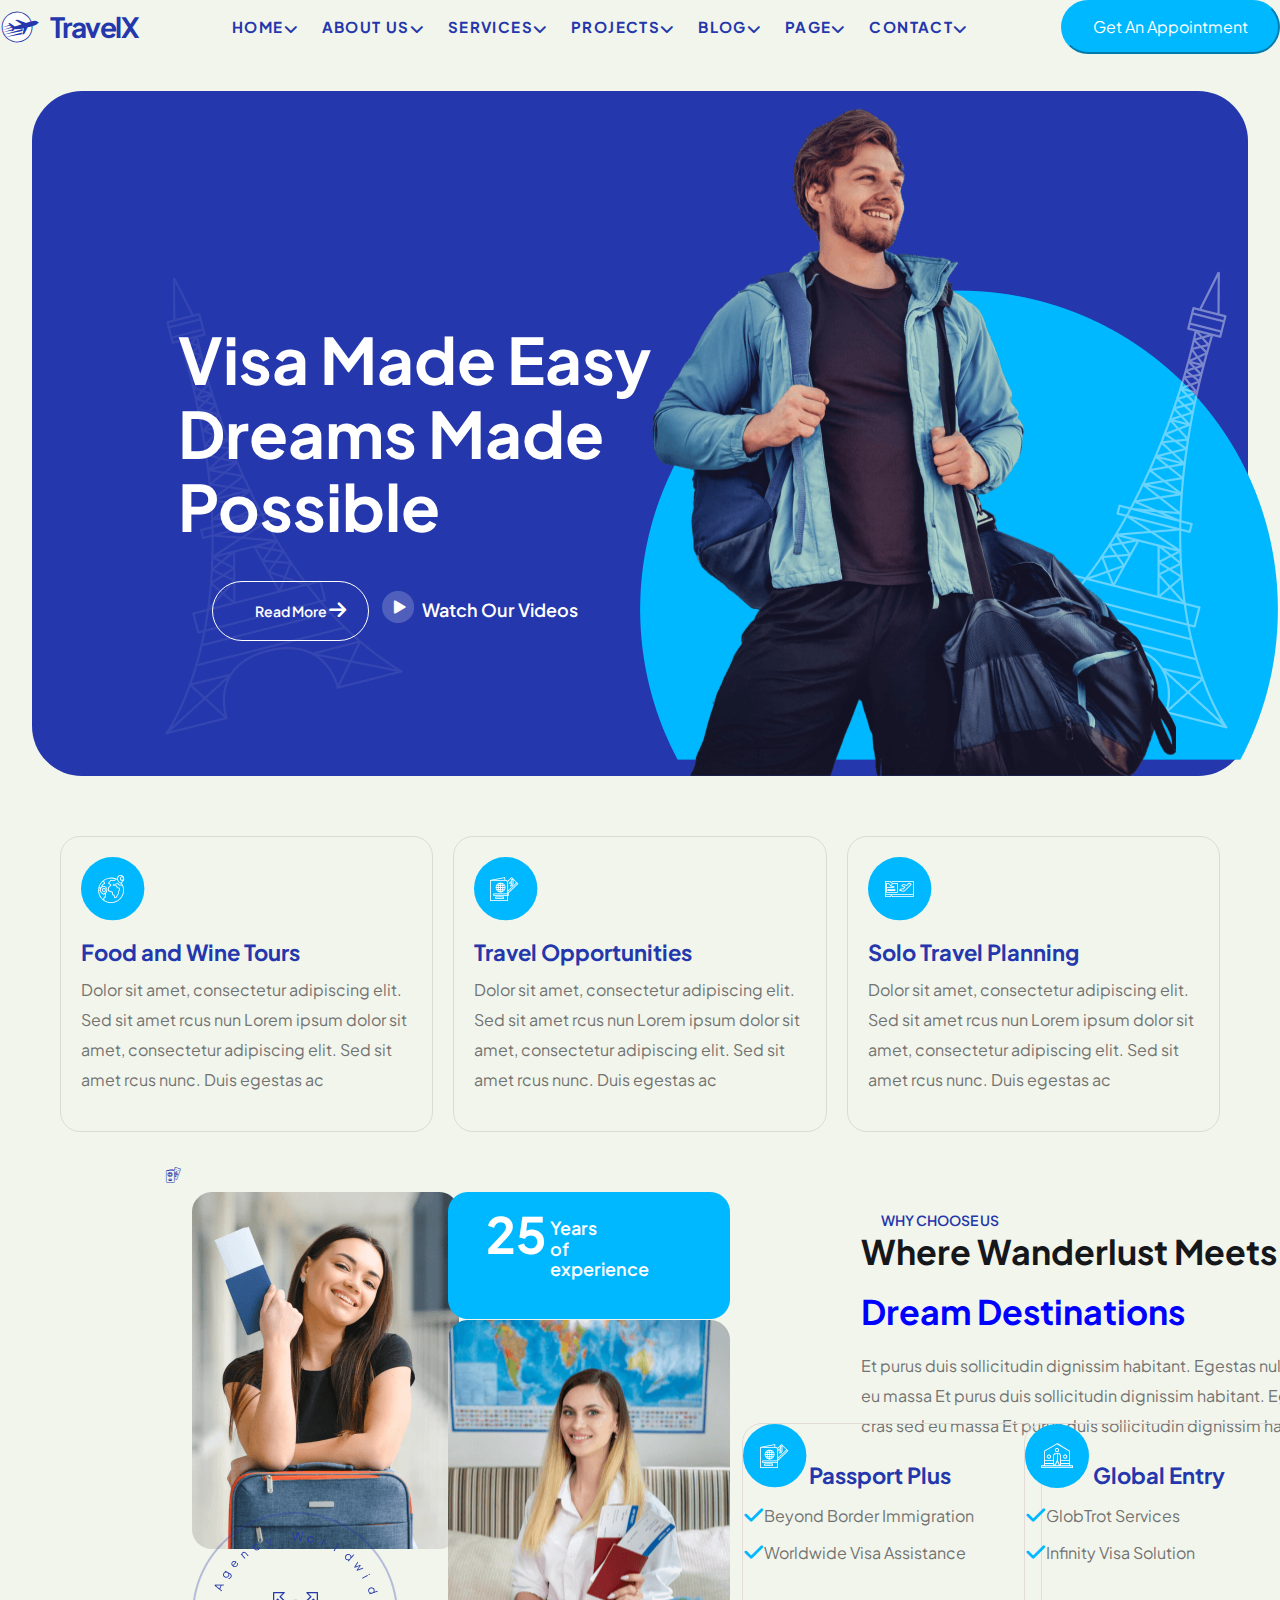
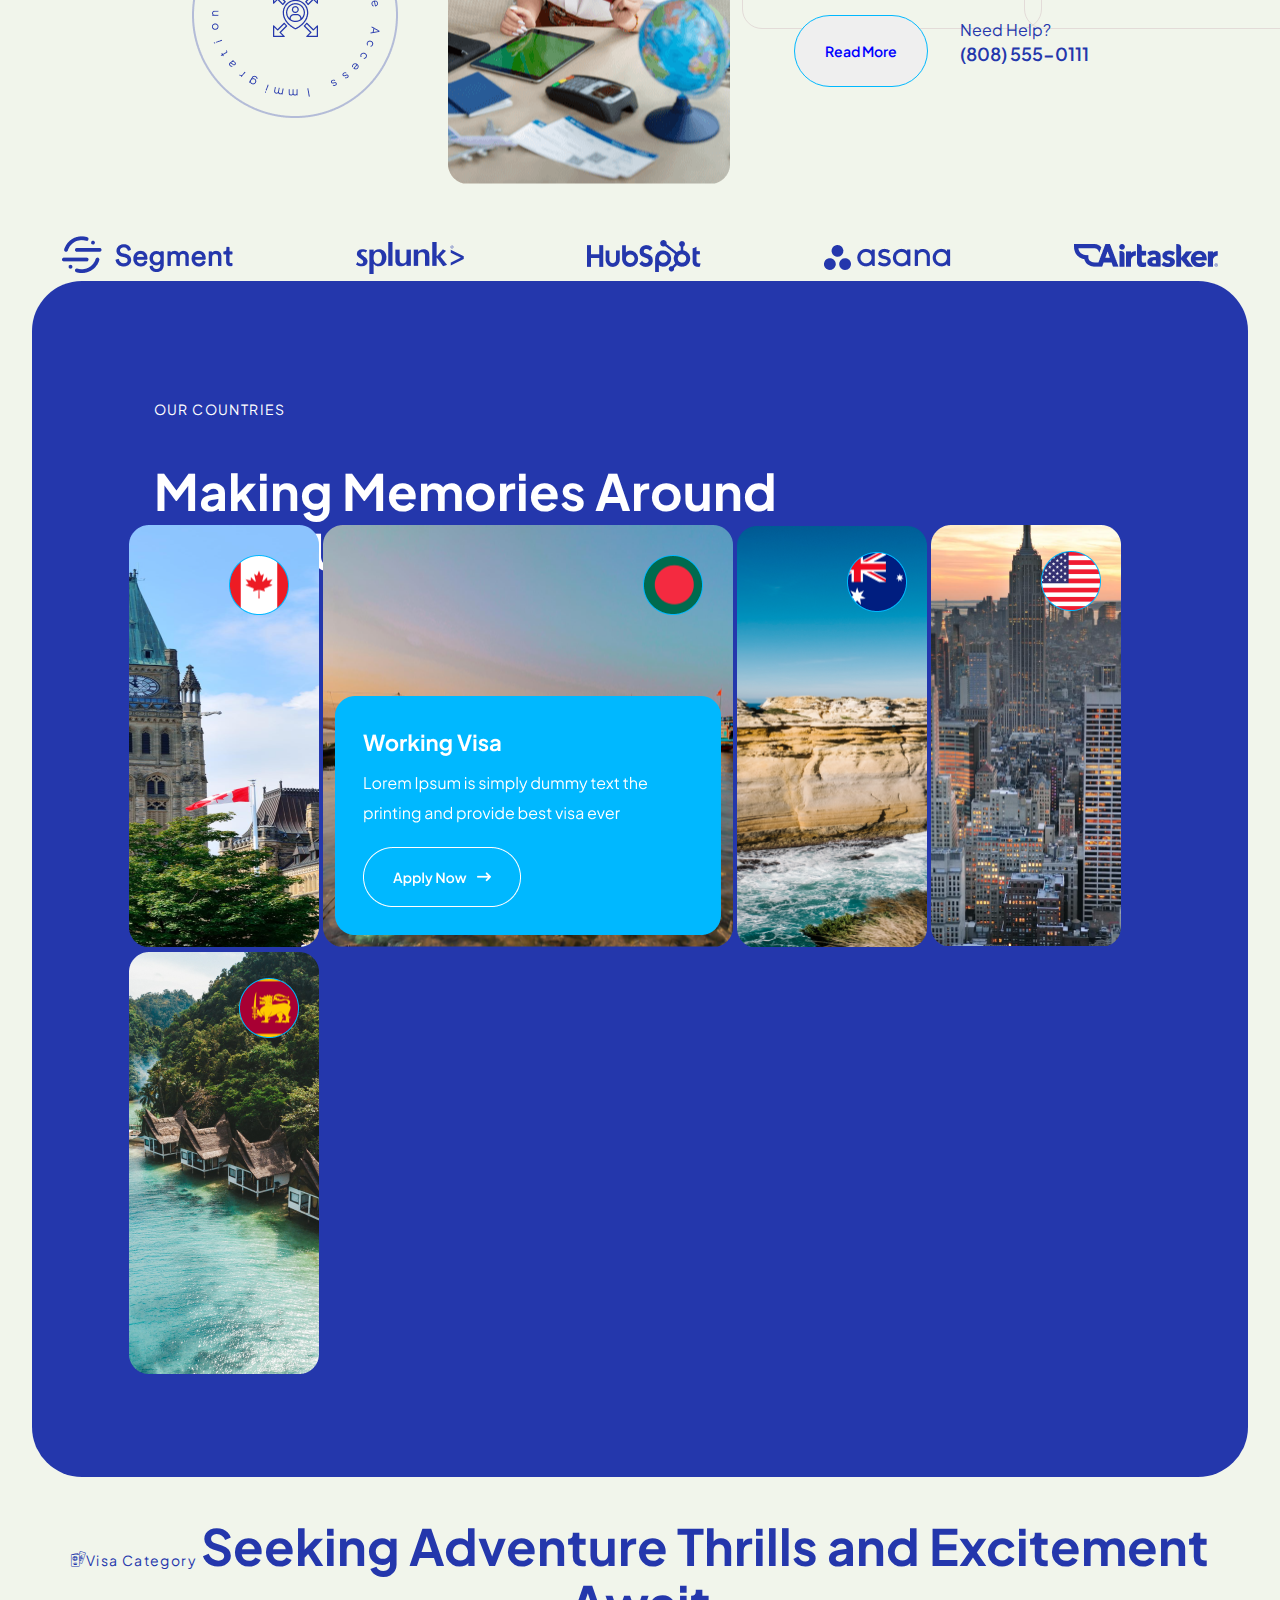
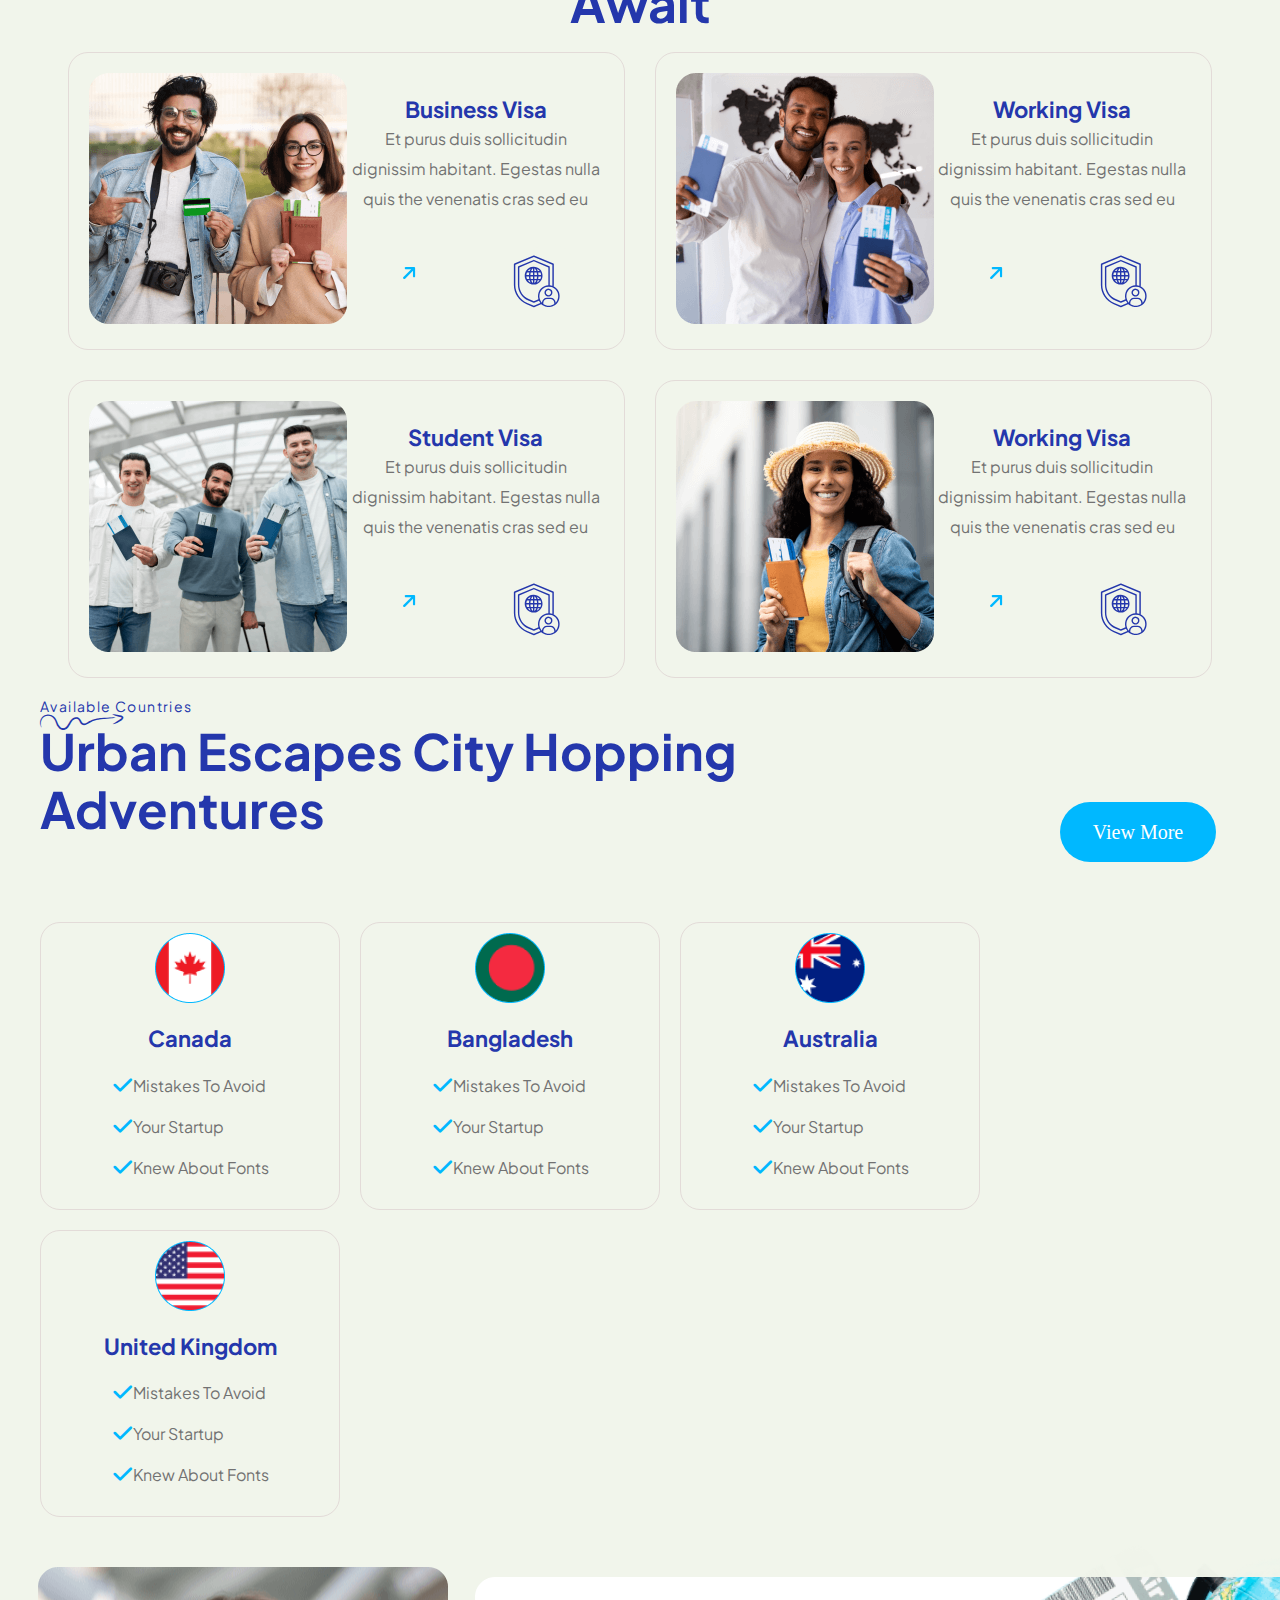
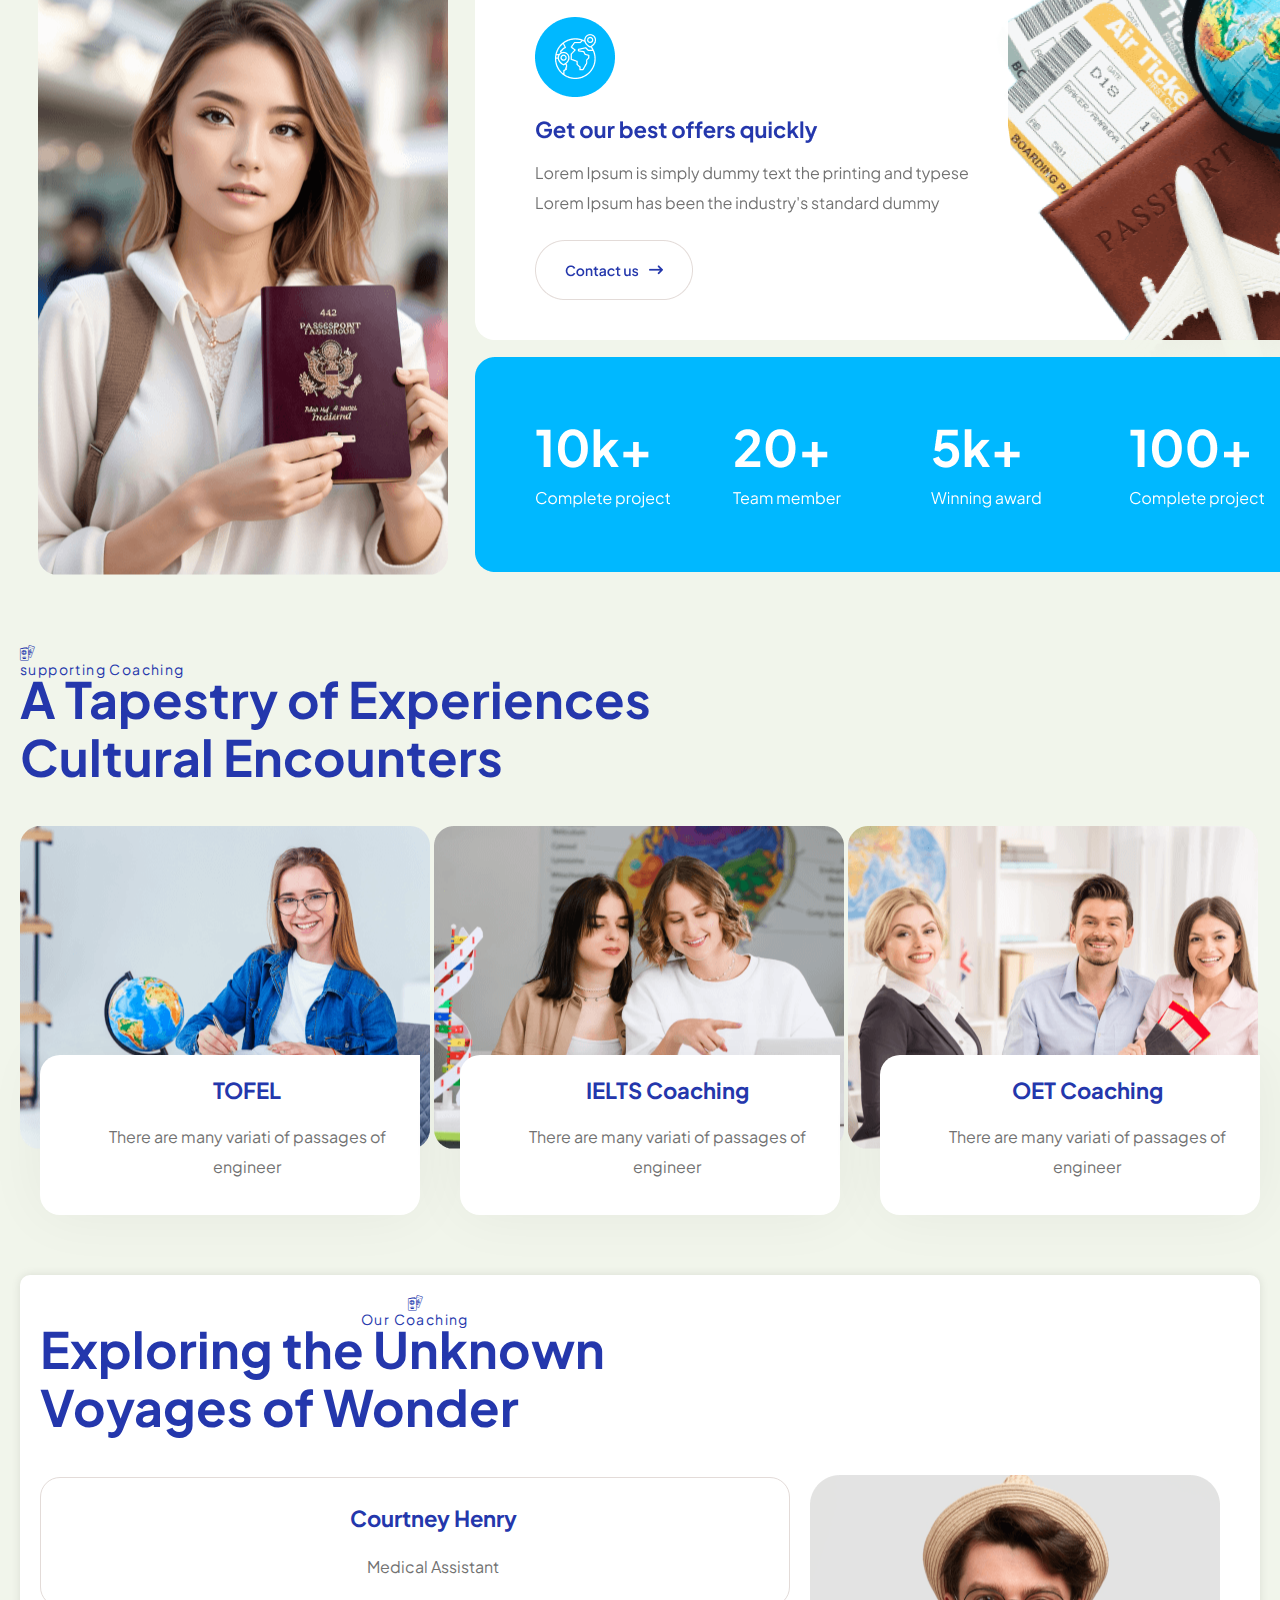
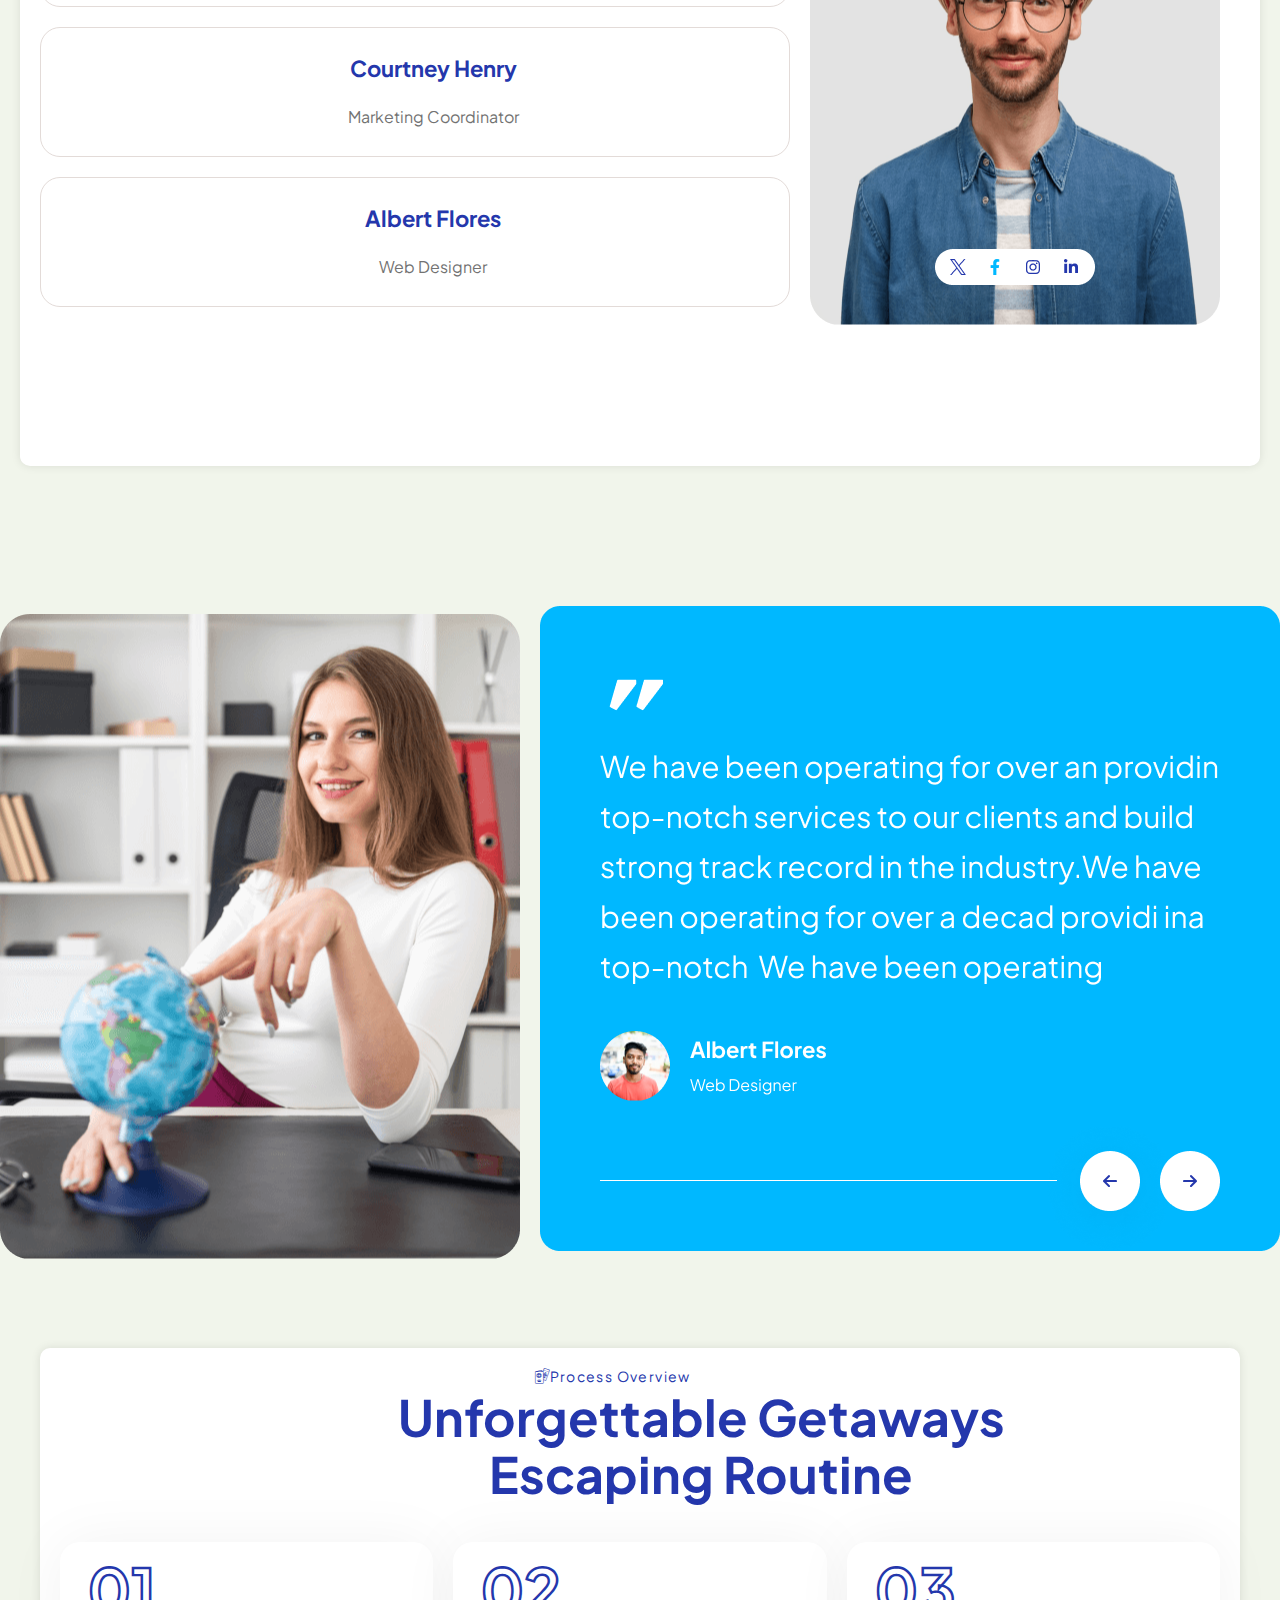
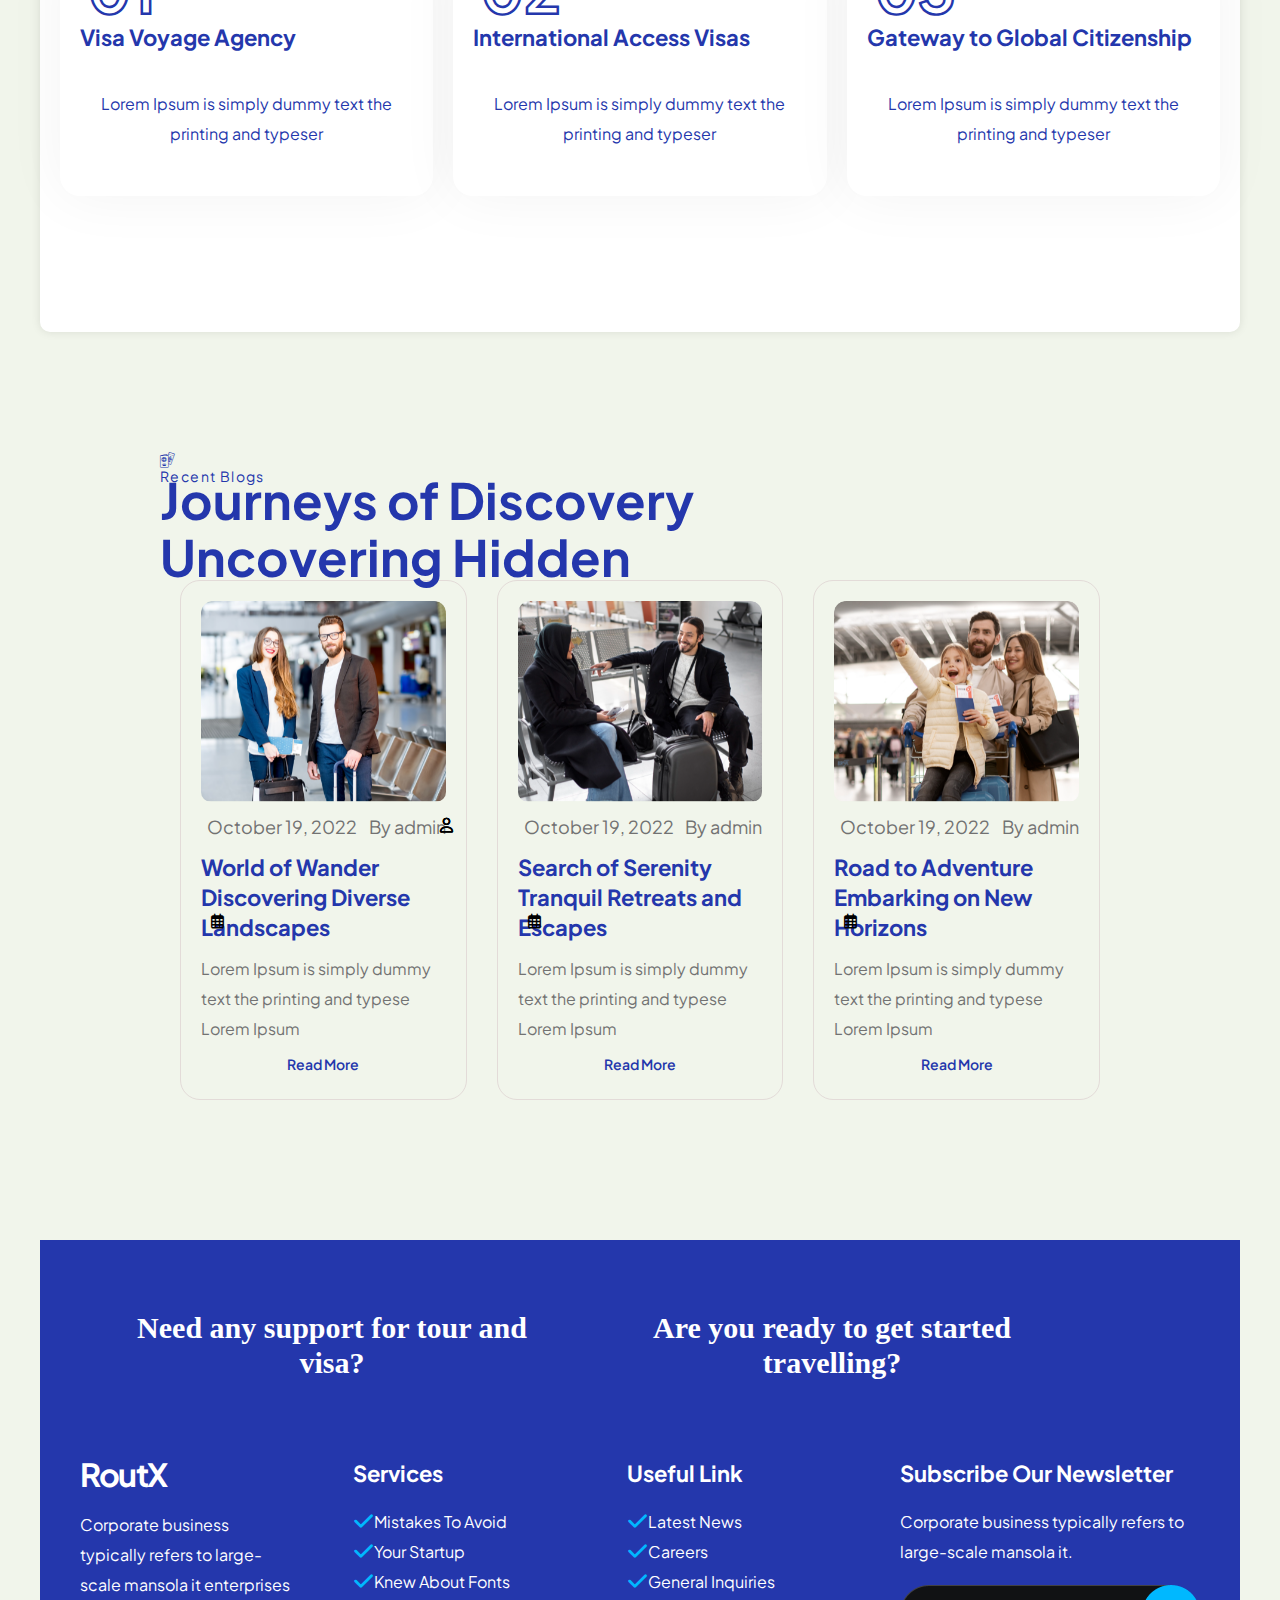
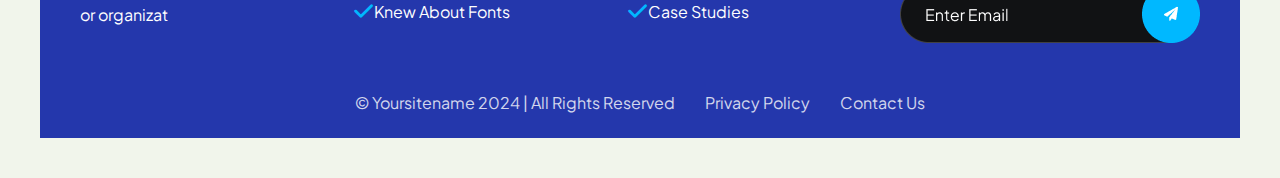
<file: index.html>
<!DOCTYPE html>
<html lang="en">
<head>
    <meta charset="UTF-8">
    <meta name="viewport" content="width=device-width, initial-scale=1.0">
    <title>Home_01</title>
    <!-- <link rel="stylesheet" href="home1.css"> -->
    <link rel="stylesheet" href="style.css">
    <link rel="stylesheet" href="main.css">

   
    <meta charset="UTF-8"/>

</head>
<body>

    <div class="header-container">
        <div class="logo-container">
            <span class="icon-TravelX"><span class="path1"></span><span class="path2"></span><span class="path3"></span><span class="path4"></span><span class="path5"></span><span class="path6"></span><span class="path7"></span><span class="path8"></span></span>
            <span class="travelx">TravelX</span>
        </div>
        <!-- MENUBAR -->
        <div class="Menu">
            <div class="Frame"><span class="navigation">Home</span><span class="icon-dropdownbox"></span></div>
            <div class="Frame"><span class="navigation">About Us</span><span class="icon-dropdownbox"></span></div>
            <div class="Frame"><span class="navigation">Services</span><span class="icon-dropdownbox"></span></div>
            <div class="Frame"><span class="navigation">Projects</span><span class="icon-dropdownbox"></span></div>
            <div class="Frame"><span class="navigation">Blog</span><span class="icon-dropdownbox"></span></div>
            <div class="Frame"><span class="navigation">Page</span><span class="icon-dropdownbox"></span></div>
            <div class="Frame"><span class="navigation">Contact</span><span class="icon-dropdownbox"></span></div>
        </div>
        <!-- getApp -->
        <button class="appointment">
            <p>Get An Appointment</p><span class="icon-rightarrow"></span>
        </button>
    </div>
    <br><br>

    <div class="body1-container">
      <div class="bluebox">
        <span class="textonblue">Visa Made Easy Dreams Made Possible</span>
        <span class="textonblue3">Read More</span><span class="icon-rightarrow"></span> 
        <img class="bluecircle" src="imgs/bluecircle1.png" alt="blue Circle on blue box">
        <span class="icon-pause"><span class="path1"></span><span class="path2"></span></span>
        <span class="textonblue2">Watch Our Videos</span>
        <img class="lefteiffel" src="imgs/left EiffelTower.png" alt="left eiffel">
        <img class="righteiffel" src="imgs/EiffelTower.png" alt="right eiffel">
        <img class="man" src="imgs/ManInBlueBox1.png" alt="standing man">

      </div>
    </div>
    <div class="body2-container">
        <div class="card1">
            <span class="icon-WordTour"><span class="path1"></span><span class="path2"></span><span class="path3"></span><span class="path4"></span></span><br><br>
            <span class="cardtitle">Food and Wine Tours</span>
            <p class="cardsub">Dolor sit amet, consectetur adipiscing elit. Sed sit amet rcus nun Lorem ipsum dolor sit amet, consectetur adipiscing elit. Sed sit amet rcus nunc. Duis egestas ac </p>
        </div>
        <div class="card1">
            <span class="icon-Passports"><span class="path1"></span><span class="path2"></span><span class="path3"></span><span class="path4"></span><span class="path5"></span><span class="path6"></span></span><br><br>
            <span class="cardtitle">Travel Opportunities</span>
            <p class="cardsub">Dolor sit amet, consectetur adipiscing elit. Sed sit amet rcus nun Lorem ipsum dolor sit amet, consectetur adipiscing elit. Sed sit amet rcus nunc. Duis egestas ac </p>
        </div>
        <div class="card1">
            <span class="icon-Ticket"><span class="path1"></span><span class="path2"></span><span class="path3"></span><span class="path4"></span><span class="path5"></span><span class="path6"></span><span class="path7"></span><span class="path8"></span></span><br><br>
            <span class="cardtitle">Solo Travel Planning</span>
            <p class="cardsub">Dolor sit amet, consectetur adipiscing elit. Sed sit amet rcus nun Lorem ipsum dolor sit amet, consectetur adipiscing elit. Sed sit amet rcus nunc. Duis egestas ac </p>
        </div>
    </div>
   <div class="body3-container">
        <div class="body3-1">
            <img class="girl" src="imgs/girl1.png">
            <img class="years" src="imgs/25years.png">
            <img class="girl2" src="imgs/girls2.png">   
            <img class="clk" src="imgs/leftclock.png">
            <span class="b1">25</span>
            <span class="b2">Years of experience</span>
        </div>
   </div>
        <div clas="body3-2">
          <div class="body3-21">
            <span class="icon-Head-Repeated8"></span><span class="why">WHY CHOOSE US</span>
            <span class="wanderluts">
              <span class="black-text">Where Wanderlust Meets</span>
              <br>
              <span class="blue-text"> Dream Destinations</span>
            </span>
            <p class="par">Et purus duis sollicitudin dignissim habitant. Egestas nulla quis venenatis cras sed eu massa Et purus duis sollicitudin dignissim habitant. Egestas nulla quis venenatis cras sed eu massa Et purus duis sollicitudin dignissim habitant. Egestas nulla</p>
          </div>
          <div class="body3-22 custom-border">
            <span class="icon-Passports"><span class="path1"></span><span class="path2"></span><span class="path3"></span><span class="path4"></span><span class="path5"></span><span class="path6"></span></span>
            <span class="tt1">Passport Plus</span><br><br>
            
            <span class="icon-correct"></span><span class="pp1">Beyond Border Immigration</span><br><br>
            <span class="icon-correct"></span><span class="pp1">Worldwide Visa Assistance</span>
        </div>
         <div class="body3-23 custom-border2"> 
            <span class="icon-home-body3"><span class="path1"></span><span class="path2"></span><span class="path3"></span><span class="path4"></span><span class="path5"></span></span>
            <span class="tt1">Global Entry</span><br><br>
            <span class="icon-correct"></span><span class="pp1">GlobTrot Services</span><br><br>
            <span class="icon-correct"></span><span class="pp1">Infinity Visa Solution</span>
        </div>
        <button class="readmore">Read More</button>
        <span class="call1">Need Help?</span>
        <span class="call2">(808) 555-0111</span>
        </div>
        
    </div>
    <div class="body4-container">
      <img class="l1" src="imgs/logo1.png">
      <img class="l2" src="imgs/logo2.png">
      <img class="l3" src="imgs/logo3.png">
      <img class="l4" src="imgs/logo4.png">
      <img class="l5" src="imgs/logo5.png">
    </div>

    <div class="body5-container">
      <div class="bluebox">
      <span class="text5-1">Making Memories Around World Unforgettable</span>
      <span class="icon-Head-Repeated1"></span><span class="text5-0">OUR COUNTRIES</span><br>
      <div class="Countries">
        <img  src="imgs/c11.jpg" alt="country">
        <img  src="imgs/c22.png" alt="country">
        <img  src="imgs/c33.png" alt="country">
        <img  src="imgs/c44.png" alt="country">
        <img  src="imgs/c55.png" alt="country">
      </div>
    </div>
    </div>

    <!-- <div class="body6-container">
      <span class="icon-Head-Repeated2"></span><span class="submid">Visa Category</span>
      <span class="titlemid">Seeking Adventure Thrills and Excitement Await</span>
      <div class="boxes">
      <div class="box">
        <img class="p61" src="imgs/61.png"alt="61">
        <span class="boxtitle">Business Visa</span>
        <span class="boxpar">Et purus duis sollicitudin dignissim habitant. Egestas nulla quis  the venenatis cras sed eu </span>
        <div>
        <span class="icon-arrow-body6"></span>
        <span class="icon-body6-1"><span class="path1"></span><span class="path2"></span><span class="path3"></span><span class="path4"></span></span>
      </div>
      </div>
      <div class="box">
        <img class="p62" src="imgs/62.png"alt="62">
        <span class="boxtitle">Working Visa</span>
        <span class="boxpar">Et purus duis sollicitudin dignissim habitant. Egestas nulla quis  the venenatis cras sed eu </span>
        <div>
          <span class="icon-arrow-body6"></span>
          <span class="icon-body6-1"><span class="path1"></span><span class="path2"></span><span class="path3"></span><span class="path4"></span></span>
        </div>
      </div>
      <div class="box">
        <img class="p63" src="imgs/63.png"alt="63">
        <span class="boxtitle">Student Visa</span>
        <span class="boxpar">Et purus duis sollicitudin dignissim habitant. Egestas nulla quis  the venenatis cras sed eu </span>
        <div>
          <span class="icon-arrow-body6"></span>
          <span class="icon-body6-1"><span class="path1"></span><span class="path2"></span><span class="path3"></span><span class="path4"></span></span>
        </div>
       </div>
      <div class="box">
        <img class="p63" src="imgs/64.png"alt="64">
        <span class="boxtitle">Working Visa</span>
        <span class="boxpar">Et purus duis sollicitudin dignissim habitant. Egestas nulla quis  the venenatis cras sed eu </span>
        <div>
          <span class="icon-arrow-body6"></span>
          <span class="icon-body6-1"><span class="path1"></span><span class="path2"></span><span class="path3"></span><span class="path4"></span></span>
        </div></div>
    </div>
    </div> -->
    <div class="body6-container">
      <div class="body6title">
      <span class="icon-Head-Repeated2"></span><span class="submid">Visa Category</span>
      <span class="titlemid">Seeking Adventure Thrills and Excitement Await</span>
    </div>
      <div class="boxes">
      <div class="box">
        <div class="leftimg">
        <img class="p61" src="imgs/61.png"alt="61">
        </div>
        <div class="righttext">
        <span class="boxtitle">Business Visa</span><br>
        <span class="boxpar">Et purus duis sollicitudin dignissim habitant. Egestas nulla quis  the venenatis cras sed eu </span>
        <div class="lowericon">
        <span class="icon-arrow-body6"></span>
        <span class="icon-body6-1"><span class="path1"></span><span class="path2"></span><span class="path3"></span><span class="path4"></span></span>
        </div>
      </div>
      </div>
      <div class="box">
        <div class="leftimg">
        <img class="p62" src="imgs/62.png"alt="62">
      </div>
      <div class="righttext">
        <span class="boxtitle">Working Visa</span><br>
        <span class="boxpar">Et purus duis sollicitudin dignissim habitant. Egestas nulla quis  the venenatis cras sed eu </span>
        <div class="lowericon">
          <span class="icon-arrow-body6"></span>
          <span class="icon-body6-1"><span class="path1"></span><span class="path2"></span><span class="path3"></span><span class="path4"></span></span>
          </div>
        </div>
        </div>
      <div class="box">
        <div class="leftimg">
        <img class="p63" src="imgs/63.png"alt="63">
      </div>
      <div class="righttext">
        <span class="boxtitle">Student Visa</span><br>
        <span class="boxpar">Et purus duis sollicitudin dignissim habitant. Egestas nulla quis  the venenatis cras sed eu </span>
        <div class="lowericon">
          <span class="icon-arrow-body6"></span>
          <span class="icon-body6-1"><span class="path1"></span><span class="path2"></span><span class="path3"></span><span class="path4"></span></span>
          </div>
        </div>
        </div>
      <div class="box">
        <div class="leftimg">
        <img class="p63" src="imgs/64.png"alt="64">
      </div>
      <div class="righttext">
        <span class="boxtitle">Working Visa</span><br>
        <span class="boxpar">Et purus duis sollicitudin dignissim habitant. Egestas nulla quis  the venenatis cras sed eu </span>
        <div class="lowericon">
          <span class="icon-arrow-body6"></span>
          <span class="icon-body6-1"><span class="path1"></span><span class="path2"></span><span class="path3"></span><span class="path4"></span></span>
          </div>
        </div>
        </div>
    </div>
   <div class="body7-container">
      <span class="submid">Available Countries</span><span class="icon-title-body7"></span>
      <span class="titleleft">Urban Escapes City Hopping Adventures</span>
       <div class="view">
        <span class="viewtext">View More</span>
       </div>
        <div class="boards">
      <div class="board">
        <img class="img1" src="imgs/canada.png">
        <p class="boardtitle">Canada</p>
        <div class="ll">
        <span class="icon-correct"></span><span class="j1">Mistakes To Avoid</span><br><br>
        <span class="icon-correct"></span><span class="j1">Your Startup</span><br><br>
        <span class="icon-correct"></span><span class="j1">Knew About Fonts</span><br><br>
      </div>
      </div>
      
      <div class="board">
        <img class="img2" src="imgs/bang.png">
        <p class="boardtitle">Bangladesh</p>
        <div class="ll">
          <span class="icon-correct"></span><span class="j1">Mistakes To Avoid</span><br><br>
          <span class="icon-correct"></span><span class="j1">Your Startup</span><br><br>
          <span class="icon-correct"></span><span class="j1">Knew About Fonts</span><br><br>
        </div>
      </div>
      
      <div class="board">
        <img class="img3" src="imgs/ausie.png">
        <p class="boardtitle">Australia</p>  
        <div class="ll">
          <span class="icon-correct"></span><span class="j1">Mistakes To Avoid</span><br><br>
          <span class="icon-correct"></span><span class="j1">Your Startup</span><br><br>
          <span class="icon-correct"></span><span class="j1">Knew About Fonts</span><br><br>
        </div>
      </div>
      
      <div class="board">
        <img class="img4" src="imgs/uk.png">
        <p class="boardtitle">United Kingdom</p>
        <div class="ll">
          <span class="icon-correct"></span><span class="j1">Mistakes To Avoid</span><br><br>
          <span class="icon-correct"></span><span class="j1">Your Startup</span><br><br>
          <span class="icon-correct"></span><span class="j1">Knew About Fonts</span><br><br>
        </div>
      </div>
      </div>
    </div>
     <div class="body8-container">
      <div class="img81">
          <img src="imgs/girl8.png" alt="img81">
      </div>
      <div class="img82">
          <img src="imgs/counter00.png" alt="img82">
      </div>
      <div class="img83">
          <img src="imgs/Counter.png" alt="img83">
      </div>
  </div>

   <div class="body9-container">
    <span class="icon-Head-Repeated4"></span><span class="subleft">supporting Coaching </span>
    <span class="titleleft">A Tapestry of Experiences Cultural Encounters </span>
    <div class="body9-images">
    <img src="imgs/girl91.png">
    <img src="imgs/girl92.png">
    <img src="imgs/girl93.png">
  </div>
  <div class="box90-container">
    <div class="box90">
        <div class="text91-0">TOFEL</div>
        <div class="text91-1">There are many variati of passages of engineer</div>
    </div>
    <div class="box90">
        <div class="text91-0">IELTS Coaching</div>
        <!-- <span class="icon-arrow2-body9"><span class="path1"></span><span class="path2"></span></span> -->
        <div class="text91-1">There are many variati of passages of engineer</div>
    </div>
    <div class="box90">
        <div class="text91-0">OET Coaching</div>
        <div class="text91-1">There are many variati of passages of engineer</div>
    </div>
</div>

  </div>

  <div class="body10-container">
    <div class="whitebox-container">
        <div class="whitebox-left">
          <span class="icon-Head-Repeated5"></span><span class="subleft">Our Coaching</span>
          <span class="titleleft">Exploring the Unknown Voyages of Wonder</span>
          <div class="recss">
            <div class="whiterec">
                <span class="hen">Courtney Henry</span><br>
                <span class="med">Medical Assistant</span>
            </div>

            <div class="whiterec">
                <span class="hen">Courtney Henry</span><br>
                <span class="med">Marketing Coordinator</span>
            </div>

            <div class="whiterec">
                <span class="hen">Albert Flores</span><br>
                <span class="med">Web Designer</span>
            </div>
        </div>
      </div>
        <div class="image-container">
            <img class="img101" src="imgs/boy.png">
        </div>
    </div>
</div>


   <div class="body11-container">
    <img class="img110" src="imgs/girl11.png">
    <img class="img111" src="imgs/img111.png">
  </div>

  <div class="body12-container">
    <div class="whitebox-container">
      <div class="header">
        <span class="icon-Head-Repeated6"></span>
        <span class="sub12">Process Overview</span><br>
        <span class="title12">Unforgettable Getaways Escaping Routine</span>
      </div>
      <div class="content">
        <div class="internalbox" id="box2">
          <span class="icon-no1-body12"></span><span class="sub11">Visa Voyage Agency</span>
          <span class="nn">Lorem Ipsum is simply dummy text the printing and typeser</span>
        </div>
        <div class="internalbox">
          <span class="icon-no2-body12"></span>
          <span class="sub11">International Access Visas</span>
          <span class="nn">Lorem Ipsum is simply dummy text the printing and typeser</span>
        </div>
        <div class="internalbox">
          <span class="icon-no3-body12"></span>
          <span class="sub11">Gateway to Global Citizenship</span>
          <span class="nn">Lorem Ipsum is simply dummy text the printing and typeser</span>
        </div>
      </div>
    </div>
  </div>
  

  <div class="body13-container">
    <span class="icon-Head-Repeated7"></span><span class="submid">Recent Blogs</span>
    <span class="titleleft">Journeys of Discovery Uncovering Hidden</span>
    <div class="boxes13">
        <div class="box13">
            <img class="img131" src="imgs/img131.png">
            <div class="date-admin-container">
                <span class="icon-calender"></span><span class="date">October 19, 2022</span>
                <span class="icon-admin"></span><span class="admin">By admin</span>
            </div>
            <span class="boxtitle">World of Wander Discovering Diverse Landscapes</span>
            <span class="boxsub">Lorem Ipsum is simply dummy text the printing and typese Lorem Ipsum</span>
            <span class="read">Read More</span>
        </div>
        <div class="box13">
            <img class="img132" src="imgs/img132.png">
            <div class="date-admin-container">
                <span class="icon-calender"></span><span class="date">October 19, 2022</span>
                <span class="icon-admin"></span><span class="admin">By admin</span>
            </div>
            <span class="boxtitle">Search of Serenity Tranquil Retreats and Escapes</span>
            <span class="boxsub">Lorem Ipsum is simply dummy text the printing and typese Lorem Ipsum</span>
            <span class="read">Read More</span>
        </div>
        <div class="box13">
            <img class="img133" src="imgs/img133.png">
            <div class="date-admin-container">
                <span class="icon-calender"></span><span class="date">October 19, 2022</span>
                <span class="icon-admin"></span><span class="admin">By admin</span>
            </div>
            <span class="boxtitle">Road to Adventure Embarking on New Horizons</span>
            <span class="boxsub">Lorem Ipsum is simply dummy text the printing and typese Lorem Ipsum</span>
            <span class="read">Read More</span>
        </div>
    </div>
</div>


<div class="body14-container">
  <div class="title-container">
      <!-- <span class="icon-money"><span class="path1"></span><span class="path2"></span><span class="path3"></span><span class="path4"></span><span class="path5"></span><span class="path6"></span></span> -->
      <span class="title14">Need any support for tour and visa?</span>
      <!-- <span class="icon-WordTour2"><span class="path1"></span><span class="path2"></span><span class="path3"></span><span class="path4"></span></span> -->
      <span class="title14">Are you ready to get started travelling?</span>
  </div>
  
  <div class="groups-container">
      <div class="group">
          <span class="icon-TravelX"><span class="routex">RoutX</span></span><br><br>
          <span class="text14">Corporate business typically refers to large-scale mansola it enterprises or organizat</span>
      </div>
      <div class="group">
          <span class="sub14">Services</span><br><br>
          <span class="icon-correct"></span><span class="text14">Mistakes To Avoid</span><br>
          <span class="icon-correct"></span><span class="text14">Your Startup</span><br>
          <span class="icon-correct"></span><span class="text14">Knew About Fonts</span><br>
          <span class="icon-correct"></span><span class="text14">Knew About Fonts</span><br>
      </div>
      <div class="group">
          <span class="sub14">Useful Link</span><br><br>
          <span class="icon-correct"></span><span class="text14">Latest News</span><br>
          <span class="icon-correct"></span><span class="text14">Careers</span><br>
          <span class="icon-correct"></span><span class="text14">General Inquiries</span><br>
          <span class="icon-correct"></span><span class="text14">Case Studies</span><br>
      </div>
      <div class="group">
          <span class="sub14">Subscribe Our Newsletter</span><br><br>
          <span class="text14">Corporate business typically refers to<br> large-scale mansola it.</span><br><br>
          <img class="mail" src="imgs/mail.png">
      </div>
  </div>

  <div class="lowerfooter">
      <span class="low14">© Yoursitename 2024 | All Rights Reserved</span>
      <span class="low14">Privacy Policy</span>
      <span class="low14">Contact Us</span>
  </div>
</div>


</html>
</file>
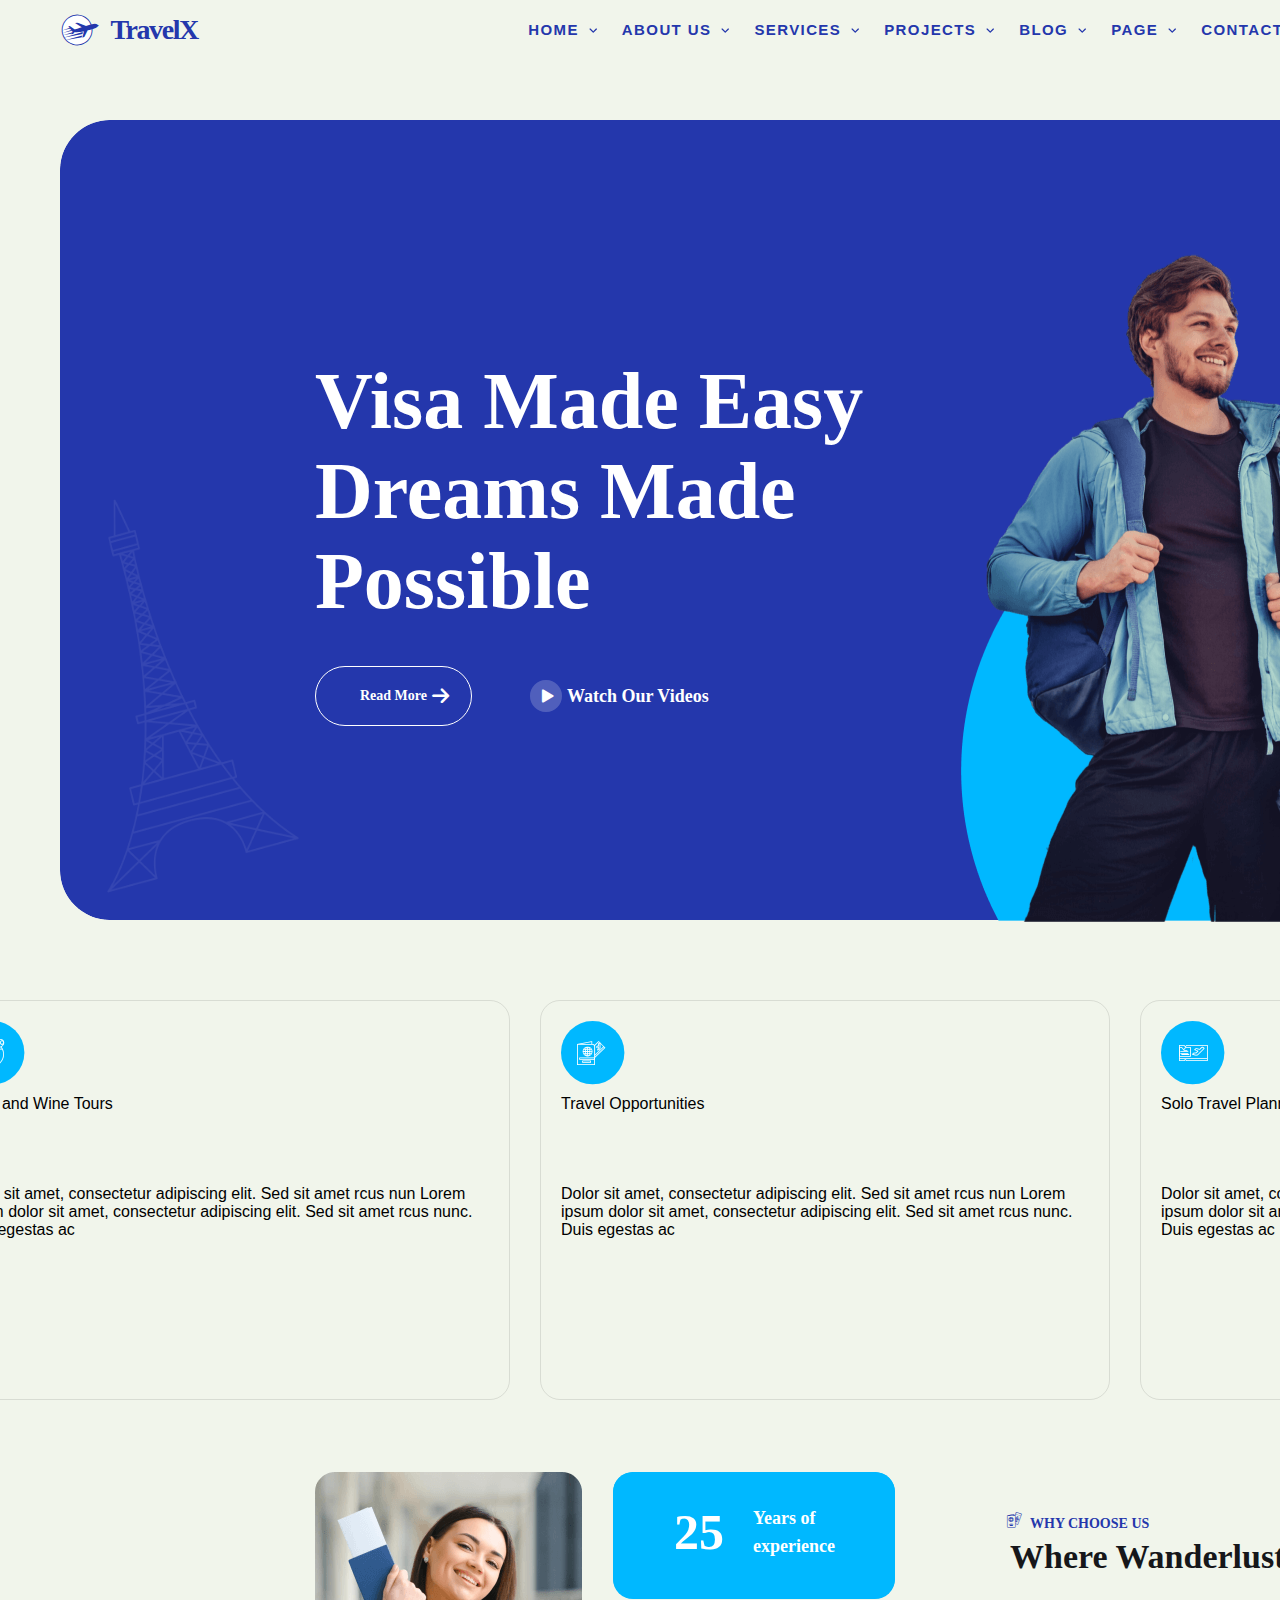
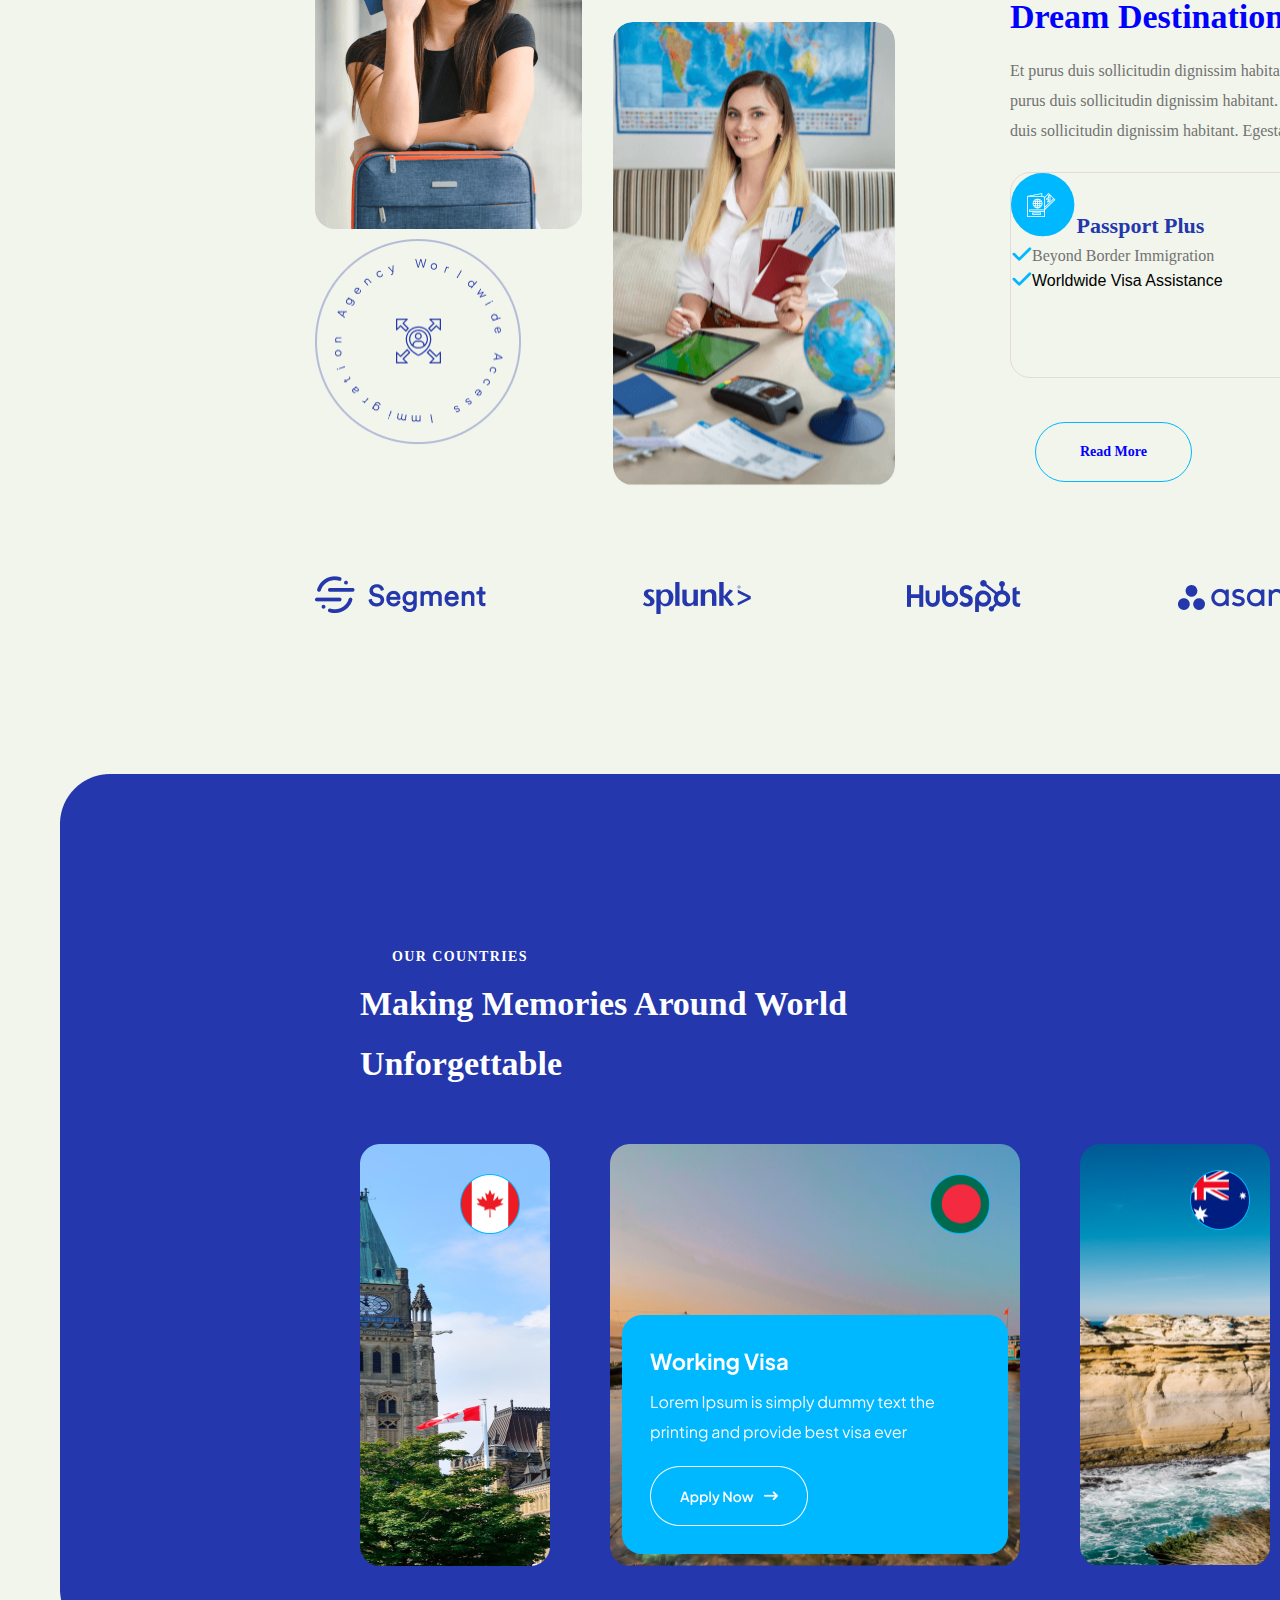
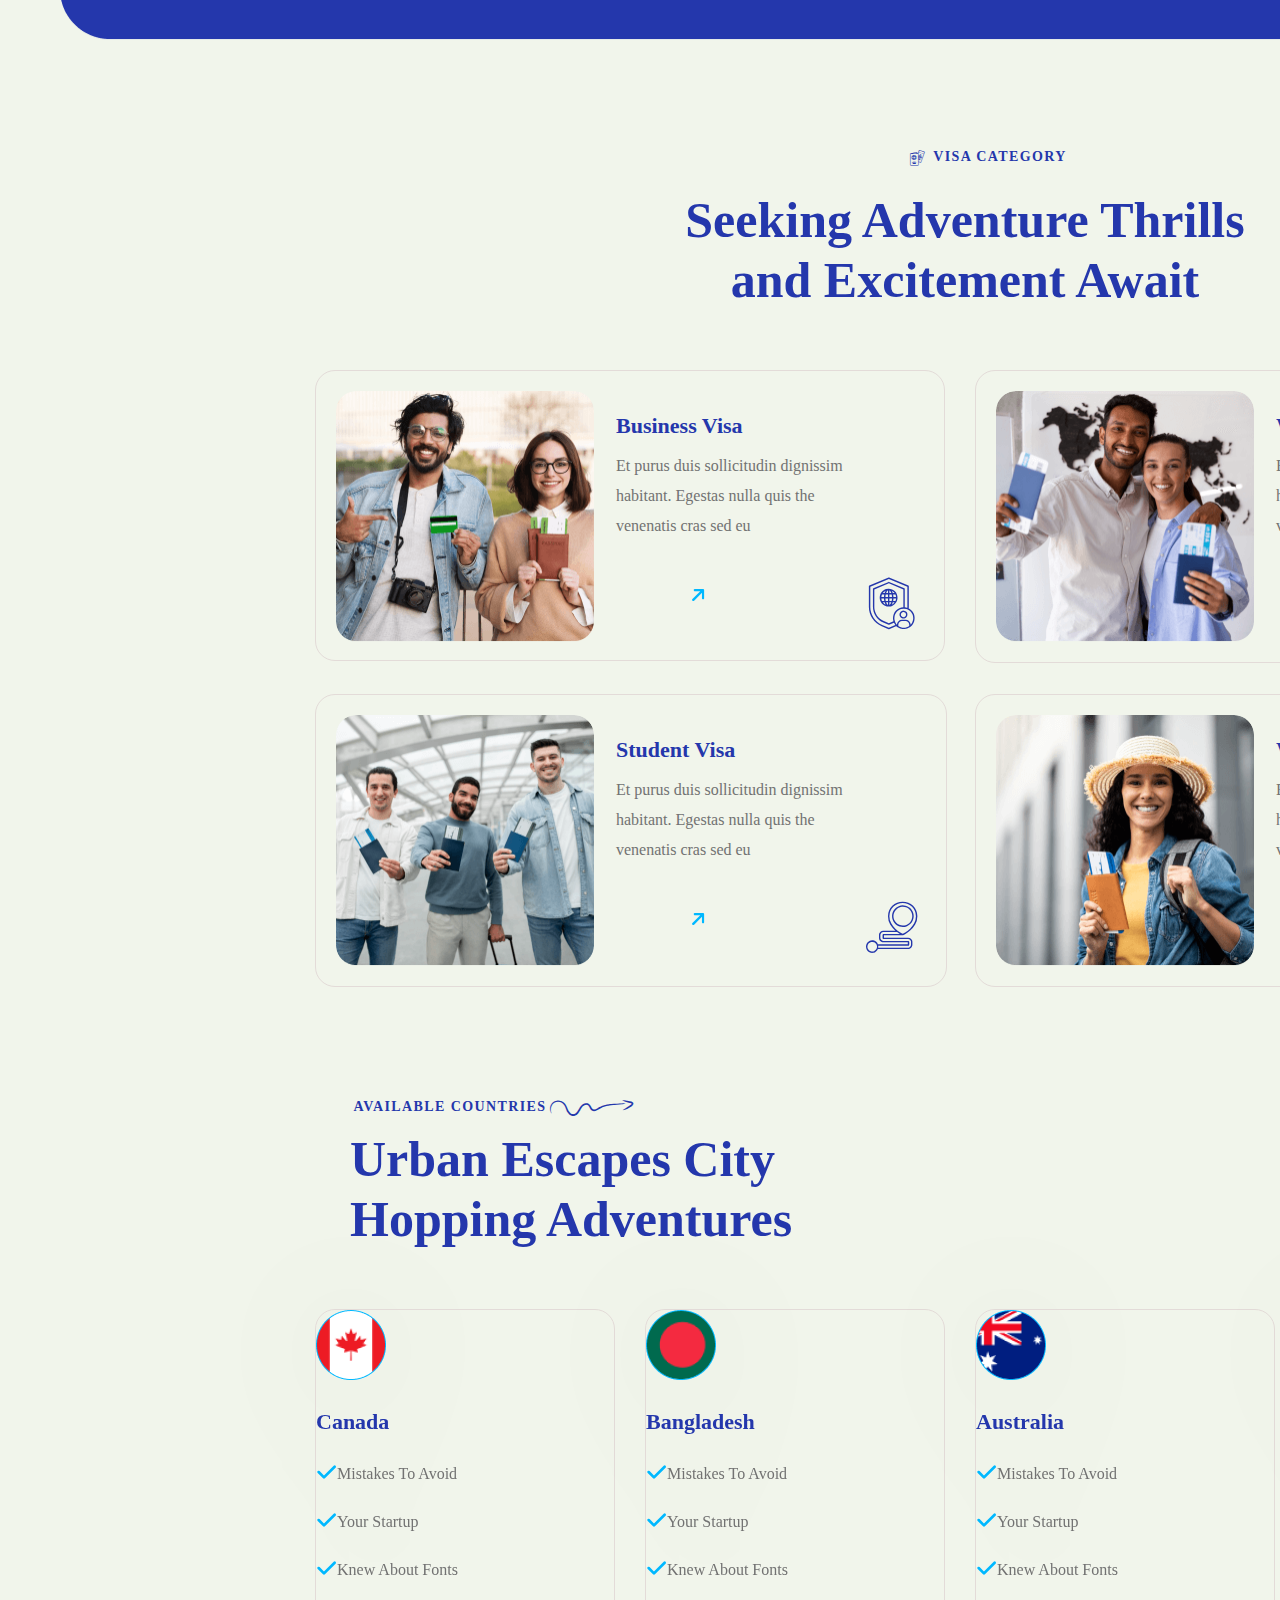
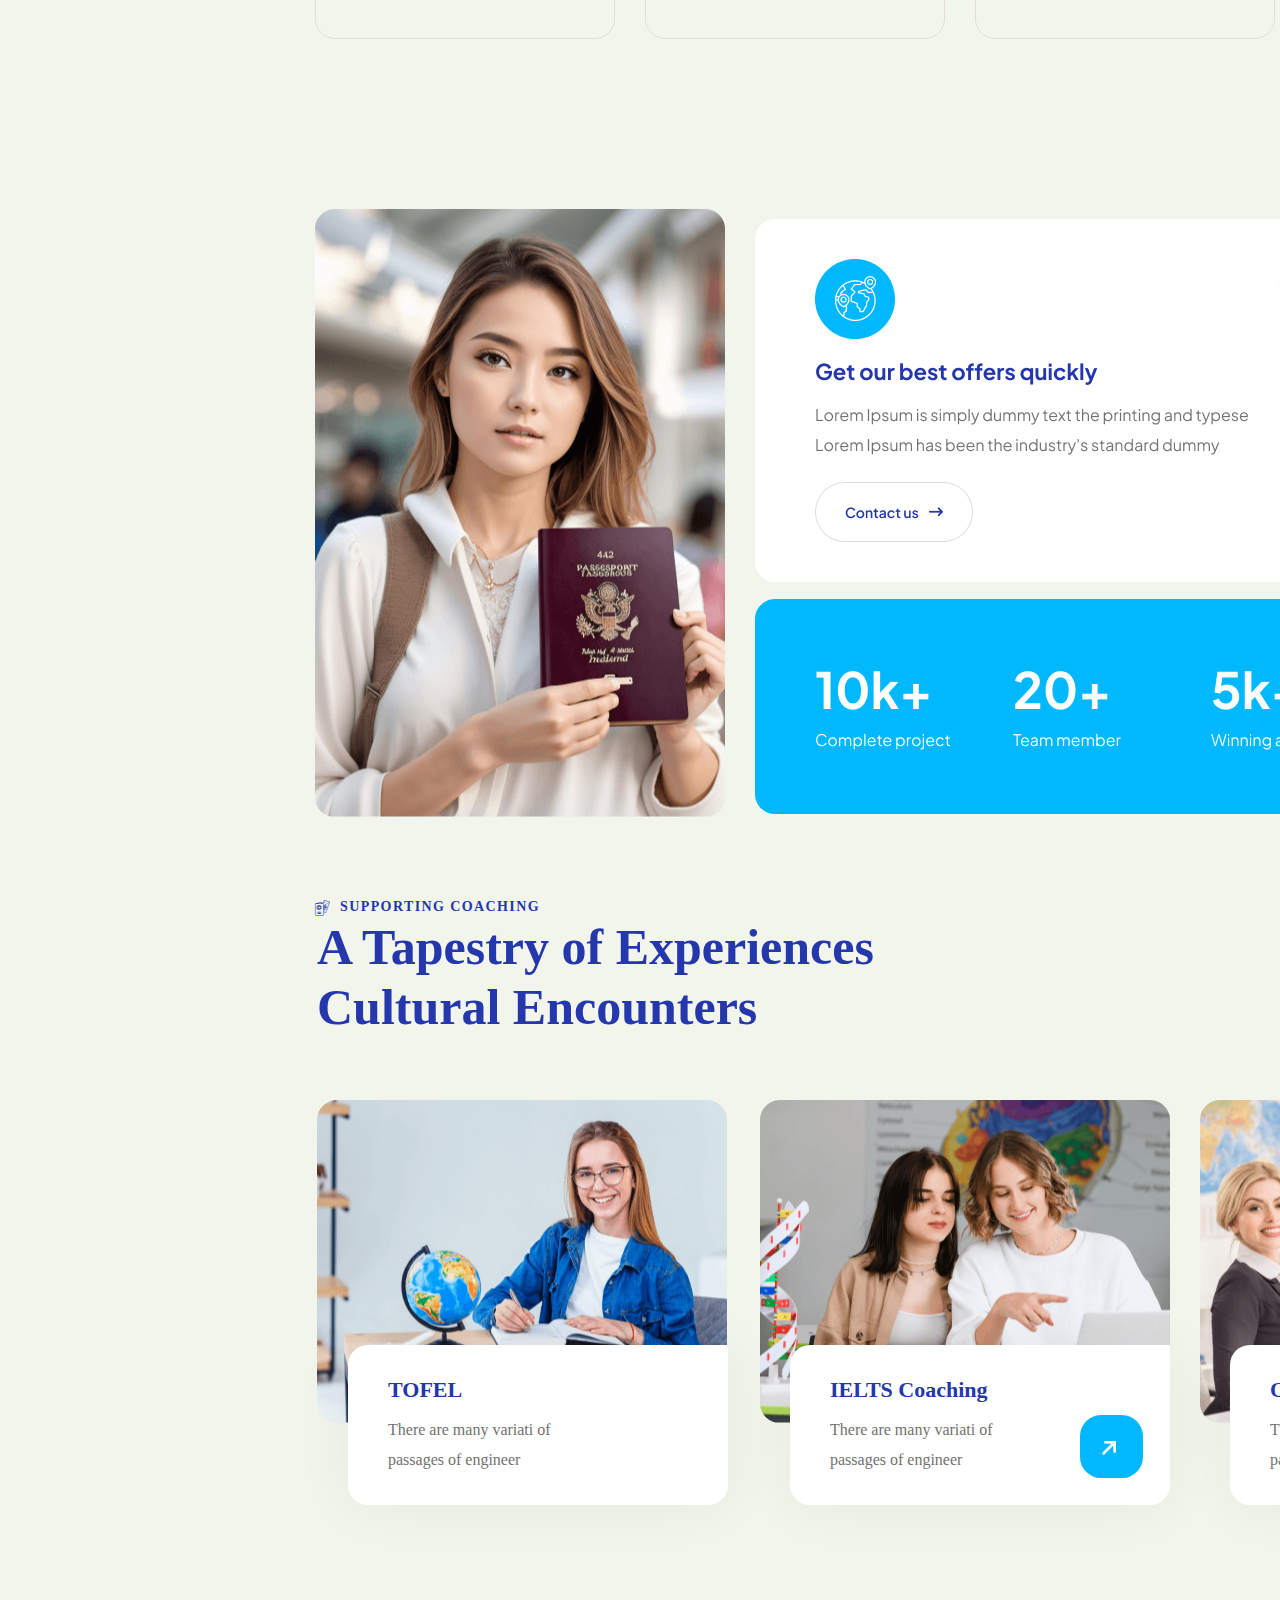
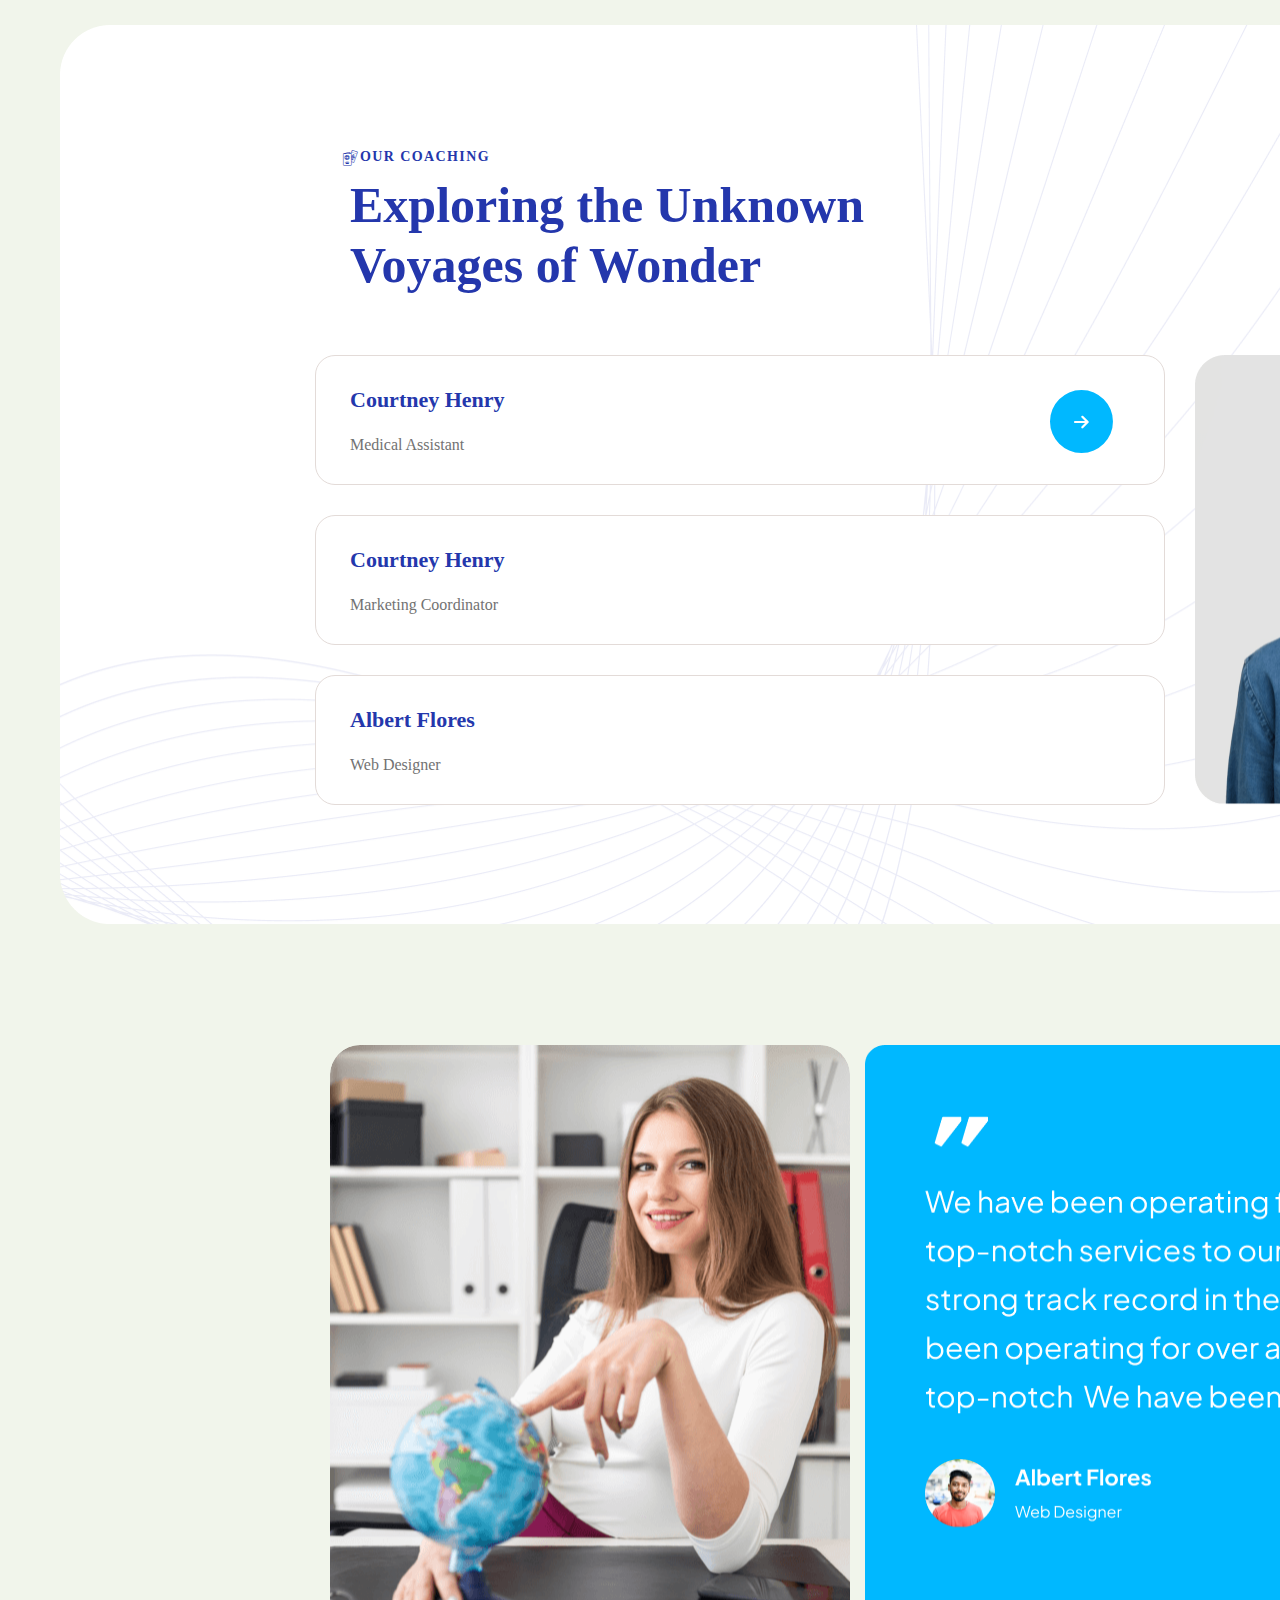
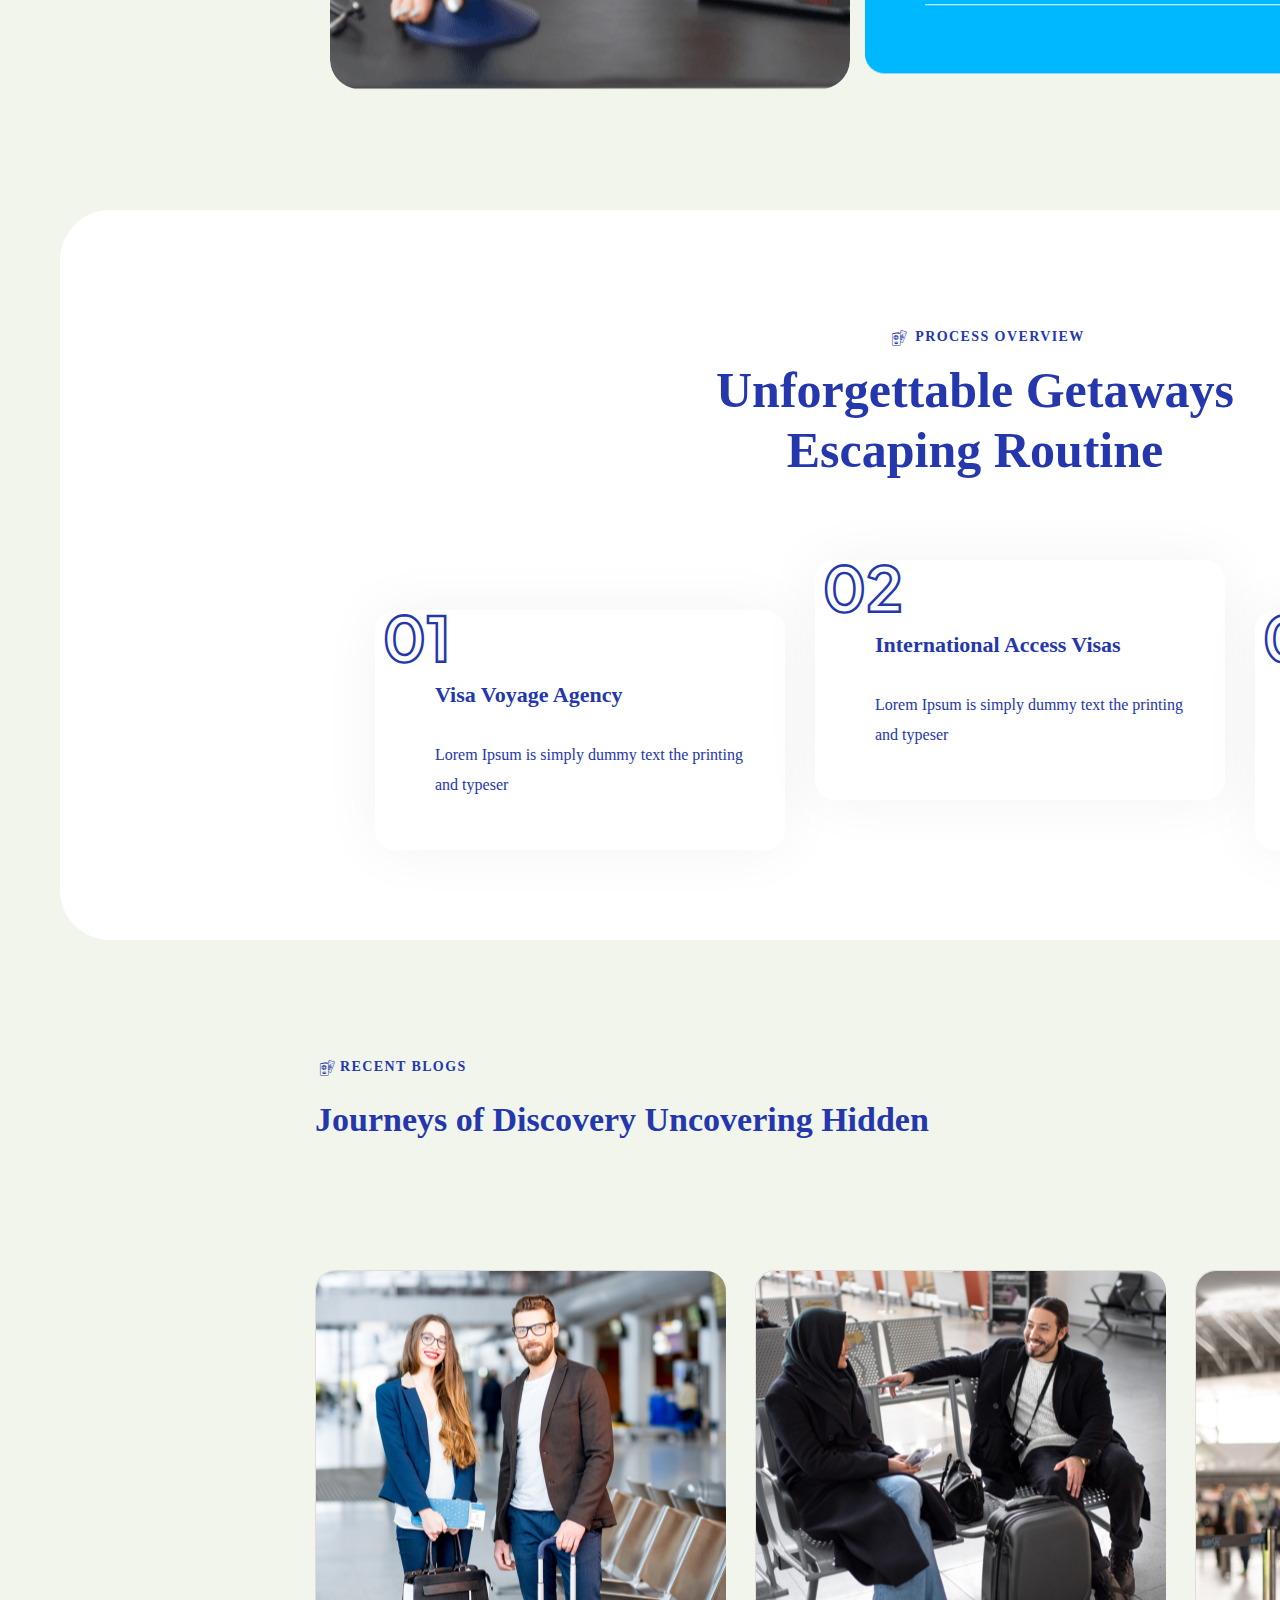
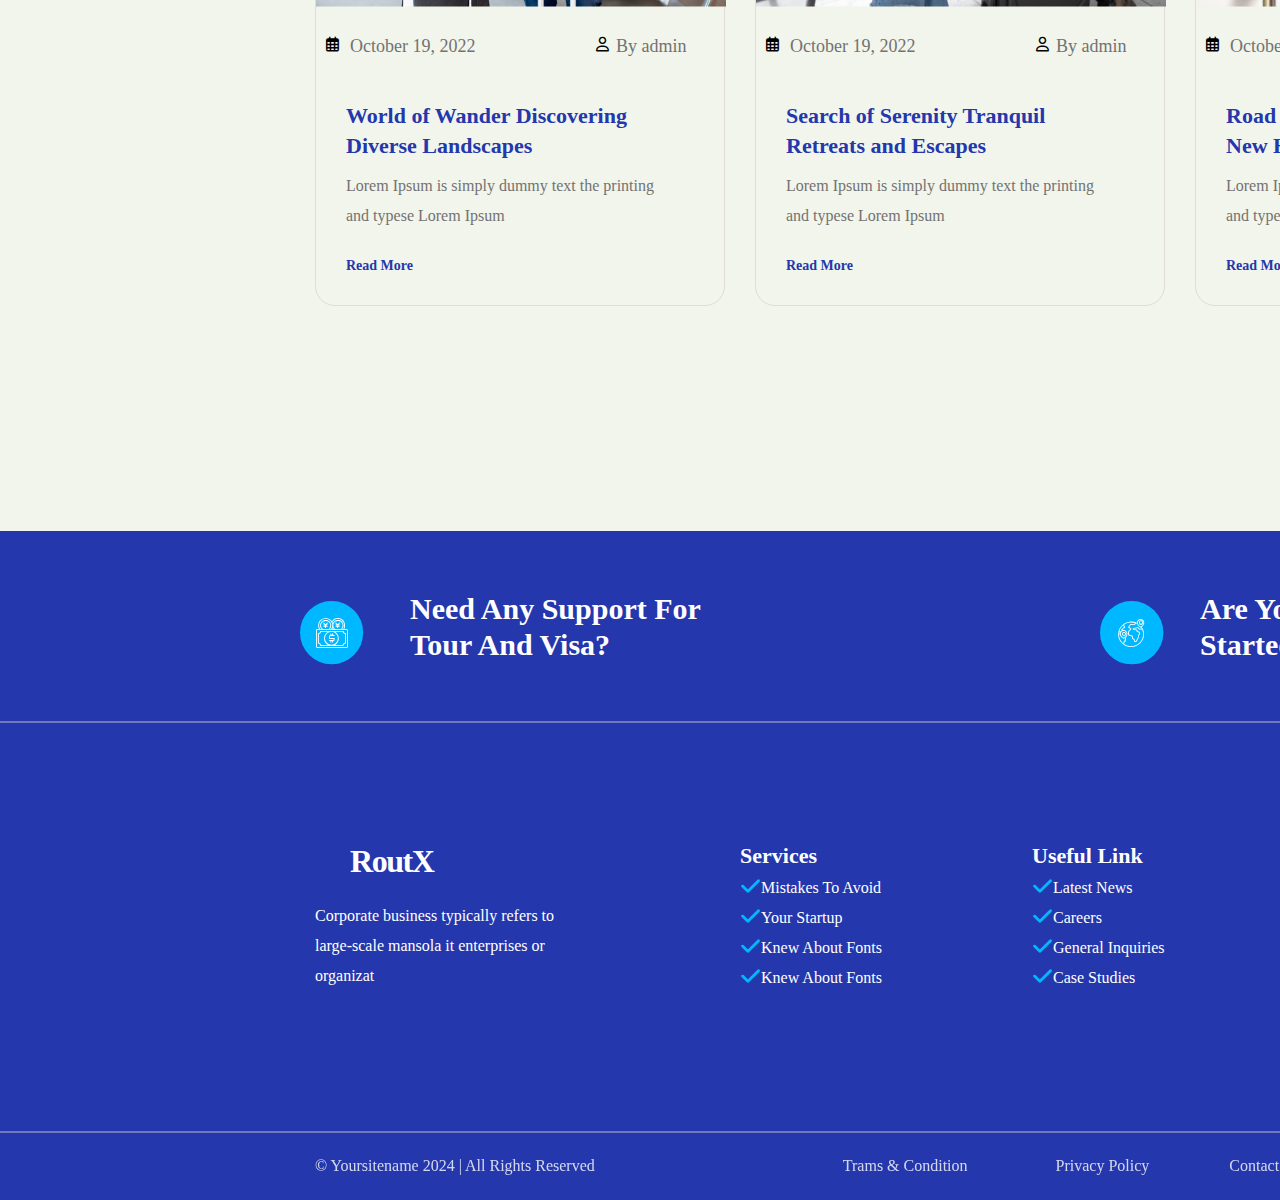
<file: home1.html>
<!DOCTYPE html>
<html lang="en">
<head>
    <meta charset="UTF-8">
    <meta name="viewport" content="width=device-width, initial-scale=1.0">
    <title>Home_01</title>
    <link rel="stylesheet" href="home1.css">
    <link rel="stylesheet" href="style.css">
    <meta charset="UTF-8"/>

</head>
<body>

    <div class="header-container">
        <div class="logo-container">

            <span class="icon-TravelX"><span class="path1"></span><span class="path2"></span><span class="path3"></span><span class="path4"></span><span class="path5"></span><span class="path6"></span><span class="path7"></span><span class="path8"></span></span>
            <span class="travelx">TravelX</span>
        </div>
        <!-- MENUBAR -->
        <div class="Menu">
            <div class="Frame"><span class="navigation">Home</span><i class="fas fa-folder"></i><svg class="dropdown-icon" width="9" height="5" viewBox="0 0 9 5" fill="none" xmlns="http://www.w3.org/2000/svg">
                <path d="M4.25 4.75C4.07422 4.75 3.91797 4.69141 3.80078 4.57422L0.675781 1.44922C0.421875 1.21484 0.421875 0.804688 0.675781 0.570312C0.910156 0.316406 1.32031 0.316406 1.55469 0.570312L4.25 3.24609L6.92578 0.570312C7.16016 0.316406 7.57031 0.316406 7.80469 0.570312C8.05859 0.804688 8.05859 1.21484 7.80469 1.44922L4.67969 4.57422C4.5625 4.69141 4.40625 4.75 4.25 4.75Z" fill="#2437AC"/>
              </svg></div>
            <div class="Frame"><span class="navigation">About Us</span><i class="fas fa-folder"></i><svg class="dropdown-icon" width="9" height="5" viewBox="0 0 9 5" fill="none" xmlns="http://www.w3.org/2000/svg">
                <path d="M4.25 4.75C4.07422 4.75 3.91797 4.69141 3.80078 4.57422L0.675781 1.44922C0.421875 1.21484 0.421875 0.804688 0.675781 0.570312C0.910156 0.316406 1.32031 0.316406 1.55469 0.570312L4.25 3.24609L6.92578 0.570312C7.16016 0.316406 7.57031 0.316406 7.80469 0.570312C8.05859 0.804688 8.05859 1.21484 7.80469 1.44922L4.67969 4.57422C4.5625 4.69141 4.40625 4.75 4.25 4.75Z" fill="#2437AC"/>
              </svg></div>
            <div class="Frame"><span class="navigation">Services</span><i class="fas fa-folder"></i><svg class="dropdown-icon" width="9" height="5" viewBox="0 0 9 5" fill="none" xmlns="http://www.w3.org/2000/svg">
                <path d="M4.25 4.75C4.07422 4.75 3.91797 4.69141 3.80078 4.57422L0.675781 1.44922C0.421875 1.21484 0.421875 0.804688 0.675781 0.570312C0.910156 0.316406 1.32031 0.316406 1.55469 0.570312L4.25 3.24609L6.92578 0.570312C7.16016 0.316406 7.57031 0.316406 7.80469 0.570312C8.05859 0.804688 8.05859 1.21484 7.80469 1.44922L4.67969 4.57422C4.5625 4.69141 4.40625 4.75 4.25 4.75Z" fill="#2437AC"/>
              </svg></div>
            <div class="Frame"><span class="navigation">Projects</span><i class="fas fa-folder"></i><svg class="dropdown-icon" width="9" height="5" viewBox="0 0 9 5" fill="none" xmlns="http://www.w3.org/2000/svg">
                <path d="M4.25 4.75C4.07422 4.75 3.91797 4.69141 3.80078 4.57422L0.675781 1.44922C0.421875 1.21484 0.421875 0.804688 0.675781 0.570312C0.910156 0.316406 1.32031 0.316406 1.55469 0.570312L4.25 3.24609L6.92578 0.570312C7.16016 0.316406 7.57031 0.316406 7.80469 0.570312C8.05859 0.804688 8.05859 1.21484 7.80469 1.44922L4.67969 4.57422C4.5625 4.69141 4.40625 4.75 4.25 4.75Z" fill="#2437AC"/>
              </svg></div>
            <div class="Frame"><span class="navigation">Blog</span><i class="fas fa-folder"></i><svg class="dropdown-icon" width="9" height="5" viewBox="0 0 9 5" fill="none" xmlns="http://www.w3.org/2000/svg">
                <path d="M4.25 4.75C4.07422 4.75 3.91797 4.69141 3.80078 4.57422L0.675781 1.44922C0.421875 1.21484 0.421875 0.804688 0.675781 0.570312C0.910156 0.316406 1.32031 0.316406 1.55469 0.570312L4.25 3.24609L6.92578 0.570312C7.16016 0.316406 7.57031 0.316406 7.80469 0.570312C8.05859 0.804688 8.05859 1.21484 7.80469 1.44922L4.67969 4.57422C4.5625 4.69141 4.40625 4.75 4.25 4.75Z" fill="#2437AC"/>
              </svg></div>
            <div class="Frame"><span class="navigation">Page</span><i class="fas fa-folder"></i><svg class="dropdown-icon" width="9" height="5" viewBox="0 0 9 5" fill="none" xmlns="http://www.w3.org/2000/svg">
                <path d="M4.25 4.75C4.07422 4.75 3.91797 4.69141 3.80078 4.57422L0.675781 1.44922C0.421875 1.21484 0.421875 0.804688 0.675781 0.570312C0.910156 0.316406 1.32031 0.316406 1.55469 0.570312L4.25 3.24609L6.92578 0.570312C7.16016 0.316406 7.57031 0.316406 7.80469 0.570312C8.05859 0.804688 8.05859 1.21484 7.80469 1.44922L4.67969 4.57422C4.5625 4.69141 4.40625 4.75 4.25 4.75Z" fill="#2437AC"/>
              </svg></div>
            <div class="Frame"><span class="navigation">Contact</span><i class="fas fa-folder"></i><svg class="dropdown-icon" width="9" height="5" viewBox="0 0 9 5" fill="none" xmlns="http://www.w3.org/2000/svg">
                <path d="M4.25 4.75C4.07422 4.75 3.91797 4.69141 3.80078 4.57422L0.675781 1.44922C0.421875 1.21484 0.421875 0.804688 0.675781 0.570312C0.910156 0.316406 1.32031 0.316406 1.55469 0.570312L4.25 3.24609L6.92578 0.570312C7.16016 0.316406 7.57031 0.316406 7.80469 0.570312C8.05859 0.804688 8.05859 1.21484 7.80469 1.44922L4.67969 4.57422C4.5625 4.69141 4.40625 4.75 4.25 4.75Z" fill="#2437AC"/>
              </svg></div>
        </div>
        <!-- getApp -->
        <div class="appointment">
            <p>Get An Appointment</p>
            <svg width="15" height="13" viewBox="0 0 15 13" fill="none" xmlns="http://www.w3.org/2000/svg">
                <path d="M13.6875 7.71875L8.6875 12.7188C8.5 12.9062 8.25 13 8 13C7.71875 13 7.46875 12.9062 7.28125 12.7188C6.875 12.3438 6.875 11.6875 7.28125 11.3125L10.5625 8H1C0.4375 8 0 7.5625 0 7C0 6.46875 0.4375 6 1 6H10.5625L7.28125 2.71875C6.875 2.34375 6.875 1.6875 7.28125 1.3125C7.65625 0.90625 8.3125 0.90625 8.6875 1.3125L13.6875 6.3125C14.0938 6.6875 14.0938 7.34375 13.6875 7.71875Z" fill="white"/>
            </svg>
        </div>
    </div>
    <br><br>

    <div class="body1-container">
        <img class="bluebox" src="imgs/bluebox1.png" alt="blue backround">
        <img class="bluecircle" src="imgs/bluecircle1.png" alt="blue Circle on blue box">
        <img class="lefteiffel" src="imgs/left EiffelTower.png" alt="left eiffel">
        <img class="righteiffel" src="imgs/EiffelTower.png" alt="right eiffel">
        <img class="man" src="imgs/ManInBlueBox1.png" alt="standing man">
        <span class="textonblue">Visa Made Easy Dreams Made Possible</span>
        
        <span class="textonblue2">Watch Our Videos</span>
        <span class="icon-pause"><span class="path1"></span><span class="path2"></span></span>
        <span class="textonblue3">Read More</span><span class="icon-rightarrow"></span>
    </div>
    <div class="body2-container">
        <div class="card1">
            <span class="icon-WordTour"><span class="path1"></span><span class="path2"></span><span class="path3"></span><span class="path4"></span></span>
            <span class="text1">Food and Wine Tours</span><br><br>
            <p class="text2">Dolor sit amet, consectetur adipiscing elit. Sed sit amet rcus nun Lorem ipsum dolor sit amet, consectetur adipiscing elit. Sed sit amet rcus nunc. Duis egestas ac </p>
        </div>
        <div class="card2">
            <span class="icon-Passports"><span class="path1"></span><span class="path2"></span><span class="path3"></span><span class="path4"></span><span class="path5"></span><span class="path6"></span></span>
            <span class="text11">Travel Opportunities</span><br><br>
            <p class="text22">Dolor sit amet, consectetur adipiscing elit. Sed sit amet rcus nun Lorem ipsum dolor sit amet, consectetur adipiscing elit. Sed sit amet rcus nunc. Duis egestas ac </p>
        </div>
        <div class="card3">
            <span class="icon-Ticket"><span class="path1"></span><span class="path2"></span><span class="path3"></span><span class="path4"></span><span class="path5"></span><span class="path6"></span><span class="path7"></span><span class="path8"></span></span>
            <span class="text111">Solo Travel Planning</span><br><br>
            <p class="text222">Dolor sit amet, consectetur adipiscing elit. Sed sit amet rcus nun Lorem ipsum dolor sit amet, consectetur adipiscing elit. Sed sit amet rcus nunc. Duis egestas ac </p>
        </div>
    </div>
    <div class="body3-container">
        <div class="body3-1">
            <img class="girl" src="imgs/girl1.png">
            <img class="girl2" src="imgs/girls2.png">
            <img class="clk" src="imgs/leftclock.png">
            <img class="years" src="imgs/25years.png">
            <span class="b1">25</span>
            <span class="b2">Years of experience</span>
        </div>
        <div clas="body3-2">
          <div class="body3-21">
            <span class="icon-Head-Repeated8"></span><span class="why">WHY CHOOSE US</span>
            <span class="wanderluts">
              <span class="black-text">Where Wanderlust Meets</span>
              <br>
              <span class="blue-text"> Dream Destinations</span>
            </span>
            <p class="par">Et purus duis sollicitudin dignissim habitant. Egestas nulla quis venenatis cras sed eu massa Et purus duis sollicitudin dignissim habitant. Egestas nulla quis venenatis cras sed eu massa Et purus duis sollicitudin dignissim habitant. Egestas nulla</p>
          </div>
          <div class="body3-22 custom-border">
            <span class="icon-Passports"><span class="path1"></span><span class="path2"></span><span class="path3"></span><span class="path4"></span><span class="path5"></span><span class="path6"></span></span>
            <span class="tt1">Passport Plus</span>
            <br>
            <span class="icon-correct"></span><span class="pp1">Beyond Border Immigration</span><br>
            <span class="icon-correct"></span><span class="pp11">Worldwide Visa Assistance</span>
        </div>
        <div class="body3-23 custom-border2"> 
            <span class="icon-home-body3"><span class="path1"></span><span class="path2"></span><span class="path3"></span><span class="path4"></span><span class="path5"></span></span><span class="tt2">Global Entry</span><br>
            <span class="icon-correct"></span><span class="pp2">GlobTrot Services</span><br>
            <span class="icon-correct"></span><span class="pp22">Infinity Visa Solution</span>
        </div>
        <span class="readmore">Read More</span>
        <span class="call1">Need Help?</span>
        <span class="call2">(808) 555-0111</span>
        
        </div>
        
    </div>
    <div class="body4-container">
      <img class="l1" src="imgs/logo1.png">
      <img class="l2" src="imgs/logo2.png">
      <img class="l3" src="imgs/logo3.png">
      <img class="l4" src="imgs/logo4.png">
      <img class="l5" src="imgs/logo5.png">
    </div>

    <div class="body5-container">
      <span class="text5-1">Making Memories Around World Unforgettable</span>
      <span class="icon-Head-Repeated1"></span><span class="text5-0">OUR COUNTRIES</span>
      <img class="bluebox2" src="imgs/bluebox2.png">
      <img class="c11" src="imgs/c11.jpg" alt="country">
      <img class="c22" src="imgs/c22.png" alt="country">
      <img class="c33" src="imgs/c33.png" alt="country">
      <img class="c44" src="imgs/c44.png" alt="country">
      <img class="c55" src="imgs/c55.png" alt="country">

    </div>

    <div class="body6-container">
      <span class="icon-Head-Repeated2"></span><span class="text6-0">Visa Category</span>
      <span class="text6-1">Seeking Adventure Thrills and Excitement Await</span>

      <div class="b61">
        <img class="p61" src="imgs/61.png"alt="61">
        <span class="v1">Business Visa</span>
        <span class="v11">Et purus duis sollicitudin dignissim habitant. Egestas nulla quis  the venenatis cras sed eu </span>
        <span class="icon-arrow-body6"></span>
        <span class="icon-body6-1"><span class="path1"></span><span class="path2"></span><span class="path3"></span><span class="path4"></span></span>

      </div>
      <div class="b62">
        <img class="p62" src="imgs/62.png"alt="62">
        <span class="v2">Working Visa</span>
        <span class="v22">Et purus duis sollicitudin dignissim habitant. Egestas nulla quis  the venenatis cras sed eu </span>
        <span class="icon-arrow-body6"></span>
        <span class="icon-body6-2"><span class="path1"></span><span class="path2"></span><span class="path3"></span><span class="path4"></span><span class="path5"></span><span class="path6"></span><span class="path7"></span><span class="path8"></span></span>
      </div>
      <div class="b63">
        <img class="p63" src="imgs/63.png"alt="63">
        <span class="v3">Student Visa</span>
        <span class="v33">Et purus duis sollicitudin dignissim habitant. Egestas nulla quis  the venenatis cras sed eu </span>
        <span class="icon-arrow-body6"></span>
        <span class="icon-body6-3"><span class="path1"></span><span class="path2"></span><span class="path3"></span></span>
      </div>
      <div class="b64">
        <img class="p63" src="imgs/64.png"alt="64">
        <span class="v4">Working Visa</span>
        <span class="v44">Et purus duis sollicitudin dignissim habitant. Egestas nulla quis  the venenatis cras sed eu </span>
        <span class="icon-arrow-body6"></span>
        <span class="icon-body6-4"></span>
      </div>
    </div>
    <div class="body7-container">
      </span><span class="text7-1">Urban Escapes City Hopping Adventures</span>
       <span class="text7-0">Available Countries</span><span class="icon-title-body7"></span>
       <div class="view">
        <span class="viewtext">View More</span>
       </div>
      <div class="bor1">
        <img class="img1" src="imgs/canada.png">
        <p class="k1">Canada</p>
        <span class="icon-correct"></span><span class="j1">Mistakes To Avoid</span><br><br>
        <span class="icon-correct"></span><span class="j1">Your Startup</span><br><br>
        <span class="icon-correct"></span><span class="j1">Knew About Fonts</span><br><br>

      </div>
      
      <div class="bor2">
        <img class="img2" src="imgs/bang.png">
        <p class="k2">Bangladesh</p>
        <span class="icon-correct"></span><span class="j1">Mistakes To Avoid</span><br><br>
        <span class="icon-correct"></span><span class="j1">Your Startup</span><br><br>
        <span class="icon-correct"></span><span class="j1">Knew About Fonts</span><br><br>
      </div>
      
      <div class="bor3">
        <img class="img3" src="imgs/ausie.png">
        <p class="k3">Australia</p>  
        <span class="icon-correct"></span><span class="j1">Mistakes To Avoid</span><br><br>
        <span class="icon-correct"></span><span class="j1">Your Startup</span><br><br>
        <span class="icon-correct"></span><span class="j1">Knew About Fonts</span><br><br>
        
      </div>
      
      <div class="bor4">
        <img class="img4" src="imgs/uk.png">
        <p class="k4">United Kingdom</p>
        <span class="icon-correct"></span><span class="j1">Mistakes To Avoid</span><br><br>
        <span class="icon-correct"></span><span class="j1">Your Startup</span><br><br>
        <span class="icon-correct"></span><span class="j1">Knew About Fonts</span><br><br>

      </div>
    </div>
    <div class="body8-container">
      <div class="img81">
          <img src="imgs/girl8.png" alt="img81">
      </div>
      <div class="img82">
          <img src="imgs/counter00.png" alt="img82">
      </div>
      <div class="img83">
          <img src="imgs/Counter.png" alt="img83">
      </div>
  </div>

  <div class="body9-container">
    <span class="icon-Head-Repeated4"></span><span class="t90">supporting Coaching </span>
    <span class="t91">A Tapestry of Experiences Cultural Encounters </span>
    <img class="g91" src="imgs/girl91.png">
    <img class="g92" src="imgs/girl92.png">
    <img class="g93" src="imgs/girl93.png">
    <div class="box91">
      <span class="text91-0">TOFEL</span>
      <span class="text91-1">There are many variati of passages of engineer</span>
    </div>
    <div class="box92">
      <span class="text91-0">IELTS Coaching</span>
      <span class="icon-arrow2-body9"><span class="path1"></span><span class="path2"></span></span>
      <span class="text91-1">There are many variati of passages of engineer</span>
    </div>
    <div class="box93">
      <span class="text91-0">OET Coaching</span>
      <span class="text91-1">There are many variati of passages of engineer</span>
    </div>

  </div>

  <div class="body10-container">
    <span class="icon-Head-Repeated5"></span><span class="t100">Our Coaching</span>
    <span class="t101">Exploring the Unknown Voyages of Wonder </span>
    <img class="img100" src="imgs/background10.png">
    <img class="img101" src="imgs/boy.png">
    <span class="whiterec1"></span>
    <span class="whiterec2"></span>
    <span class="whiterec3"></span>
    <span class="hen1">Courtney Henry</span><span class="icon-arrow1-body10"><span class="path1"></span><span class="path2"></span></span>
    <span class="med1">Medical Assistant</span>
    <span class="hen2">Courtney Henry</span><span class="icon-arrow2-body10-1"><span class="path1"></span><span class="path2"></span></span>
    <span class="med2">Marketing Coordinator</span>
    <span class="hen3">Albert Flores</span><span class="icon-arrow2-body10-2"><span class="path1"></span><span class="path2"></span></span>
    <span class="med3">Web Designer</span>
  </div>

  <div class="body11-container">
    <img class="img110" src="imgs/girl11.png">
    <img class="img111" src="imgs/img111.png">
  </div>

  <div class="body12-container">
    <span class="icon-Head-Repeated6"></span><span class="text12-0">Process Overview</span>
    <span class="text12-1">Unforgettable Getaways Escaping Routine </span>
    <div class="internalbox1">
      <span class="icon-no1-body12"></span> <span class="sub11-1">Visa Voyage Agency</span>
      <span class="n-1">Lorem Ipsum is simply dummy text the printing and typeser</span>
    </div>
    <div class="internalbox2">
      <span class="icon-no2-body12"></span><span class="sub11-2">International Access Visas</span>
      <span class="n-2">Lorem Ipsum is simply dummy text the printing and typeser</span>
    </div>
    <div class="internalbox3">
      <span class="icon-no3-body12"></span> <span class="sub11-3">Gateway to Global Citizenship</span>
      <span class="n-3">Lorem Ipsum is simply dummy text the printing and typeser</span>
    </div>

  </div>

  <div class="body13-container">
    <span class="icon-Head-Repeated7"></span><span class="text13-0">Recent Blogs</span>
    <span class="text13-1">Journeys of Discovery Uncovering Hidden </span>

    <div class="box1">
      <img class="img131" src="imgs/img131.png">
      <span class="icon-calender"></span> <span class="date1">October 19, 2022</span>
      <span class="icon-admin"></span><span class="ad1">By admin </span>
      <span class="boxtitle1">World of Wander Discovering Diverse Landscapes</span>
      <span class="boxsub1">Lorem Ipsum is simply dummy text the printing and typese Lorem Ipsum </span>
      <span class="read1">Read More </span>
    </div>
    <div class="box2">
      <img class="img132" src="imgs/img132.png">
      <span class="icon-calender"></span> <span class="date2">October 19, 2022</span>
      <span class="icon-admin"></span><span class="ad1">By admin</span>
      <span class="boxtitle2">Search of Serenity Tranquil Retreats and Escapes</span>
      <span class="boxsub2">Lorem Ipsum is simply dummy text the printing and typese Lorem Ipsum </span>
      <span class="read2">Read More </span>
    </div>
    <div class="box3">
      <img class="img133" src="imgs/img133.png">
      <span class="icon-calender"></span> <span class="date3">October 19, 2022</span>
      <span class="icon-admin"></span> <span class="ad3">By admin </span>
      <span class="boxtitle3">Road to Adventure Embarking on New Horizons</span>
      <span class="boxsub3">Lorem Ipsum is simply dummy text the printing and typese Lorem Ipsum</span>
      <span class="read3">Read More </span>
    </div>
  </div>

  <div class="body14-container">
    <span class="icon-money"><span class="path1"></span><span class="path2"></span><span class="path3"></span><span class="path4"></span><span class="path5"></span><span class="path6"></span></span><span class="text14-1">Need any support for tour and visa?</span>
    <span class="icon-WordTour2"><span class="path1"></span><span class="path2"></span><span class="path3"></span><span class="path4"></span></span>
    <span class="text14-2">are you ready for get started travelling?</span>
    <div class="line1"></div>
    <div class="line2"></div>
    <span class="icon-TravelX"><span class="routex">RoutX</span>
    <span class="text14-3">Corporate business typically refers to large-scale mansola it enterprises or organizat</span>
    <div class="group1">
      <span class="text14-4">Services</span><br><br>
      <span class="icon-correct"></span><span class="text14-5">Mistakes To Avoid</span><br>
      <span class="icon-correct"></span><span class="text14-6">Your Startup</span><br>
      <span class="icon-correct"></span><span class="text14-7">Knew About Fonts</span><br>
      <span class="icon-correct"></span><span class="text14-8">Knew About Fonts</span><br>
    </div>

    <div class="group2">
    <span class="text14-9">Useful Link</span><br><br>
    <span class="icon-correct"></span><span class="text14-10">Latest News</span><br>
    <span class="icon-correct"></span><span class="text14-11">Careers</span><br>
    <span class="icon-correct"></span><span class="text14-12">General Inquiries</span><br>
    <span class="icon-correct"></span><span class="text14-13">Case Studies</span><br>
    </div>

    <div class="group3">
      <span class="text14-14">Subscribe Our Newsletter</span><br><br>
      <span class="text14-15">Corporate business typically refers to<br> large-scale mansola it.</span><br><br>
      <img class="mail" src="imgs/mail.png">
    </div>
    
    <div class="group4">
      <span class="text14-16">© Yoursitename  2024 | All Rights Reserved</span>&nbsp&nbsp&nbsp&nbsp&nbsp&nbsp&nbsp&nbsp&nbsp&nbsp&nbsp&nbsp&nbsp&nbsp&nbsp&nbsp&nbsp&nbsp&nbsp&nbsp&nbsp&nbsp&nbsp&nbsp&nbsp&nbsp&nbsp&nbsp&nbsp&nbsp
      <span class="text14-17">Trams & Condition</span>&nbsp&nbsp&nbsp&nbsp&nbsp&nbsp&nbsp&nbsp&nbsp&nbsp
      <span class="text14-18">Privacy Policy</span>&nbsp&nbsp&nbsp&nbsp&nbsp&nbsp&nbsp&nbsp&nbsp
      <span class="text14-19">Contact Us</span>&nbsp&nbsp&nbsp&nbsp&nbsp&nbsp&nbsp&nbsp


    </div>
    

  </div>

</html>
</file>
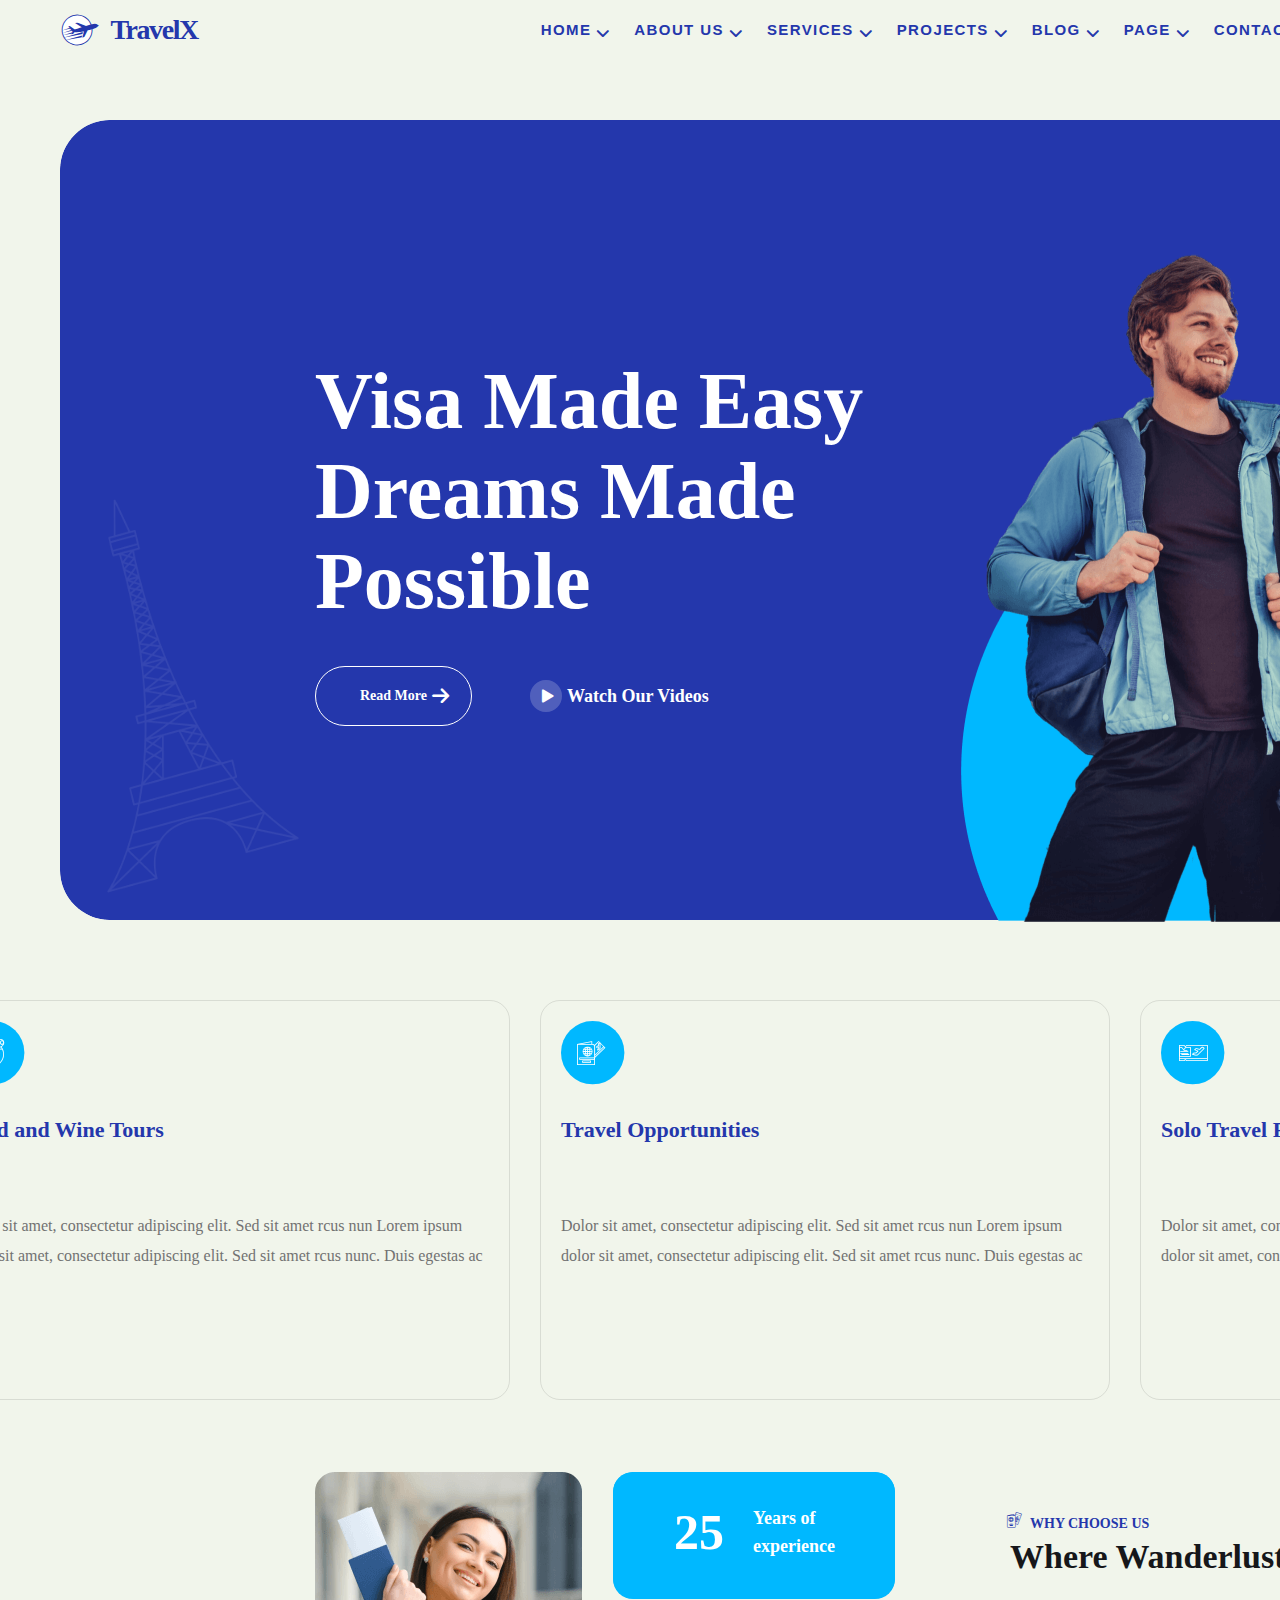
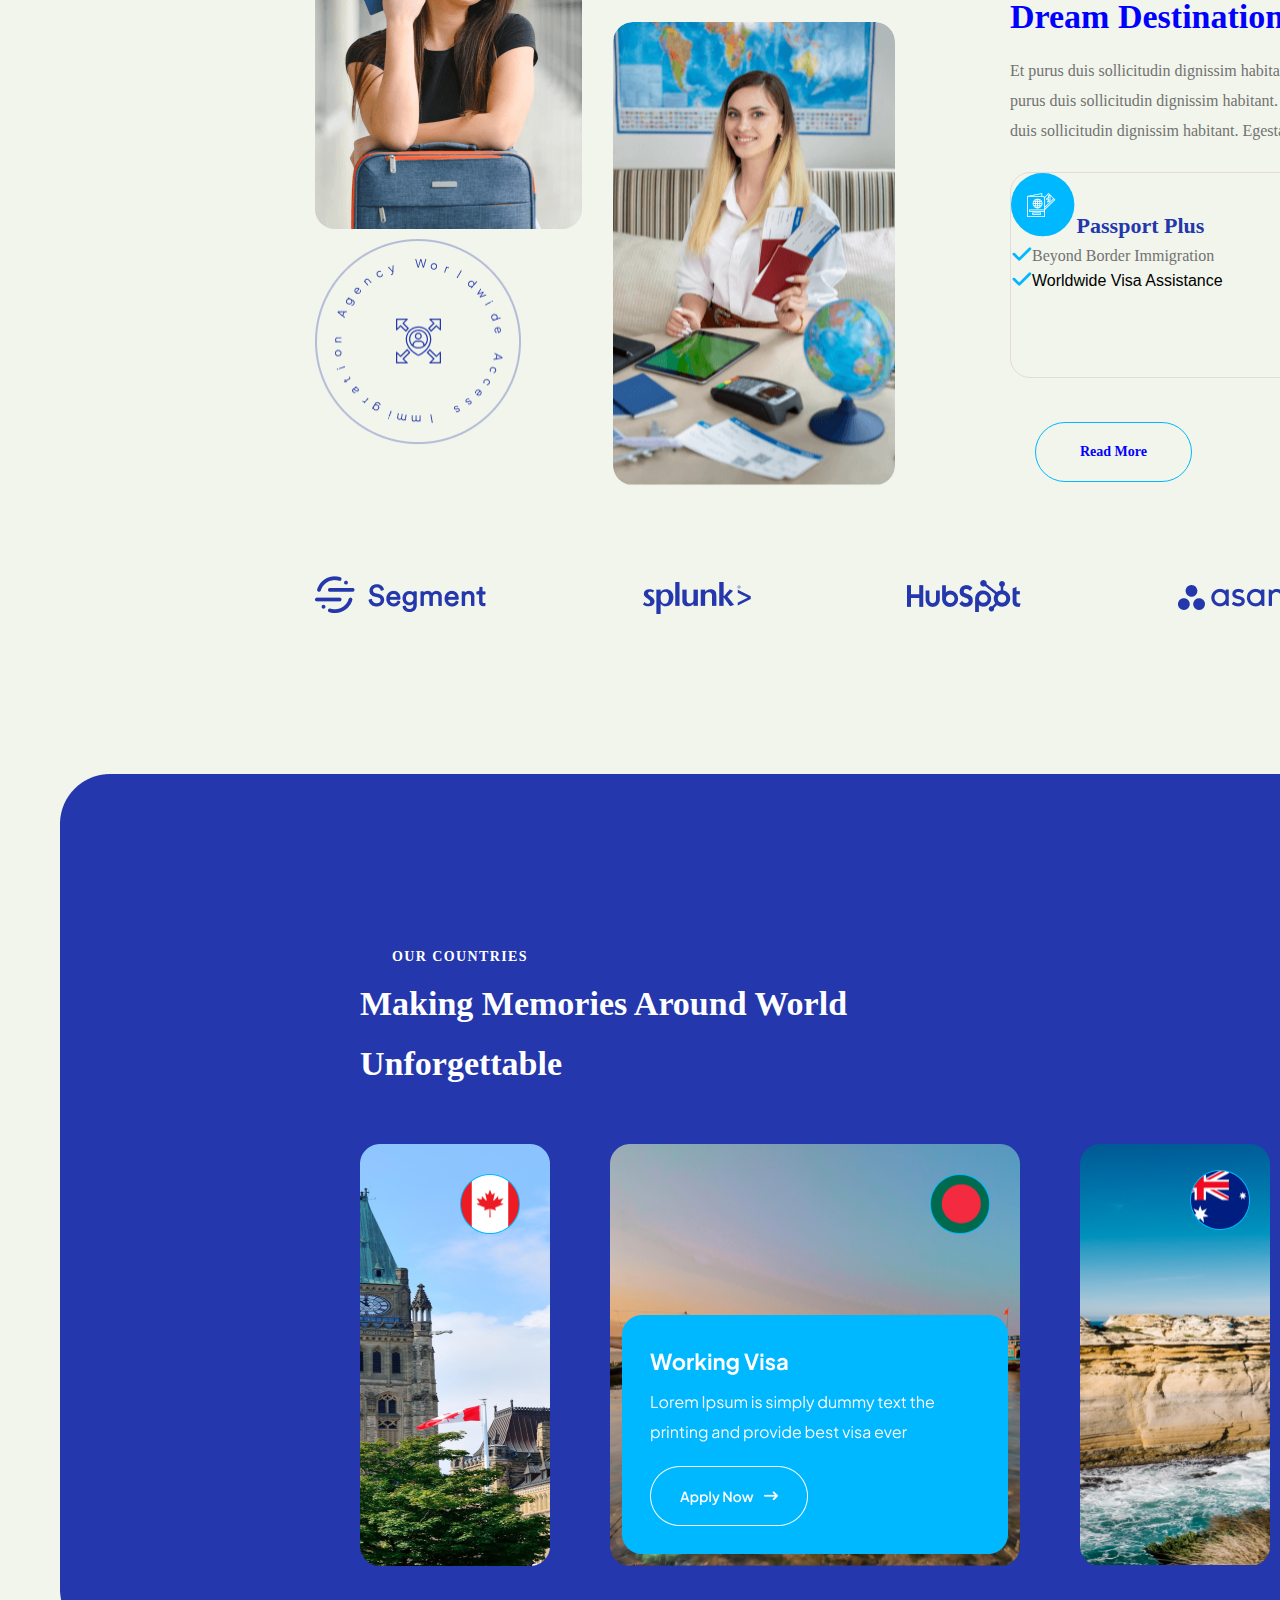
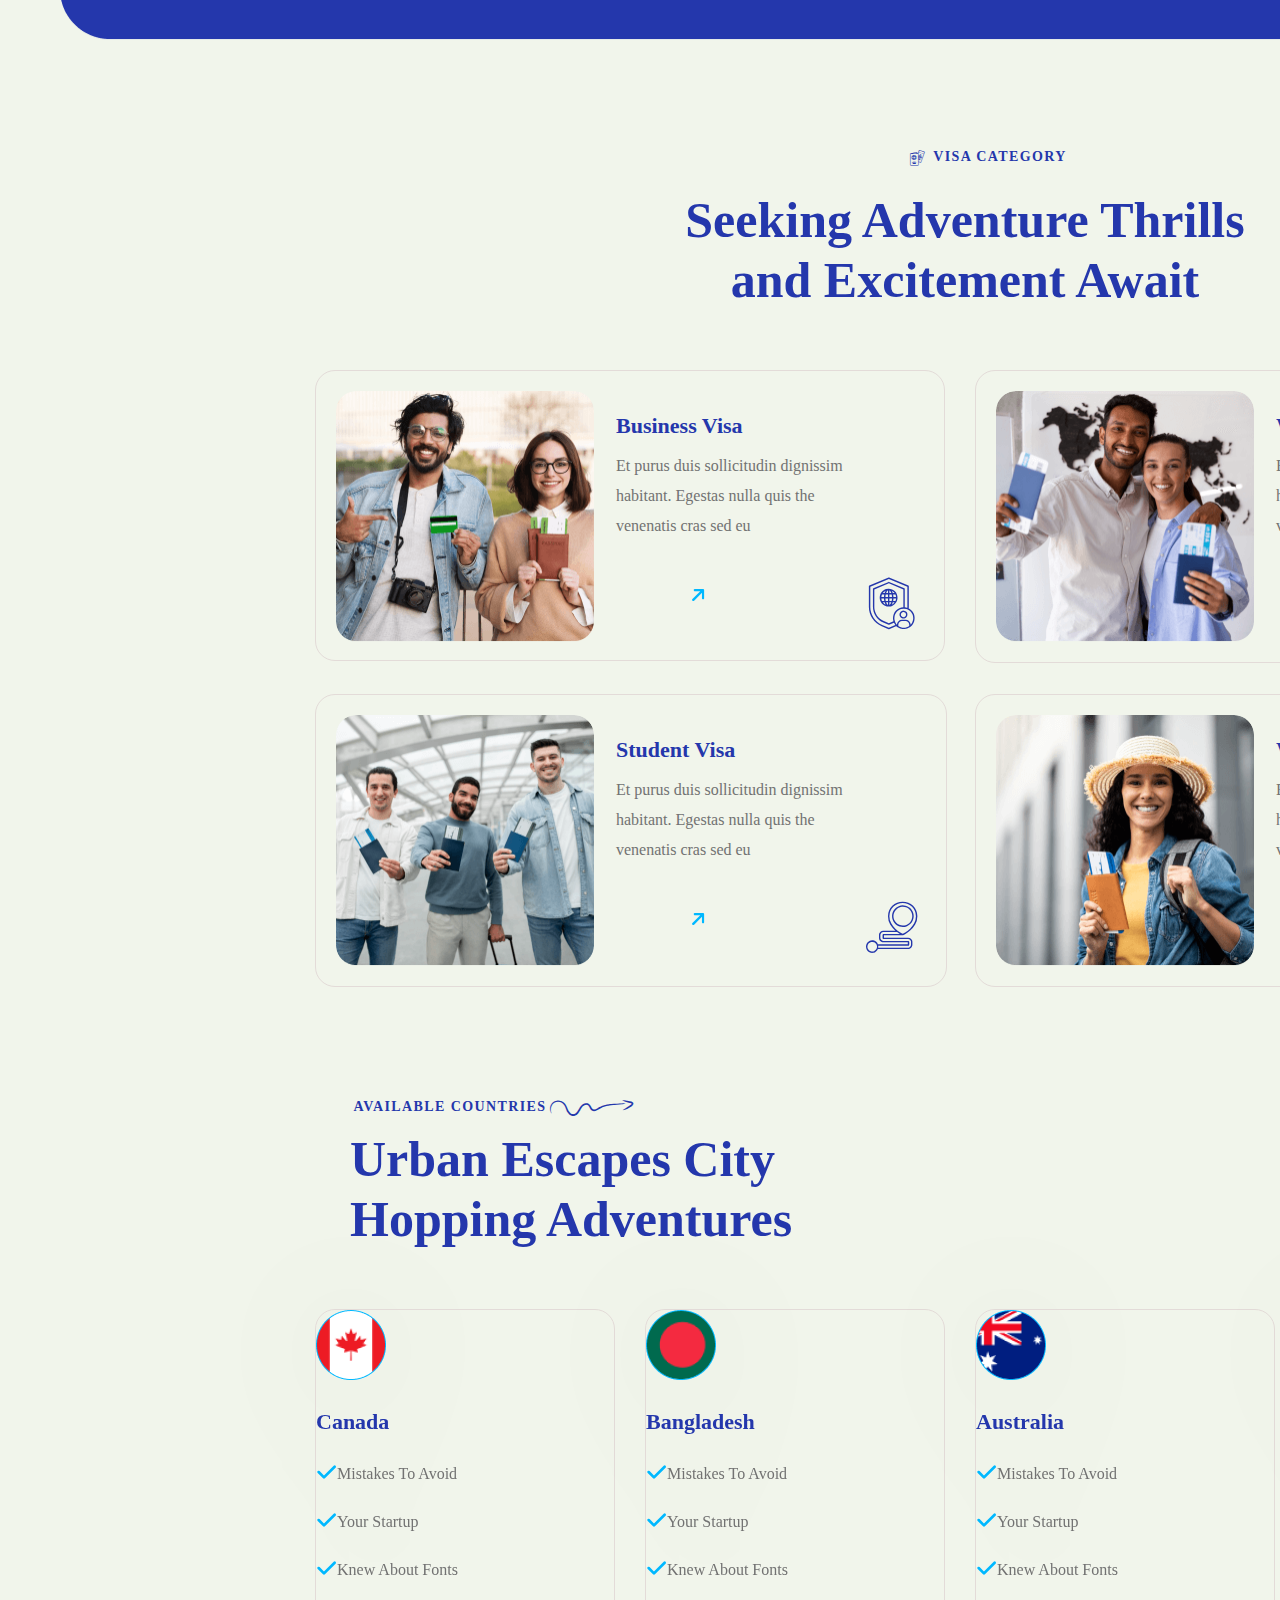
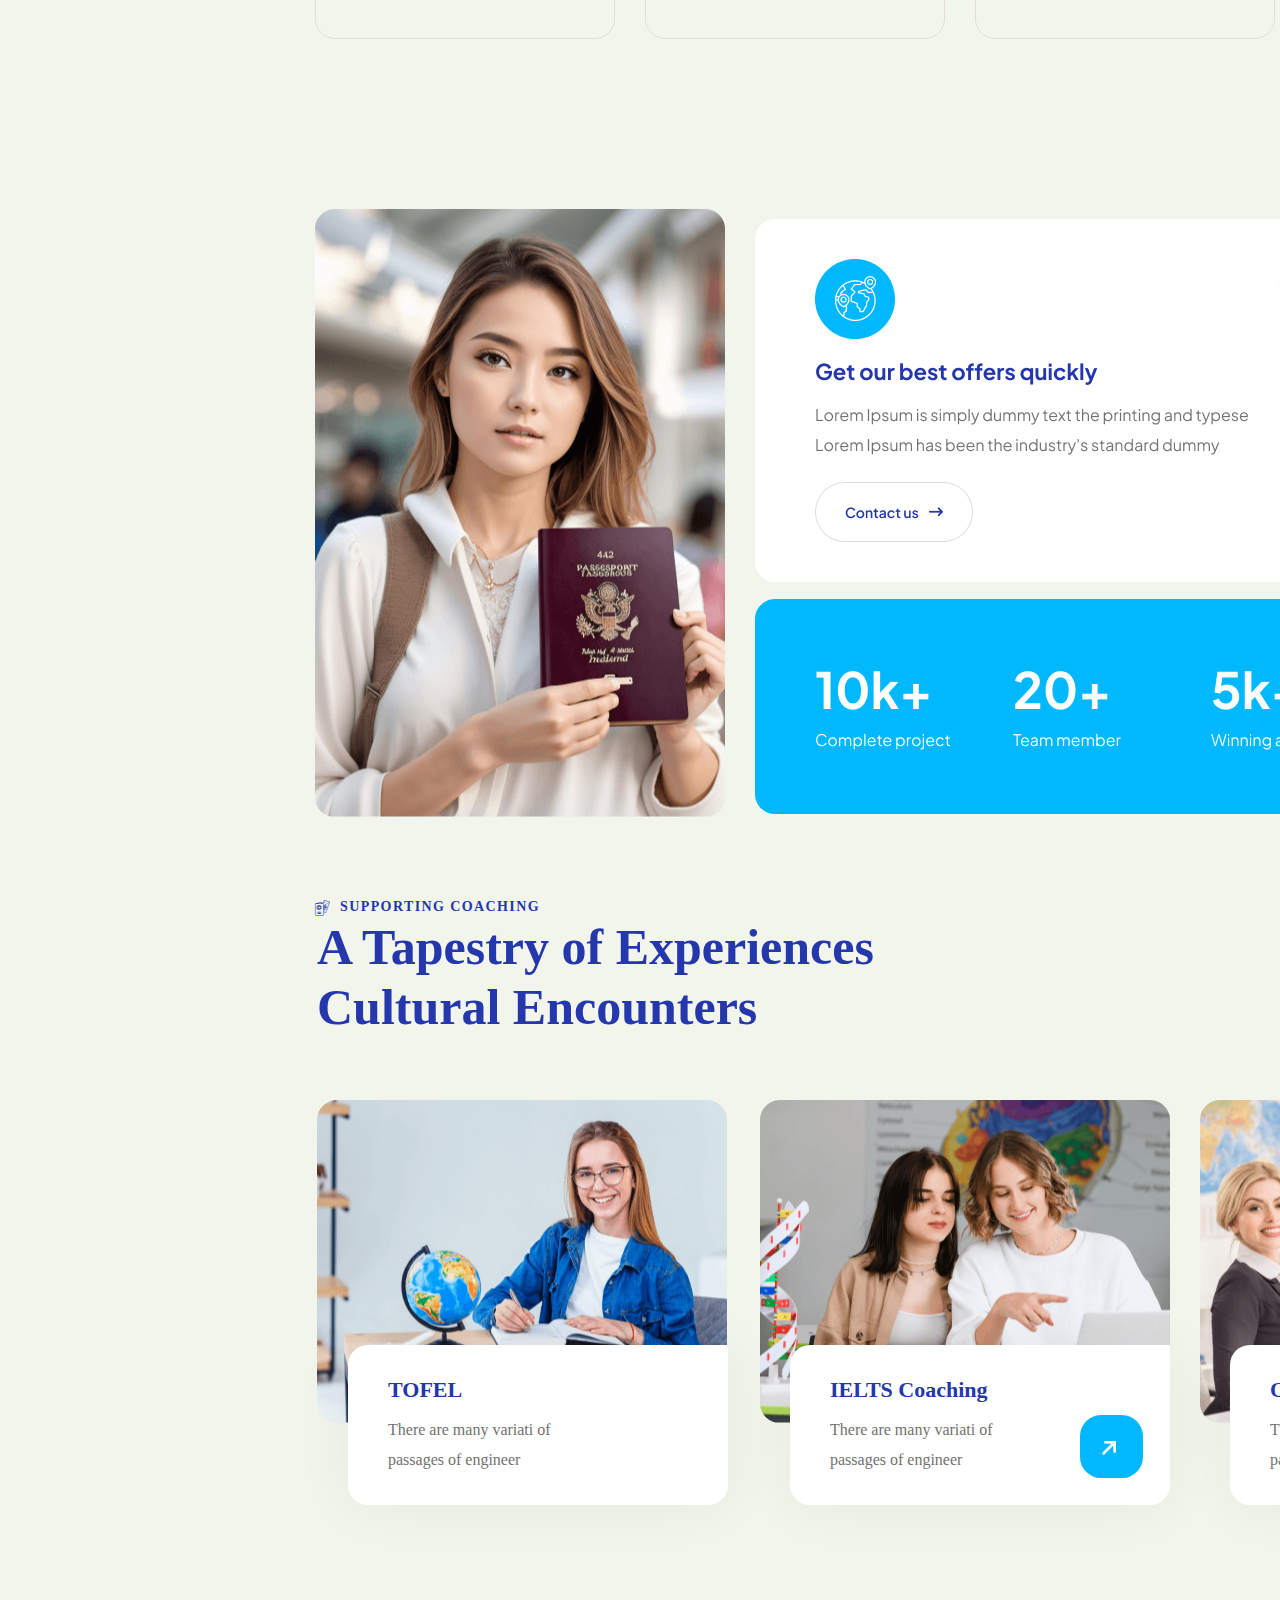
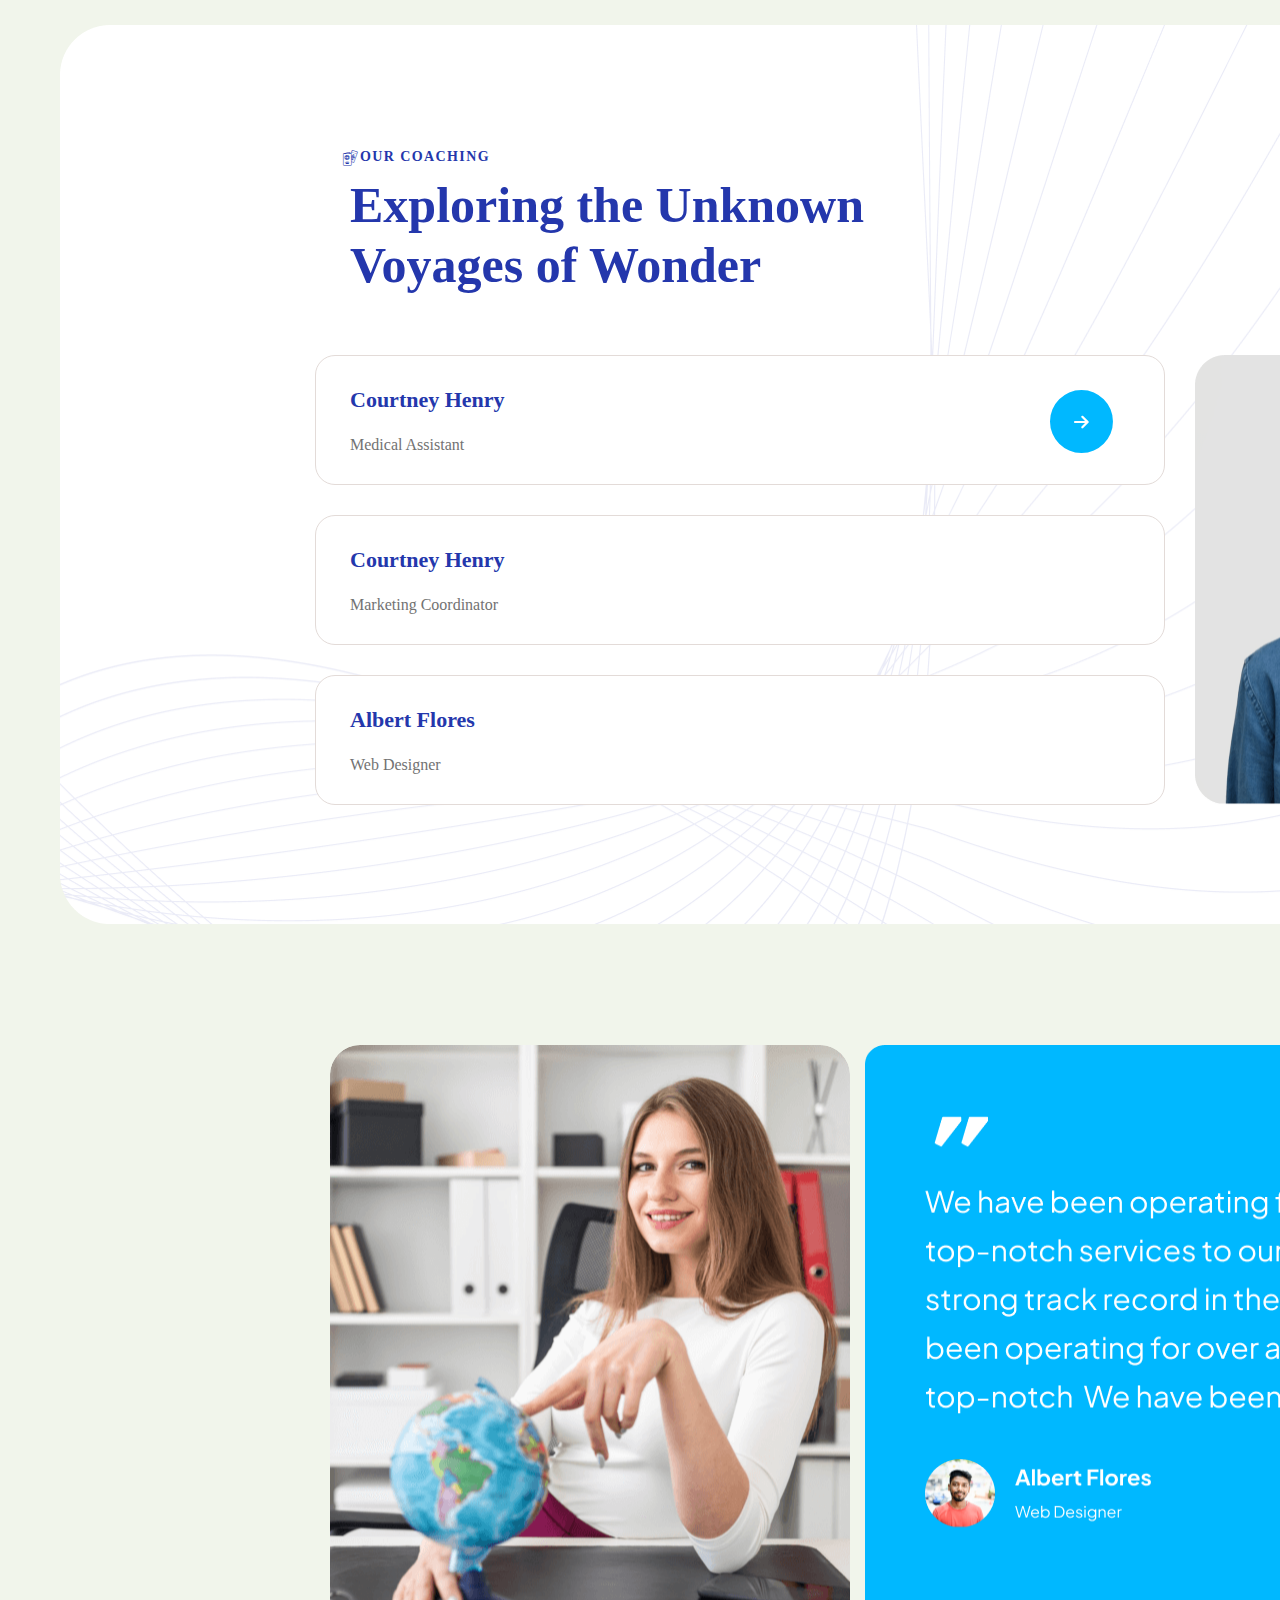
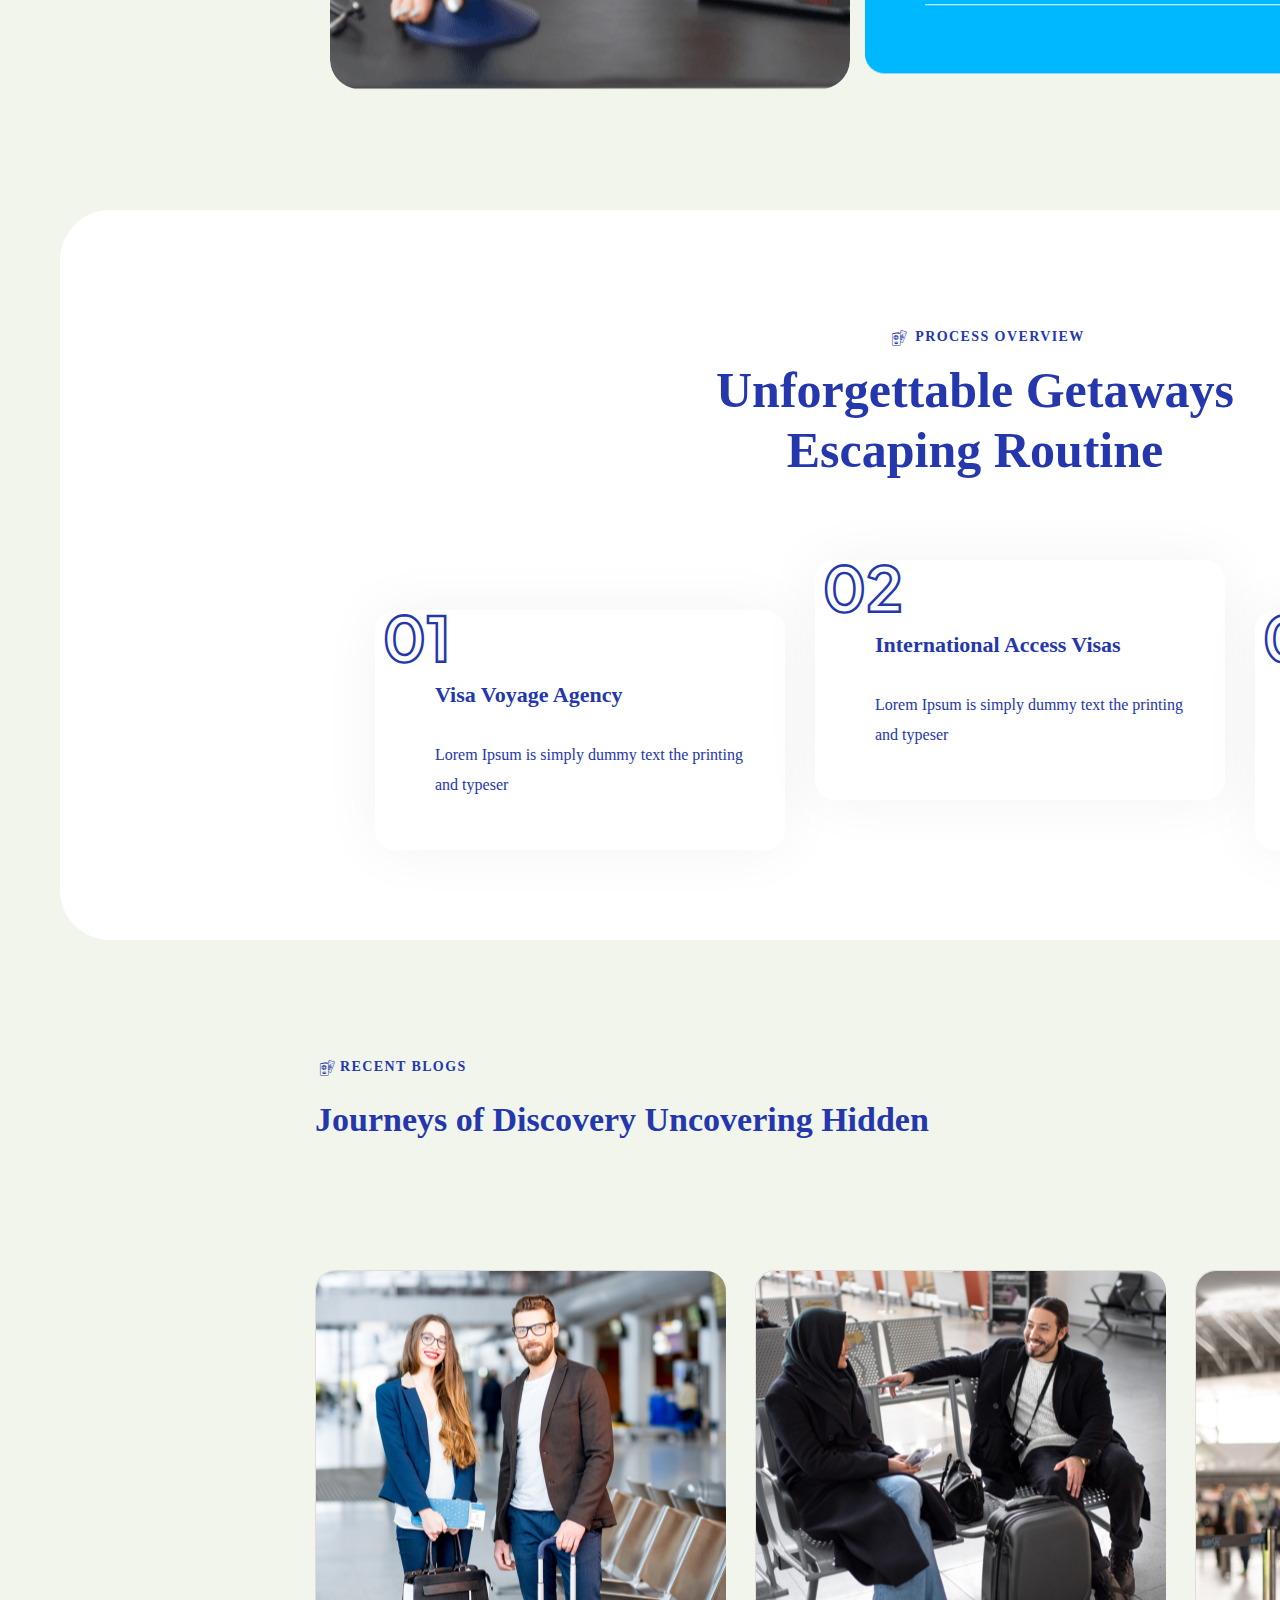
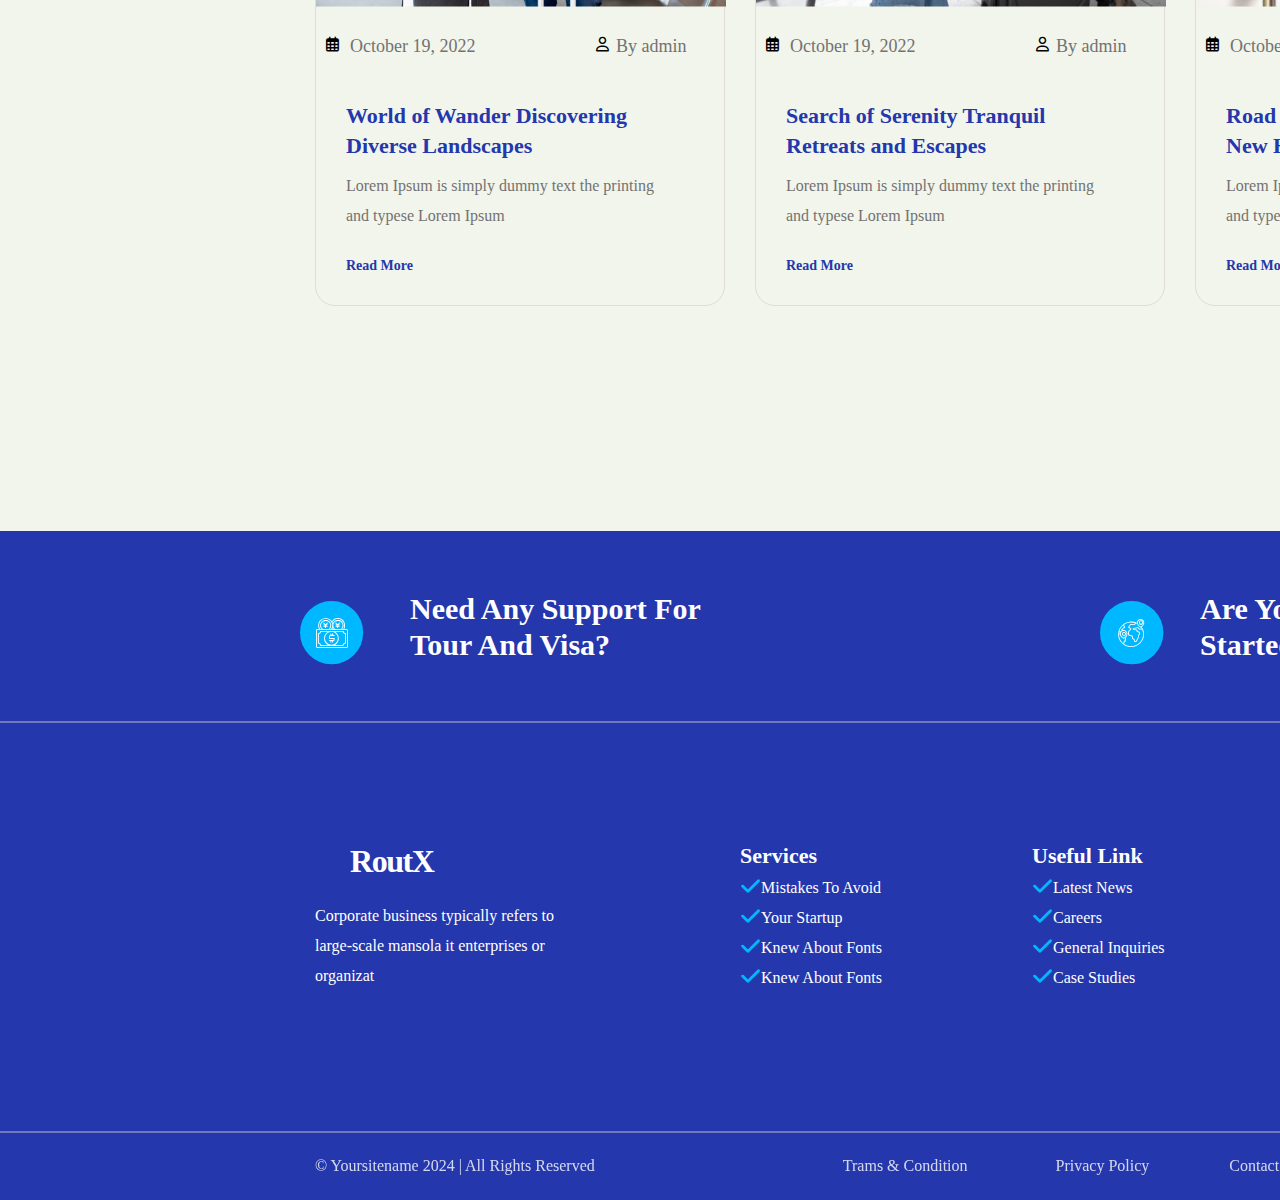
<file: old.html>
<!DOCTYPE html>
<html lang="en">
<head>
    <meta charset="UTF-8">
    <meta name="viewport" content="width=device-width, initial-scale=1.0">
    <title>Home_01</title>
    <link rel="stylesheet" href="home1.css">
    <!-- <link rel="stylesheet" href="main.scss"> -->
    <link rel="stylesheet" href="style.css">
    <meta charset="UTF-8"/>

</head>
<body>

    <div class="header-container">
        <div class="logo-container">
            <span class="icon-TravelX"><span class="path1"></span><span class="path2"></span><span class="path3"></span><span class="path4"></span><span class="path5"></span><span class="path6"></span><span class="path7"></span><span class="path8"></span></span>
            <span class="travelx">TravelX</span>
        </div>
        <!-- MENUBAR -->
        <div class="Menu">
            <div class="Frame"><span class="navigation">Home</span><span class="icon-dropdownbox"></span></div>
            <div class="Frame"><span class="navigation">About Us</span><span class="icon-dropdownbox"></span></div>
            <div class="Frame"><span class="navigation">Services</span><span class="icon-dropdownbox"></span></div>
            <div class="Frame"><span class="navigation">Projects</span><span class="icon-dropdownbox"></span></div>
            <div class="Frame"><span class="navigation">Blog</span><span class="icon-dropdownbox"></span></div>
            <div class="Frame"><span class="navigation">Page</span><span class="icon-dropdownbox"></span></div>
            <div class="Frame"><span class="navigation">Contact</span><span class="icon-dropdownbox"></span></div>
        </div>
        <!-- getApp -->
        <div class="appointment">
            <p>Get An Appointment</p>
            <!-- <svg width="15" height="13" viewBox="0 0 15 13" fill="none" xmlns="http://www.w3.org/2000/svg">
                <path d="M13.6875 7.71875L8.6875 12.7188C8.5 12.9062 8.25 13 8 13C7.71875 13 7.46875 12.9062 7.28125 12.7188C6.875 12.3438 6.875 11.6875 7.28125 11.3125L10.5625 8H1C0.4375 8 0 7.5625 0 7C0 6.46875 0.4375 6 1 6H10.5625L7.28125 2.71875C6.875 2.34375 6.875 1.6875 7.28125 1.3125C7.65625 0.90625 8.3125 0.90625 8.6875 1.3125L13.6875 6.3125C14.0938 6.6875 14.0938 7.34375 13.6875 7.71875Z" fill="white"/>
            </svg> -->
        </div>
    </div>
    <br><br>

    <div class="body1-container">
        <img class="bluebox" src="imgs/bluebox1.png" alt="blue backround">
        <img class="bluecircle" src="imgs/bluecircle1.png" alt="blue Circle on blue box">
        <img class="lefteiffel" src="imgs/left EiffelTower.png" alt="left eiffel">
        <img class="righteiffel" src="imgs/EiffelTower.png" alt="right eiffel">
        <img class="man" src="imgs/ManInBlueBox1.png" alt="standing man">
        <span class="textonblue">Visa Made Easy Dreams Made Possible</span>
        
        <span class="textonblue2">Watch Our Videos</span>
        <span class="icon-pause"><span class="path1"></span><span class="path2"></span></span>
        <span class="textonblue3">Read More</span><span class="icon-rightarrow"></span>
    </div>
    <div class="body2-container">
        <div class="card1">
            <span class="icon-WordTour"><span class="path1"></span><span class="path2"></span><span class="path3"></span><span class="path4"></span></span>
            <span class="cardtitle">Food and Wine Tours</span><br><br>
            <p class="cardsub">Dolor sit amet, consectetur adipiscing elit. Sed sit amet rcus nun Lorem ipsum dolor sit amet, consectetur adipiscing elit. Sed sit amet rcus nunc. Duis egestas ac </p>
        </div>
        <div class="card2">
            <span class="icon-Passports"><span class="path1"></span><span class="path2"></span><span class="path3"></span><span class="path4"></span><span class="path5"></span><span class="path6"></span></span>
            <span class="cardtitle">Travel Opportunities</span><br><br>
            <p class="cardsub">Dolor sit amet, consectetur adipiscing elit. Sed sit amet rcus nun Lorem ipsum dolor sit amet, consectetur adipiscing elit. Sed sit amet rcus nunc. Duis egestas ac </p>
        </div>
        <div class="card3">
            <span class="icon-Ticket"><span class="path1"></span><span class="path2"></span><span class="path3"></span><span class="path4"></span><span class="path5"></span><span class="path6"></span><span class="path7"></span><span class="path8"></span></span>
            <span class="cardtitle">Solo Travel Planning</span><br><br>
            <p class="cardsub">Dolor sit amet, consectetur adipiscing elit. Sed sit amet rcus nun Lorem ipsum dolor sit amet, consectetur adipiscing elit. Sed sit amet rcus nunc. Duis egestas ac </p>
        </div>
    </div>
    <div class="body3-container">
        <div class="body3-1">
            <img class="girl" src="imgs/girl1.png">
            <img class="girl2" src="imgs/girls2.png">
            <img class="clk" src="imgs/leftclock.png">
            <img class="years" src="imgs/25years.png">
            <span class="b1">25</span>
            <span class="b2">Years of experience</span>
        </div>
        <div clas="body3-2">
          <div class="body3-21">
            <span class="icon-Head-Repeated8"></span><span class="why">WHY CHOOSE US</span>
            <span class="wanderluts">
              <span class="black-text">Where Wanderlust Meets</span>
              <br>
              <span class="blue-text"> Dream Destinations</span>
            </span>
            <p class="par">Et purus duis sollicitudin dignissim habitant. Egestas nulla quis venenatis cras sed eu massa Et purus duis sollicitudin dignissim habitant. Egestas nulla quis venenatis cras sed eu massa Et purus duis sollicitudin dignissim habitant. Egestas nulla</p>
          </div>
          <div class="body3-22 custom-border">
            <span class="icon-Passports"><span class="path1"></span><span class="path2"></span><span class="path3"></span><span class="path4"></span><span class="path5"></span><span class="path6"></span></span>
            <span class="tt1">Passport Plus</span>
            <br>
            <span class="icon-correct"></span><span class="pp1">Beyond Border Immigration</span><br>
            <span class="icon-correct"></span><span class="pp11">Worldwide Visa Assistance</span>
        </div>
        <div class="body3-23 custom-border2"> 
            <span class="icon-home-body3"><span class="path1"></span><span class="path2"></span><span class="path3"></span><span class="path4"></span><span class="path5"></span></span><span class="tt2">Global Entry</span><br>
            <span class="icon-correct"></span><span class="pp2">GlobTrot Services</span><br>
            <span class="icon-correct"></span><span class="pp22">Infinity Visa Solution</span>
        </div>
        <span class="readmore">Read More</span>
        <span class="call1">Need Help?</span>
        <span class="call2">(808) 555-0111</span>
        
        </div>
        
    </div>
    <div class="body4-container">
      <img class="l1" src="imgs/logo1.png">
      <img class="l2" src="imgs/logo2.png">
      <img class="l3" src="imgs/logo3.png">
      <img class="l4" src="imgs/logo4.png">
      <img class="l5" src="imgs/logo5.png">
    </div>

    <div class="body5-container">
      <span class="text5-1">Making Memories Around World Unforgettable</span>
      <span class="icon-Head-Repeated1"></span><span class="text5-0">OUR COUNTRIES</span>
      <img class="bluebox2" src="imgs/bluebox2.png">
      <img class="c11" src="imgs/c11.jpg" alt="country">
      <img class="c22" src="imgs/c22.png" alt="country">
      <img class="c33" src="imgs/c33.png" alt="country">
      <img class="c44" src="imgs/c44.png" alt="country">
      <img class="c55" src="imgs/c55.png" alt="country">

    </div>

    <div class="body6-container">
      <span class="icon-Head-Repeated2"></span><span class="text6-0">Visa Category</span>
      <span class="text6-1">Seeking Adventure Thrills and Excitement Await</span>

      <div class="b61">
        <img class="p61" src="imgs/61.png"alt="61">
        <span class="v1">Business Visa</span>
        <span class="v11">Et purus duis sollicitudin dignissim habitant. Egestas nulla quis  the venenatis cras sed eu </span>
        <span class="icon-arrow-body6"></span>
        <span class="icon-body6-1"><span class="path1"></span><span class="path2"></span><span class="path3"></span><span class="path4"></span></span>

      </div>
      <div class="b62">
        <img class="p62" src="imgs/62.png"alt="62">
        <span class="v2">Working Visa</span>
        <span class="v22">Et purus duis sollicitudin dignissim habitant. Egestas nulla quis  the venenatis cras sed eu </span>
        <span class="icon-arrow-body6"></span>
        <span class="icon-body6-2"><span class="path1"></span><span class="path2"></span><span class="path3"></span><span class="path4"></span><span class="path5"></span><span class="path6"></span><span class="path7"></span><span class="path8"></span></span>
      </div>
      <div class="b63">
        <img class="p63" src="imgs/63.png"alt="63">
        <span class="v3">Student Visa</span>
        <span class="v33">Et purus duis sollicitudin dignissim habitant. Egestas nulla quis  the venenatis cras sed eu </span>
        <span class="icon-arrow-body6"></span>
        <span class="icon-body6-3"><span class="path1"></span><span class="path2"></span><span class="path3"></span></span>
      </div>
      <div class="b64">
        <img class="p63" src="imgs/64.png"alt="64">
        <span class="v4">Working Visa</span>
        <span class="v44">Et purus duis sollicitudin dignissim habitant. Egestas nulla quis  the venenatis cras sed eu </span>
        <span class="icon-arrow-body6"></span>
        <span class="icon-body6-4"></span>
      </div>
    </div>
    <div class="body7-container">
      </span><span class="text7-1">Urban Escapes City Hopping Adventures</span>
       <span class="text7-0">Available Countries</span><span class="icon-title-body7"></span>
       <div class="view">
        <span class="viewtext">View More</span>
       </div>
      <div class="bor1">
        <img class="img1" src="imgs/canada.png">
        <p class="k1">Canada</p>
        <span class="icon-correct"></span><span class="j1">Mistakes To Avoid</span><br><br>
        <span class="icon-correct"></span><span class="j1">Your Startup</span><br><br>
        <span class="icon-correct"></span><span class="j1">Knew About Fonts</span><br><br>

      </div>
      
      <div class="bor2">
        <img class="img2" src="imgs/bang.png">
        <p class="k2">Bangladesh</p>
        <span class="icon-correct"></span><span class="j1">Mistakes To Avoid</span><br><br>
        <span class="icon-correct"></span><span class="j1">Your Startup</span><br><br>
        <span class="icon-correct"></span><span class="j1">Knew About Fonts</span><br><br>
      </div>
      
      <div class="bor3">
        <img class="img3" src="imgs/ausie.png">
        <p class="k3">Australia</p>  
        <span class="icon-correct"></span><span class="j1">Mistakes To Avoid</span><br><br>
        <span class="icon-correct"></span><span class="j1">Your Startup</span><br><br>
        <span class="icon-correct"></span><span class="j1">Knew About Fonts</span><br><br>
        
      </div>
      
      <div class="bor4">
        <img class="img4" src="imgs/uk.png">
        <p class="k4">United Kingdom</p>
        <span class="icon-correct"></span><span class="j1">Mistakes To Avoid</span><br><br>
        <span class="icon-correct"></span><span class="j1">Your Startup</span><br><br>
        <span class="icon-correct"></span><span class="j1">Knew About Fonts</span><br><br>

      </div>
    </div>
    <div class="body8-container">
      <div class="img81">
          <img src="imgs/girl8.png" alt="img81">
      </div>
      <div class="img82">
          <img src="imgs/counter00.png" alt="img82">
      </div>
      <div class="img83">
          <img src="imgs/Counter.png" alt="img83">
      </div>
  </div>

  <div class="body9-container">
    <span class="icon-Head-Repeated4"></span><span class="t90">supporting Coaching </span>
    <span class="t91">A Tapestry of Experiences Cultural Encounters </span>
    <img class="g91" src="imgs/girl91.png">
    <img class="g92" src="imgs/girl92.png">
    <img class="g93" src="imgs/girl93.png">
    <div class="box91">
      <span class="text91-0">TOFEL</span>
      <span class="text91-1">There are many variati of passages of engineer</span>
    </div>
    <div class="box92">
      <span class="text91-0">IELTS Coaching</span>
      <span class="icon-arrow2-body9"><span class="path1"></span><span class="path2"></span></span>
      <span class="text91-1">There are many variati of passages of engineer</span>
    </div>
    <div class="box93">
      <span class="text91-0">OET Coaching</span>
      <span class="text91-1">There are many variati of passages of engineer</span>
    </div>

  </div>

  <div class="body10-container">
    <span class="icon-Head-Repeated5"></span><span class="t100">Our Coaching</span>
    <span class="t101">Exploring the Unknown Voyages of Wonder </span>
    <img class="img100" src="imgs/background10.png">
    <img class="img101" src="imgs/boy.png">
    <span class="whiterec1"></span>
    <span class="whiterec2"></span>
    <span class="whiterec3"></span>
    <span class="hen1">Courtney Henry</span><span class="icon-arrow1-body10"><span class="path1"></span><span class="path2"></span></span>
    <span class="med1">Medical Assistant</span>
    <span class="hen2">Courtney Henry</span><span class="icon-arrow2-body10-1"><span class="path1"></span><span class="path2"></span></span>
    <span class="med2">Marketing Coordinator</span>
    <span class="hen3">Albert Flores</span><span class="icon-arrow2-body10-2"><span class="path1"></span><span class="path2"></span></span>
    <span class="med3">Web Designer</span>
  </div>

  <div class="body11-container">
    <img class="img110" src="imgs/girl11.png">
    <img class="img111" src="imgs/img111.png">
  </div>

  <div class="body12-container">
    <span class="icon-Head-Repeated6"></span><span class="text12-0">Process Overview</span>
    <span class="text12-1">Unforgettable Getaways Escaping Routine </span>
    <div class="internalbox1">
      <span class="icon-no1-body12"></span> <span class="sub11-1">Visa Voyage Agency</span>
      <span class="n-1">Lorem Ipsum is simply dummy text the printing and typeser</span>
    </div>
    <div class="internalbox2">
      <span class="icon-no2-body12"></span><span class="sub11-2">International Access Visas</span>
      <span class="n-2">Lorem Ipsum is simply dummy text the printing and typeser</span>
    </div>
    <div class="internalbox3">
      <span class="icon-no3-body12"></span> <span class="sub11-3">Gateway to Global Citizenship</span>
      <span class="n-3">Lorem Ipsum is simply dummy text the printing and typeser</span>
    </div>

  </div>

  <div class="body13-container">
    <span class="icon-Head-Repeated7"></span><span class="text13-0">Recent Blogs</span>
    <span class="text13-1">Journeys of Discovery Uncovering Hidden </span>

    <div class="box1">
      <img class="img131" src="imgs/img131.png">
      <span class="icon-calender"></span> <span class="date1">October 19, 2022</span>
      <span class="icon-admin"></span><span class="ad1">By admin </span>
      <span class="boxtitle1">World of Wander Discovering Diverse Landscapes</span>
      <span class="boxsub1">Lorem Ipsum is simply dummy text the printing and typese Lorem Ipsum </span>
      <span class="read1">Read More </span>
    </div>
    <div class="box2">
      <img class="img132" src="imgs/img132.png">
      <span class="icon-calender"></span> <span class="date2">October 19, 2022</span>
      <span class="icon-admin"></span><span class="ad1">By admin</span>
      <span class="boxtitle2">Search of Serenity Tranquil Retreats and Escapes</span>
      <span class="boxsub2">Lorem Ipsum is simply dummy text the printing and typese Lorem Ipsum </span>
      <span class="read2">Read More </span>
    </div>
    <div class="box3">
      <img class="img133" src="imgs/img133.png">
      <span class="icon-calender"></span> <span class="date3">October 19, 2022</span>
      <span class="icon-admin"></span> <span class="ad3">By admin </span>
      <span class="boxtitle3">Road to Adventure Embarking on New Horizons</span>
      <span class="boxsub3">Lorem Ipsum is simply dummy text the printing and typese Lorem Ipsum</span>
      <span class="read3">Read More </span>
    </div>
  </div>

  <div class="body14-container">
    <span class="icon-money"><span class="path1"></span><span class="path2"></span><span class="path3"></span><span class="path4"></span><span class="path5"></span><span class="path6"></span></span><span class="text14-1">Need any support for tour and visa?</span>
    <span class="icon-WordTour2"><span class="path1"></span><span class="path2"></span><span class="path3"></span><span class="path4"></span></span>
    <span class="text14-2">are you ready for get started travelling?</span>
    <div class="line1"></div>
    <div class="line2"></div>
    <span class="icon-TravelX"><span class="routex">RoutX</span>
    <span class="text14-3">Corporate business typically refers to large-scale mansola it enterprises or organizat</span>
    <div class="group1">
      <span class="text14-4">Services</span><br><br>
      <span class="icon-correct"></span><span class="text14-5">Mistakes To Avoid</span><br>
      <span class="icon-correct"></span><span class="text14-6">Your Startup</span><br>
      <span class="icon-correct"></span><span class="text14-7">Knew About Fonts</span><br>
      <span class="icon-correct"></span><span class="text14-8">Knew About Fonts</span><br>
    </div>

    <div class="group2">
    <span class="text14-9">Useful Link</span><br><br>
    <span class="icon-correct"></span><span class="text14-10">Latest News</span><br>
    <span class="icon-correct"></span><span class="text14-11">Careers</span><br>
    <span class="icon-correct"></span><span class="text14-12">General Inquiries</span><br>
    <span class="icon-correct"></span><span class="text14-13">Case Studies</span><br>
    </div>

    <div class="group3">
      <span class="text14-14">Subscribe Our Newsletter</span><br><br>
      <span class="text14-15">Corporate business typically refers to<br> large-scale mansola it.</span><br><br>
      <img class="mail" src="imgs/mail.png">
    </div>
    
    <div class="group4">
      <span class="text14-16">© Yoursitename  2024 | All Rights Reserved</span>&nbsp&nbsp&nbsp&nbsp&nbsp&nbsp&nbsp&nbsp&nbsp&nbsp&nbsp&nbsp&nbsp&nbsp&nbsp&nbsp&nbsp&nbsp&nbsp&nbsp&nbsp&nbsp&nbsp&nbsp&nbsp&nbsp&nbsp&nbsp&nbsp&nbsp
      <span class="text14-17">Trams & Condition</span>&nbsp&nbsp&nbsp&nbsp&nbsp&nbsp&nbsp&nbsp&nbsp&nbsp
      <span class="text14-18">Privacy Policy</span>&nbsp&nbsp&nbsp&nbsp&nbsp&nbsp&nbsp&nbsp&nbsp
      <span class="text14-19">Contact Us</span>&nbsp&nbsp&nbsp&nbsp&nbsp&nbsp&nbsp&nbsp


    </div>
    

  </div>

</html>
</file>
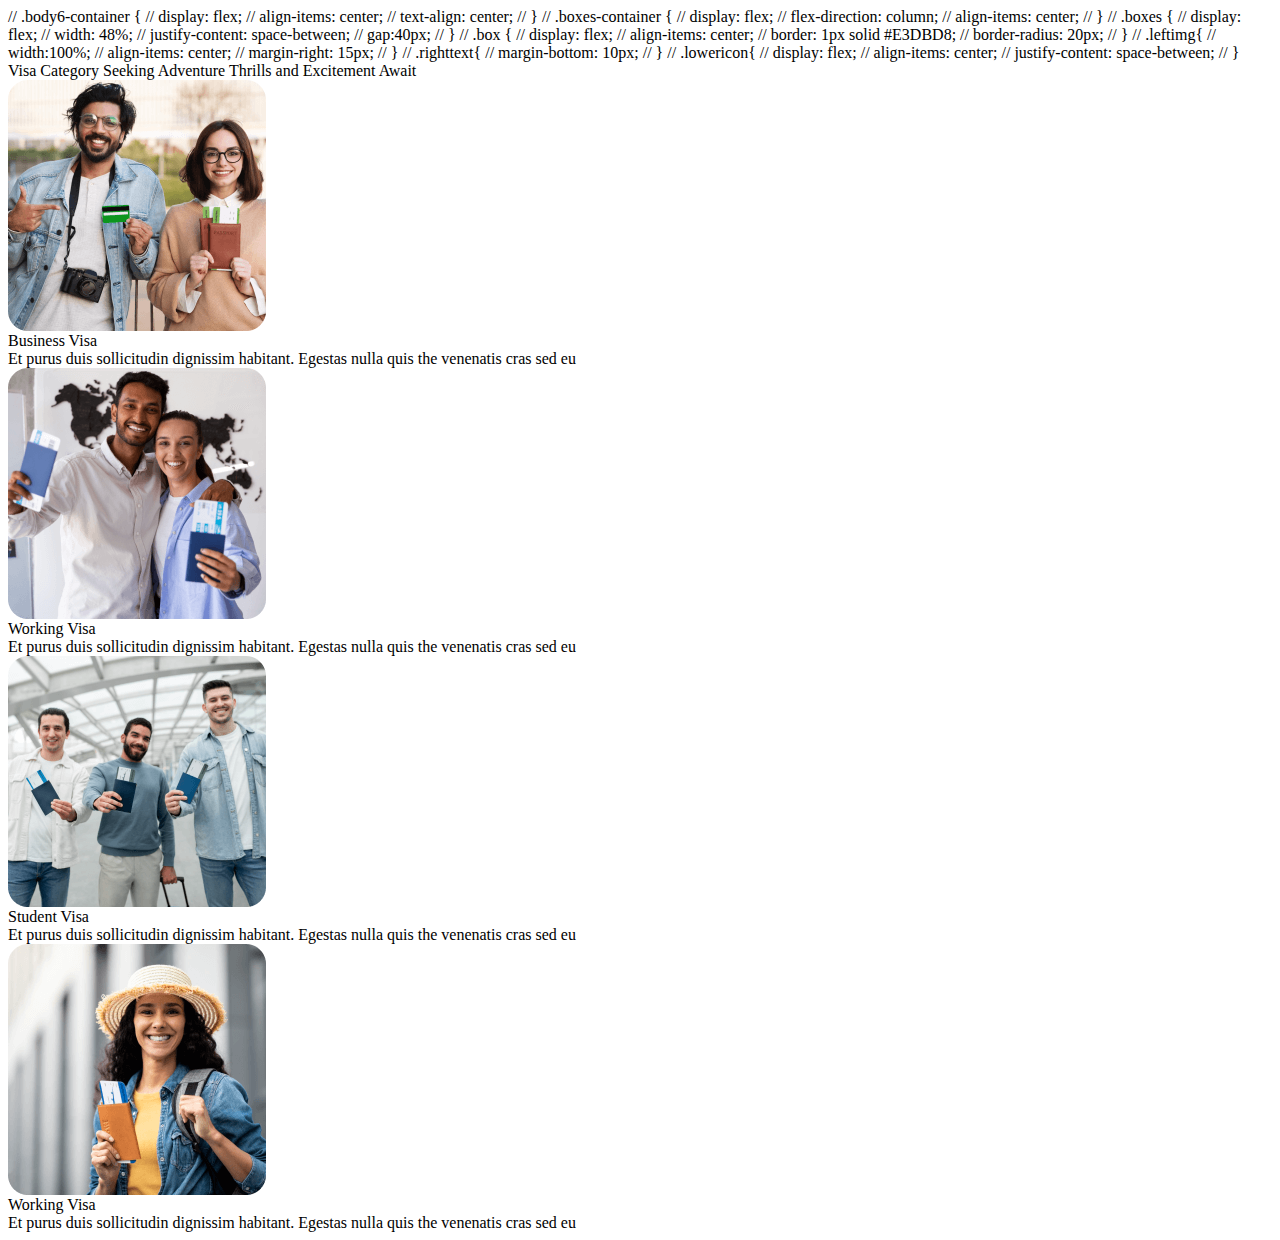
<file: trial.html>
<BODYYY 6 SCSS></BODYYY>

// .body6-container {
    //     display: flex;
    //     align-items: center;
    //     text-align: center;
    // }
    
    // .boxes-container {
    //     display: flex;
    //     flex-direction: column;
    //     align-items: center;
    // }
    
    // .boxes {
    //     display: flex;
    //     width: 48%;
    //     justify-content: space-between;
    //     gap:40px;
    // }
    
    // .box {
    //     display: flex;
    //     align-items: center;
    //     border: 1px solid #E3DBD8;
    //     border-radius: 20px;
    // }
    // .leftimg{
    //     width:100%;
    //     align-items: center;
    //     margin-right: 15px;
    
    // }
    // .righttext{
    //  margin-bottom: 10px;
    // }
    // .lowericon{
    //     display: flex;
    //     align-items: center;
    //     justify-content: space-between;
    // }

    <BODY ^ HTML></BODY>

    <div class="body6-container">
        <div class="body6title">
        <span class="icon-Head-Repeated2"></span><span class="submid">Visa Category</span>
        <span class="titlemid">Seeking Adventure Thrills and Excitement Await</span>
      </div>
        <div class="boxes">
        <div class="box">
          <div class="leftimg">
          <img class="p61" src="imgs/61.png"alt="61">
          </div>
          <div class="righttext">
          <span class="boxtitle">Business Visa</span><br>
          <span class="boxpar">Et purus duis sollicitudin dignissim habitant. Egestas nulla quis  the venenatis cras sed eu </span>
          <div class="lowericon">
          <span class="icon-arrow-body6"></span>
          <span class="icon-body6-1"><span class="path1"></span><span class="path2"></span><span class="path3"></span><span class="path4"></span></span>
          </div>
        </div>
        </div>
        <div class="box">
          <div class="leftimg">
          <img class="p62" src="imgs/62.png"alt="62">
        </div>
        <div class="righttext">
          <span class="boxtitle">Working Visa</span><br>
          <span class="boxpar">Et purus duis sollicitudin dignissim habitant. Egestas nulla quis  the venenatis cras sed eu </span>
          <div class="lowericon">
            <span class="icon-arrow-body6"></span>
            <span class="icon-body6-1"><span class="path1"></span><span class="path2"></span><span class="path3"></span><span class="path4"></span></span>
            </div>
          </div>
          </div>
        <div class="box">
          <div class="leftimg">
          <img class="p63" src="imgs/63.png"alt="63">
        </div>
        <div class="righttext">
          <span class="boxtitle">Student Visa</span><br>
          <span class="boxpar">Et purus duis sollicitudin dignissim habitant. Egestas nulla quis  the venenatis cras sed eu </span>
          <div class="lowericon">
            <span class="icon-arrow-body6"></span>
            <span class="icon-body6-1"><span class="path1"></span><span class="path2"></span><span class="path3"></span><span class="path4"></span></span>
            </div>
          </div>
          </div>
        <div class="box">
          <div class="leftimg">
          <img class="p63" src="imgs/64.png"alt="64">
        </div>
        <div class="righttext">
          <span class="boxtitle">Working Visa</span><br>
          <span class="boxpar">Et purus duis sollicitudin dignissim habitant. Egestas nulla quis  the venenatis cras sed eu </span>
          <div class="lowericon">
            <span class="icon-arrow-body6"></span>
            <span class="icon-body6-1"><span class="path1"></span><span class="path2"></span><span class="path3"></span><span class="path4"></span></span>
            </div>
          </div>
          </div>
      </div>
</file>
<file: home1.css>
body {
    font-family: 'Plus Jakarta Sans', sans-serif;
    margin: 0;

background: #F1F5EB;
}

:root{
    --darkBlue:#2437AC;
    --BabyBlue: #00B8FF;
    --FontJ:'Plus Jakarta Sans';
    --Fsize:16em;
}



.header-container {
    display: flex;
    align-items: center;
    justify-content: space-between;
    padding: 0 60px;
    height: 60px;
    width: 1800px;
    background: #F1F5EB;
    margin: 0 auto;
}

/* BLUE TITLES */
/* CENTER */
.text12-1,.text6-1{
position: absolute;
width: 630px;
height: 120px;
font-family: var(--FontJ);
font-style: normal;
font-weight: 700;
font-size: 3.125rem;
line-height: 60px;
text-align: center;
color: var(--darkBlue);
}

/* BLUE SUBTITLES */

.text12-0,.text6-0,.text7-0{
position: absolute;
width: 200px;
height: 14px;
font-family: var(--FontJ);
font-style: normal;
font-weight: 600;
font-size: 0.875rem;
line-height: 14px;
text-align: center;
letter-spacing: 1.4px;
text-transform: uppercase;
color: var(--darkBlue);
flex: none;
order: 1;
flex-grow: 0;
}

/* BLUE TITLES */
/* CENTER */

.logo-container {
    display: flex;
    align-items: center;
}

.travelx {
    /* font-family: 'Plus Jakarta Sans', sans-serif; */
    font-family: var(--FontJ);
    font-style: normal;
    font-weight: 700;
    font-size: 1.75rem;
    line-height: 40px;
    letter-spacing: -1.44px;
    color: var(--darkBlue);
    padding-left: 10px;
}

.Menu {
    display: flex;
    gap: 24px;
}

.Frame {
    display: flex;
    align-items: center;
    gap: 5px;
}

.navigation {
    font-weight: 700;
    font-size: 0.9375rem;
    line-height: 26px;
    letter-spacing: 1.4px;
    text-transform: uppercase;
    color: var(--darkBlue);
}

.fas {
    font-weight: 900;
    font-size: 0.625rem;
    line-height: 10px;
    color: var(--darkBlue);
}

.appointment {
    color: white;
    display: flex;
    align-items: center;
    gap: 10px;
    padding: 0 30px;
    height: 100%;
    background-color: #00B8FF;
    border-radius: 150px;
}

.bluebox {
    position: absolute;
    width: 1800px;
    height: 800px;
    left: 60px;
    top: 120px;
    color: var(--darkBlue);
    border-radius: 50px;
}

.man {
    position: absolute;
    width: 597px;
    height: 684.83px;
    left: 913px;
    top: 237px;
}

.bluecircle {
    position: absolute;
    width: 638px;
    height: 469px;
    left: 961px;
    top: 451.63px;
}

.righteiffel {
    position: absolute;
    width: 345.33px;
    height: 490.73px;
    left: 1281.81px;
    top: 447.01px;
}

.lefteiffel {
    position: absolute;
    width: 365.33px;
    height: 460.73px;
    left: 0px;
    top: 455.01px;
}

.textonblue {
    position: absolute;
    width: 740px;
    height: 270px;
    left: 315px;
    top: 356.03px;
    font-family: var(--FontJ);
    font-style: normal;
    font-weight: 700;
    font-size: 5rem;
    line-height: 90px;
    text-transform: capitalize;
    color: #FFFFFF;
}

.textonblue2 {
    position: absolute;
    width: 221.96px;
    height: 54.96px;
    left: 502px;
    top: 669.03px;
    position: absolute;
    width: 157px;
    height: 28px;
    left: 566.96px;
    top: 682.03px;
    font-family: var(--FontJ);
    font-style: normal;
    font-weight: 600;
    font-size: 1.125rem;
    line-height: 28px;
    color: #FFFFFF;

}

.textonblue3{
    box-sizing: border-box;
    display: flex;
    flex-direction: row;
    justify-content: center;
    align-items: center;
    padding: 20px 30px;
    gap: 10px;

    position: absolute;
    width: 157px;
    height: 60px;
    left: 315px;
    top: 666.03px;

    border: 1px solid #FFFFFF;
    border-radius: 999px;
    font-family: var(--FontJ);
    font-style: normal;
    font-weight: 600;
    font-size: 0.875rem;
    line-height: 30px;
    color: #FFFFFF;
    border: 1px solid #FFFFFF;
    border-radius: 999px;
}
.body2-container {
    display: flex;
    align-items: center;
    justify-content: space-around;
}
.card1,.card2,.card3 {
    position: absolute;
    width: 570px;
    height: 400px;
    box-sizing: border-box;
    border: 1px solid rgba(0, 0, 0, 0.1);
    border-radius: 20px;
    padding: 20px;
    display: flex;
    flex-direction: column;
    align-items: flex-start;
    justify-content: flex-start;
    gap: 10px;
}

.body2-container {
    position: absolute;
    width: 1770px;
    height: 400px;
    left: calc(50% - 1770px/2 - 15px);
    top: 1000px;
}

.card1 {
    left: 200px;
}

.card2 {
    left: 800px;
}

.card3 {
    left: 1400px;
}

/* .c1,.c2,.c3 {
    width: 100px;
    height: 100px;
    background: #00B8FF;
    border-radius: 50%;
} */

.cardtitle {
    font-family: var(--FontJ);
    font-style: normal;
    font-weight: 700;
    font-size: 1.375rem;
    line-height: 30px;
    text-align: left;
    color: var(--darkBlue);
    margin-top: 20px;
}

.cardsub {
    font-family: var(--FontJ);
    font-style: normal;
    font-weight: 400;
    font-size: 1rem;
    line-height: 30px;
    color: #727272;
    text-align: left;
    margin-top: 10px;
}.body3-container {
    position: absolute;
    width: 1290px;
    height: 614px;
    left: 315px;
    top: 1472.04px;
}

.body3-1 {
    position: relative;
    width: 580px;
    height: 615px;
}

.girl1 {
    position: absolute;
    width: 267px;
    height: 357px;
    left: 0px;
    top: 0px;
    border-radius: 20px;
}

.years {
    position: absolute;
    width: 282px;
    height: 127px;
    left: 298px;
    top: 0px;
    background: #00B8FF;
    border-radius: 20px;
}

.clk {
    position: absolute;
    width: 206px;
    height: 206px;
    left: 0px;
    top: 367px;
}

.girl2 {
    position: absolute;
    width: 282px;
    height: 464px;
    left: 298px;
    top: 150px;
    border-radius: 20px;
}
.b1 {
    position: absolute;
    width: 61px;
    height: 60px;
    left: calc(298px + 61px); 
    top: 30px;
    font-family: var(--FontJ);
    font-style: normal;
    font-weight: 700;
    font-size: 3.125rem;
    line-height: 60px;
    color: #FFFFFF;
}

.b2 {
    position: absolute;
    width: 113px;
    height: 56px;
    left: calc(298px + 140px); 
    top: 32px;
    font-family: var(--FontJ);
    font-style: normal;
    font-weight: 600;
    font-size: 1.125rem;
    line-height: 28px;
    color: #FFFFFF;
}
.why {
    position: absolute;
    width: 138px;
    height: 14px;
    left: 715px;
    top: 45px;
    font-family: var(--FontJ);
    font-style: normal;
    font-weight: 600;
    font-size: 0.875rem;
    line-height: 14px;
    color: var(--darkBlue);
  
    flex: none;
    order: 1;
    flex-grow: 0;
  }
.wanderluts {
position: absolute;
width: 630px;
height: 120px;
left: 695px;
top: 55px;

font-family: var(--FontJ);
font-style: normal;
font-weight: 700;
font-size: 2.125rem;
line-height: 60px;
  }
  
  .black-text {
    color: #16171A; 
  }
  
  .blue-text {
    color: blue;
  }
 
  .par {
    position: absolute;
    width: 630px;
    height: 90px;
    left: 695px;
    top: 168px;
    font-family: var(--FontJ);
    font-style: normal;
    font-weight: 400;
    font-size: 1rem;
    line-height: 30px;
    color: #727272; 
  }
.custom-border {
    box-sizing: border-box;
    position: absolute;
    width: 300px;
    height: 206px;
    left: 695px;
    top: 300px;
    border: 1px solid #E3DBD8;
    border-radius: 20px;
}
.custom-border2 {
    box-sizing: border-box;
    position: absolute;
    width: 300px;
    height: 206px;
    left: 1020px;
    top: 300px;
    border: 1px solid #E3DBD8; 
    border-radius: 20px; 
}

.tt1{
font-family: var(--FontJ);
font-style: normal;
font-weight: 700;
font-size: 1.375rem;
line-height: 30px;
color: var(--darkBlue);
left:20000;
}

.pp1{
width: 202px;
height: 30px;
font-family: var(--FontJ);
font-style: normal;
font-weight: 400;
font-size: 1rem;
line-height: 30px;
color: #727272;
flex: none;
order: 1;
flex-grow: 0;
}
.readmore{
 
    box-sizing: border-box;
    display: flex;
    flex-direction: row;
    justify-content: center;
    align-items: center;
    padding: 20px 30px;
    gap: 10px;

    position: absolute;
    width: 157px;
    height: 60px;
    left: 720px;
    top: 550px;

    border: 1px solid blue;
    border-radius: 999px;
    font-family: var(--FontJ);
    font-style: normal;
    font-weight: 600;
    font-size: 0.875rem;
    line-height: 30px;
    color: blue;
    border: 1px solid #00B8FF;
    border-radius: 999px;
}
.phone{
position: absolute;
width: 55px;
height: 55px;
left: 1192px;
top: 1963px;
left: 920px;
top: 550px;
}
.call1{
position: absolute;
width: 87px;
height: 30px;
left: 995px;
top: 550px;
font-family: var(--FontJ);
font-style: normal;
font-weight: 400;
font-size: 1rem;
line-height: 30px;
color: var(--darkBlue);
}
.call2{
position: absolute;
width: 131px;
height: 28px;
left: 995px;
top: 570px;
font-family: var(--FontJ);
font-style: normal;
font-weight: 600;
font-size: 1.125rem;
line-height: 28px;
color: var(--darkBlue);
}

.body4-container{     
position: absolute;
width: 1290px;
height: 48px;
left: 315px;
top: 2172.04px;
display: flex;
justify-content: space-between;
align-items: center;
}.body5-container {
position: absolute;
width: 1800px;
height: 866px;
left: 60px;
top: 2374.04px;
}.text5-0 {
    position: absolute;
    width: 200px;
    height: 14px;
    left: 300px;
    top: 176px; 
    font-family: var(--FontJ);
    font-style: normal;
    font-weight: 600;
    font-size: 0.875rem;
    line-height: 14px;
    text-align: center;
    letter-spacing: 1.4px;
    color: #FFFFFF;
    z-index: 3; 
    flex: none;
    order: 1;
    flex-grow: 0;
}
    .text5-1 {
    position: absolute;
    width: 630px;
    height: 120px;
    left: 300px; 
    top: 200px; 
    font-family: var(--FontJ);
    font-style: normal;
    font-weight: 700;
    font-size: 3.125rem;
    line-height: 60px;
    color: #FFFFFF; 
     z-index: 2;
    }
    .bluebox2 {
        position: absolute;
        width: 100%;
        height: 100%;
        top: 0;
        left: 0;
        z-index: 1; 
    } 
.text5-1 {
    position: absolute;
    width: 630px;
    height: 120px;
    left: 300px; 
    top: 200px; 
    font-family: var(--FontJ);
    font-style: normal;
    font-weight: 700;
    font-size: 2.125rem;
    line-height: 60px;
    color: #FFFFFF; 
    z-index: 2; 
}

.bluebox2 {
    position: absolute;
    width: 100%;
    height: 100%;
    top: 0;
    left: 0;
    z-index: 1;
}

.c11, .c22, .c33, .c44, .c55 {

    /* MOVINGGGG */
    position:absolute;
    z-index: 3;
    top:370px;
}
.c11 {
    left: 300px; 
}

.c22 {
    left: 550px; 
}

.c33 {
    left: 1020px; 
}

.c44 {
    left: 1270px; 
}

.c55 {
    left: 1520px;
}

.text6-1{
left: 650px;
top: 3390.04px;
}

.text6-0{
    left: 900px;
    top: 3350.04px; 
}

.b61{
box-sizing: border-box;
position: absolute;
width: 630px;
height: 291px;
left: 315px;
top: 3570.04px;
border: 1px solid #E3DBD8;
border-radius: 20px;
}
.b62{
position: absolute;
width: 630px;
height: 291px;
left: 975px;
top: 3570.04px;
border: 1px solid #E3DBD8;
border-radius: 20px;
}
.b63{
position: absolute;
width: 630px;
height: 291px;
left: 315px;
top: 3894.04px;
border: 1px solid #E3DBD8;
border-radius: 20px;
}
.b64{
position: absolute;
width: 630px;
height: 291px;
left: 975px;
top: 3894.04px;
border: 1px solid #E3DBD8;
border-radius: 20px;
}
.p61, .p62, .p63, .p64 {
    position: absolute;
    left: 20px; 
    top: 20px; 
    width: 258px;
    height: 251px;
    background-size: cover;
    border-radius: 20px;
  }

.v1, .v2, .v3, .v4 {
    position: absolute;
    font-family: var(--FontJ);
    font-style: normal;
    font-weight: 700;
    font-size: 1.375rem;
    line-height: 30px;
    color: var(--darkBlue);
    top: 40px; 
    left: 300px; 
  }
  
  .v2 {
    left: 300px;
  }
  
  .v3 {
    left: 300px;
  }
  
  .v4 {
    left: 300px;
  }
  
  .v11, .v22, .v33, .v44 {
    position: absolute;
    font-family: var(--FontJ);
    font-style: normal;
    font-weight: 400;
    font-size: 1rem;
    line-height: 30px;
    color: #727272;
    width: 260px;
    height: 90px; 
    top: 80px; 
    left: 300px;
  }
  
  .v22 {
    left: 300px;
  }
  
  .v33 {
    left: 300px;
  }
  
  .v44 {
    left: 300px;
  }

.text7-1{
position: absolute;
width: 600px;
height: 120px;
left: 350px;
top: 4329.04px;
font-family: var(--FontJ);
font-style: normal;
font-weight: 700;
font-size: 3.125rem;
line-height: 60px;
color: var(--darkBlue);
}
.text7-0 {
    left: 350px;
    top: 4300px;
  }
.view{
display: flex;
flex-direction: row;
justify-content: center;
align-items: center;
padding: 20px 30px;
gap: 10px;
position: absolute;
width: 156px;
height: 60px;
left: 1400px;
top: 4389.04px;
background: #00B8FF;
border-radius: 999px;
}
.viewtext{
color:#FFFFFF;
font-size:1.25rem;
}
.bor1{   
position: absolute;
width: 300px;
height: 330px;
left: 315px;
top: 4509.04px;
box-sizing: border-box;
position: absolute;
width: 300px;
height: 330px;
left: 315px;
top: 4509.04px;
border: 1px solid #E3DBD8;
filter: drop-shadow(0px 0px 60px rgba(0, 0, 0, 0.05));
border-radius: 20px;
}
.bor2{

    position: absolute;
    width: 300px;
    height: 330px;
    left: 645px;
    top: 4509.04px;
    box-sizing: border-box;
    position: absolute;
    width: 300px;
    height: 330px;
    left: 645px;
    top: 4509.04px;
    border: 1px solid #E3DBD8;
    filter: drop-shadow(0px 0px 60px rgba(0, 0, 0, 0.05));
    border-radius: 20px;
}
.bor3{
    position: absolute;
    width: 300px;
    height: 330px;
    left: 975px;
    top: 4509.04px;
    box-sizing: border-box;
    position: absolute;
    width: 300px;
    height: 330px;
    left: 975px;
    top: 4509.04px;
    border: 1px solid #E3DBD8;
    filter: drop-shadow(0px 0px 60px rgba(0, 0, 0, 0.05));
    border-radius: 20px;
}
.bor4{
position: absolute;
width: 300px;
height: 330px;
left: 1305px;
top: 4509.04px;
box-sizing: border-box;
position: absolute;
width: 300px;
height: 330px;
left: 1305px;
top: 4509.04px;
border: 1px solid #E3DBD8;
filter: drop-shadow(0px 0px 60px rgba(0, 0, 0, 0.05));
border-radius: 20px;
}
.k1, .k2, .k3, .k4 {
    font-family: var(--FontJ);
    font-style: normal;
    font-weight: 700;
    font-size: 1.375rem;
    line-height: 30px;
    color: var(--darkBlue);
}
.j1{
width: 138px;
height: 30px;
font-family: var(--FontJ);
font-style: normal;
font-weight: 400;
font-size: 1rem;
line-height: 30px;
color: #727272;
flex: none;
order: 1;
flex-grow: 0;
}.body8-container {
    position: absolute;
    width: 1290px;
    height: 608px;
    left: 315px;
    top: 4959.04px;
  }
  
  .img81 {
    position: absolute;
    width: 440px; 
    left: 0;
    top: 50px;
  }
  
  .img82 {
    position: absolute;
    width: 850px;
    height: 363px;
    left: 440px; 
    top: 0;
  }
  
  .img83 {
    position: absolute;
    width: 850px;
    height: 215px;
    left: 440px;
    bottom: 0;
    top: 440px; 
  }
  .t90{
position: absolute;
width: 250px;
height: 14px;
left: 315px;;
top: 5700.04px;
font-family: var(--FontJ);
font-style: normal;
font-weight: 600;
font-size: 0.875rem;
line-height: 14px;
text-align: center;
letter-spacing: 1.4px;
text-transform: uppercase;
color: var(--darkBlue);
flex: none;
order: 1;
flex-grow: 0;

  }
  .t91{
position: absolute;
width: 630px;
height: 120px;
left: 317px;;
top: 5717.04px;
font-family: var(--FontJ);
font-style: normal;
font-weight: 700;
font-size: 3.125rem;
line-height: 60px;
color: var(--darkBlue);
  }
 .g91{
position: absolute;
left:317px;
top:5900px;
 }
 .g92{
position: absolute;
left:760px;
top:5900px;
 }
 .g93{
position: absolute;
left:1200px;
top:5900px;
}
.box91,.box92,.box93{
position: absolute;
width: 380px;
height: 160px;
background: #FFFFFF;
box-shadow: 0px 0px 60px rgba(0, 0, 0, 0.05);
border-radius: 20px 0px 20px 20px;
}
.box91{
left: 348px;
top: 6145.04px;
}
.box92{
left: 790px;
top: 6145.04px;
}
.box93{
left: 1230px;
top: 6145.04px;
}
.text91-1,.text92-1,.text93-1{
position: absolute;
width: 190px;
height: 60px;
left: 40px;
top: 70px;
font-family: var(--FontJ);
font-style: normal;
font-weight: 400;
font-size: 1rem;
line-height: 30px;
color: #727272;
}

.text91-0,.text92-0,.text93-0{
position: absolute;
width: 176px;
height: 30px;
left: 40px;
top: 30px;
font-family: var(--FontJ);
font-style: normal;
font-weight: 700;
font-size: 1.375rem;
line-height: 30px;
color: var(--darkBlue);
}
.t100{
position: absolute;
width: 150px;
height: 14px;
left: 350px;
top: 6550px;
font-family: var(--FontJ);
font-style: normal;
font-weight: 600;
font-size: 0.875rem;
line-height: 14px;
text-align: center;
letter-spacing: 1.4px;
text-transform: uppercase;
color: var(--darkBlue);
flex: none;
z-index: 2;
}
.t101{
position: absolute;
width: 630px;
height: 120px;
left: 350px;
top: 6575.04px;
font-family: var(--FontJ);
font-style: normal;
font-weight: 700;
font-size: 3.125rem;
line-height: 60px;
color: var(--darkBlue);
z-index: 2;
}
.img100{
position: absolute;
width: 1802px;
height: 900px;
left: 60px;
top: 6425.04px;
z-index: -1;
}
.img101{
position: absolute;
width: 410px;
height: 450px;
left: 1195px;
top: 6755.04px;
}
.whiterec1,.whiterec2,.whiterec3{
box-sizing: border-box;
position: absolute;
width: 850px;
height: 130px;
background: #FFFFFF;
border: 1px solid #E3DBD8;
border-radius: 20px;
z-index: 2;
}
.whiterec1{
left: 315px;
top: 6755.04px;
}
.whiterec2{
left: 315px;
top: 6915.04px;
}
.whiterec3{
left: 315px;
top: 7075.04px;
}
.hen1, .hen2, .hen3 {
    position: absolute;
    width: 169px;
    height: 30px;
    left: 350px;
    font-family: var(--FontJ);
    font-style: normal;
    font-weight: 700;
    font-size: 1.375rem;
    line-height: 30px;
    color: var(--darkBlue);
    z-index: 3;
}

.med1, .med2, .med3 {
    position: absolute;
    width: 200px;
    height: 30px;
    left: 350px;
    font-family: var(--FontJ);
    font-style: normal;
    font-weight: 400;
    font-size: 1rem;
    line-height: 30px;
    color: #727272;
    z-index: 3;
}

.hen1{
    top: 6785.04px;

}
.med1{
    top: 6830.04px;
}
.hen2 {
    top: 6945.04px;
}

.med2 {
    top: 6990.04px; 
}

.hen3 {
    top: 7105.04px; 
}

.med3 {
    top: 7150.04px; 
}
.img110{
position: absolute;
width: 520px;
height: 645px;
left: 330px;
top: 7445.04px;
border-radius: 30px;
}
.img111{
position: absolute;
width: 740px;
height: 645px;
left: 865px;
top: 7445.04px;
}
.body12-container{
position: absolute;
width: 1800px;
height: 730px;
left: 60px;
top: 8210.04px;
background: #FFFFFF;
border-radius: 50px;
}
.text12-0{
left: 840px;;
top: 120.04px;
}
.text12-1{
left: 600px;;
top: 150.04px;
}

.internalbox1,.internalbox2,.internalbox3{
position: absolute;
width: 410px;
height: 240px;
background: #FFFFFF;
box-shadow: 0px 0px 60px rgba(0, 0, 0, 0.05);
border-radius: 20px;
}

.internalbox1{
left: 315px;
top: 400.04px;
}

.internalbox2{
left: 755px;
top: 350.04px;
}
.internalbox3{
left: 1195px;
top: 400.04px;
}
.sub11-1,.sub11-2,.sub11-3{
position: absolute;
width: 480px;
height: 30px;
font-family: var(--FontJ);
font-style: normal;
font-weight: 700;
font-size: 1.375rem;
line-height: 30px;
color: var(--darkBlue);
}
.sub11-1,.sub11-2,.sub11-3{
left: 60px;
top: 70.04px; 
}
.n-1,.n-2,.n-3{
position: absolute;
width: 330px;
height: 60px;
font-family: var(--FontJ);
font-style: normal;
font-weight: 400;
font-size: 1rem;
line-height: 30px;
color: var(--darkBlue);
}
.n-1,.n-2,.n-3{
left: 60px;
top: 130.04px; 
}
.text13-0{
position: absolute;
width: 150px;
height: 14px;   
left: 340px;
top: 9060.05px;
font-family: var(--FontJ);
font-style: normal;
font-weight: 600;
font-size: 0.875rem;
line-height: 14px;
letter-spacing: 1.4px;
text-transform: uppercase;
color: var(--darkBlue);
flex: none;
order: 1;
flex-grow: 0;
}
.text13-1{
    position: absolute;
    width: 630px;
    height: 120px;
    left: 315px;
    top: 9090.05px;
    font-family: var(--FontJ);
    font-style: normal;
    font-weight: 700;
    font-size: 2.125rem;
    line-height: 60px;
    color: var(--darkBlue);
}
.box1{
box-sizing: border-box;
position: absolute;
width: 410px;
height: 636px;
left: 315px;
top: 9270.05px;
border: 1px solid #E3DBD8;
border-radius: 20px;
}
.box2{
box-sizing: border-box;
position: absolute;
width: 410px;
height: 636px;
left: 755px;
top: 9270.05px;
border: 1px solid #E3DBD8;
border-radius: 20px;
}
.box3{
box-sizing: border-box;
position: absolute;
width: 410px;
height: 636px;
left: 1195px;
top: 9270.05px;
border: 1px solid #E3DBD8;
border-radius: 20px;
}
.date1,.date2,.date3{
position: absolute;
width:500px;
left: 34px;
right: 50.89%;
top: 360px;
bottom: 10.58%;
font-family: var(--FontJ);
font-style: normal;
font-weight: 400;
font-size: 1.125rem;
line-height: 30px;
color: #727272;


}
.ad1,.ad2,.ad3{
position: absolute;
width:200px;
left: 300px;
right: 41.41%;
top: 360px;
bottom: 10.58%;
font-family: var(--FontJ);
font-style: normal;
font-weight: 400;
font-size: 1.125rem;
line-height: 30px;
color: #727272;
}
.boxtitle3,.boxtitle2,.boxtitle1{
position: absolute;
width: 330px;
height: 60px;
left: 30px;
top: 430px;
font-family: var(--FontJ);
font-style: normal;
font-weight: 700;
font-size: 1.375rem;
line-height: 30px;
color: var(--darkBlue);
}
.boxsub1,.boxsub2,.boxsub3{
position: absolute;
width: 330px;
height: 60px;
left: 30px;
top: 500px;
font-family: var(--FontJ);
font-style: normal;
font-weight: 400;
font-size: 1rem;
line-height: 30px;
color: #727272;
}
.read2,.read1,.read3{
position: absolute;  
height: 30px;
left: 30px;
top: 580px;
font-family: var(--FontJ);
font-style: normal;
font-weight: 600;
font-size: 0.875rem;
line-height: 30px;
color: var(--darkBlue);
flex: none;
order: 0;
flex-grow: 0;
}
.body14-container{
position: absolute;
width: 1920px;
height: 669px;
left: 0px;
top: 10131.05px;
background: #2437AC;
}
.text14-1{
    position: absolute;
    width: 340px;
    height: 72px;
    left: 410px;
    top: 60px;
    font-family: var(--FontJ);
    font-style: normal;
    font-weight: 600;
    font-size: 1.875rem;
    line-height: 36px;
    text-transform: capitalize;
    color: #FFFFFF;
}

.text14-2{
position: absolute;
width: 350px;
height: 72px;
left: 1200px;
top: 60px;
font-family: var(--FontJ);
font-style: normal;
font-weight: 600;
font-size: 1.875rem;
line-height: 36px;
text-transform: capitalize;
color: #FFFFFF;
}
.line1{
position: absolute;
width: 1920px;
height: 0px;
left: 0;
top: 190px;
opacity: 0.4;
border: 1px solid #E3DBD8;
}
.line2{
position: absolute;
width: 1920px;
height: 0px;
left: 0;
top: 600px;
opacity: 0.4;
border: 1px solid #E3DBD8;
}
.routex{
position: absolute;
left: 350px;
top: 310px;
width: 107px;
height: 40px;
font-family: var(--FontJ);
font-style: normal;
font-weight: 700;
font-size: 2rem;
line-height: 40px;
letter-spacing: -1.44px;
color: #FFFFFF;
flex: none;
order: 1;
flex-grow: 0;

}
.text14-3{
position: absolute;
width: 250px;
height: 100px;
left: 315px;
top: 370px;
font-family: var(--FontJ);
font-style: normal;
font-weight: 400;
font-size: 1rem;
line-height: 30px;
color: #FFFFFF;
}
.group1{
position: absolute;
width: 167px;
height: 215px;
left: 740px;
top: 310px;
}
.group2{
position: absolute;
width: 149px;
height: 210px;
left: 1032px;
top: 310px;
}
.group3{
position: absolute;
width: 300px;
height: 213px;
left: 1332px;
top: 310px;
}
.text14-4,.text14-9,.text14-14{
position: absolute;
width: 250px;
height: 30px;
left: 0px;
top: 0px;
font-family: var(--FontJ);
font-style: normal;
font-weight: 700;
font-size: 1.375rem;
line-height: 30px;
color: #FFFFFF;
}
.text14-5,.text14-6,.text14-7,.text14-8,.text14-10,.text14-11,.text14-12,.text14-13,.text14-15{
width: 110px;
height: 30px;
/* top:30px; */
font-family: var(--FontJ);
font-style: normal;
font-weight: 400;
font-size: 1rem;
line-height: 30px;
color: #FFFFFF;
flex: none;
order: 1;
flex-grow: 0;
}
.group4{
position: absolute;
width: 1287px;
height: 30px;
left: 315px;
top: 620px;
}
.text14-16,.text14-17,.text14-18,.text14-19{
font-family: var(--FontJ);
font-style: normal;
font-weight: 400;
font-size: 1rem;
line-height: 30px;
color: #FFFFFF;
opacity: 0.8;
}
.icon-Head-Repeated1{
    position:absolute;
    left: 300px;
    top: 176px; 
    z-index: 2;
}
.icon-Head-Repeated2{
    position:absolute;
    left: 910px;
    top: 3350.04px; 
    z-index: 2;
}
.icon-title-body7{
    position:absolute;
    left: 550px;
    top: 4300px;
    z-index: 2;
}
.icon-Head-Repeated4{
    position:absolute;
    left: 315px;;
    top: 5700.04px;
    z-index: 2;
}
.icon-Head-Repeated5{
    position:absolute;
    left: 343px;
    top: 6550px;
    z-index: 2;
}
.icon-Head-Repeated6{
    position:absolute;
    left:832px;
    top:120px;
    z-index: 2;
}
.icon-Head-Repeated7{
    position:absolute;
    left: 320px;
    top: 9060.05px;
    z-index: 2;
}
.icon-Head-Repeated8{
    position:absolute;
    left: 692px;
    top: 40px;
    z-index: 2;
}
.icon-pause{
    position: absolute;
    left: 530px;
    top: 680.03px
}.icon-rightarrow{
    position: absolute;
    left: 432px;
    top: 687.03px;
}
.icon-body6-1,.icon-body6-2,.icon-body6-3,.icon-body6-4{
    position: absolute;
    left: 550px;
    top: 195.03px;
}
.icon-arrow-body6{
    position: absolute;
    left: 350px;
    top: 195.03px;
}
</file>
<file: style.css>
@font-face {
  font-family: 'icomoon';
  src:  url('fonts/icomoon.eot?nu48d');
  src:  url('fonts/icomoon.eot?nu48d#iefix') format('embedded-opentype'),
    url('fonts/icomoon.ttf?nu48d') format('truetype'),
    url('fonts/icomoon.woff?nu48d') format('woff'),
    url('fonts/icomoon.svg?nu48d#icomoon') format('svg');
  font-weight: normal;
  font-style: normal;
  font-display: block;
}

[class^="icon-"], [class*=" icon-"] {
  /* use !important to prevent issues with browser extensions that change fonts */
  font-family: 'icomoon' !important;
  speak: never;
  font-style: normal;
  font-weight: normal;
  font-variant: normal;
  text-transform: none;
  line-height: 1;

  /* Better Font Rendering =========== */
  -webkit-font-smoothing: antialiased;
  -moz-osx-font-smoothing: grayscale;
}
/* .icon-Head-Repeated1:before {
  content: "\e901";
  color:white;
} */
.icon-Head-Repeated2:before {
  content: "\e901";
  color: #2437ac;
}.icon-Head-Repeated4:before {
  content: "\e901";
  color: #2437ac;
}
.icon-Head-Repeated5:before {
  content: "\e901";
  color: #2437ac;
}
.icon-Head-Repeated6:before {
  content: "\e901";
  color: #2437ac;
}
.icon-Head-Repeated7:before {
  content: "\e901";
  color: #2437ac;
}
.icon-Head-Repeated8:before {
  content: "\e901";
  color: #2437ac;
}
.icon-admin:before {
  content: "\e900";
  position: absolute;
  top: 365px;
  left:280px;
}
.icon-arrow1-body10 .path1:before {
  position: absolute;
  content: "\e912";
  color: rgb(0, 184, 255);
  font-size: 4em;
  z-index: 2;
  left: 1050px;
top: 6790.04px;
}
.icon-arrow1-body10 .path2:before {
  position: absolute;
  content: "\e913";
  margin-left: -0.9833984375em;
  color: rgb(255, 255, 255);
  font-size: 4em;
  z-index: 2;
  left: 1113px;
  top: 6790.04px;
 }
.icon-arrow2-body9 .path1:before {
  content: "\e920";
  color: rgb(0, 184, 255);
  font-size: 4em;
  position: absolute;
  left: 290px;
  top:70px;
}
.icon-arrow2-body9 .path2:before {
  content: "\e921";
  margin-left: -0.9833984375em;
  color: rgb(255, 255, 255);
  font-size: 4em;
  position: absolute;
  left: 350px;
  top:70px;
  z-index: 2;
}
.icon-arrow-body5 .path1:before {
  content: "\e924";
  color: rgb(255, 255, 255);
}
.icon-arrow-body5 .path2:before {
  content: "\e925";
  margin-left: -1.1796875em;
  color: rgb(0, 184, 255);
}
.icon-arrow-body5 .path3:before {
  content: "\e926";
  margin-left: -1.1796875em;
  color: rgb(255, 255, 255);
}
.icon-arrow-body6:before {
  content: "\e927";
  color:#00b8ff;
  font-size: 4em; 
}
.icon-body6-1 .path1:before {
  content: "\e928";
  color: rgb(241, 245, 235);
  font-size: 4em; /* Adjust font size */
}
.icon-body6-1 .path2:before {
  content: "\e929";
  margin-left: -0.982421875em;
  color: rgb(36, 55, 172);
  font-size: 4em; /* Adjust font size */
}
.icon-body6-1 .path3:before {
  content: "\e92a";
  margin-left: -0.982421875em;
  color: rgb(36, 55, 172);
  font-size: 4em; /* Adjust font size */
}
.icon-body6-1 .path4:before {
  content: "\e92b";
  margin-left: -0.982421875em;
  color: rgb(36, 55, 172);
  font-size: 4em; /* Adjust font size */
}
.icon-body6-2 .path1:before {
  content: "\e92c";
  color: rgb(241, 245, 235);
  font-size: 4em; /* Adjust font size */
}
.icon-body6-2 .path2:before {
  content: "\e92d";
  margin-left: -0.982421875em;
  color: rgb(36, 55, 172);
  font-size: 4em; /* Adjust font size */
}
.icon-body6-2 .path3:before {
  content: "\e92e";
  margin-left: -0.982421875em;
  color: rgb(36, 55, 172);
  font-size: 4em; /* Adjust font size */
}
.icon-body6-2 .path4:before {
  content: "\e92f";
  margin-left: -0.982421875em;
  color: rgb(36, 55, 172);
  font-size: 4em; /* Adjust font size */
}
.icon-body6-2 .path5:before {
  content: "\e930";
  margin-left: -0.982421875em;
  color: rgb(36, 55, 172);
  font-size: 4em; /* Adjust font size */
}
.icon-body6-2 .path6:before {
  content: "\e931";
  margin-left: -0.982421875em;
  color: rgb(36, 55, 172);
  font-size: 4em; /* Adjust font size */
}
.icon-body6-2 .path7:before {
  content: "\e932";
  margin-left: -0.982421875em;
  color: rgb(36, 55, 172);
  font-size: 4em; /* Adjust font size */
}
.icon-body6-2 .path8:before {
  content: "\e933";
  margin-left: -0.982421875em;
  color: rgb(36, 55, 172);
  font-size: 4em; /* Adjust font size */
}
.icon-body6-3 .path1:before {
  content: "\e934";
  color: rgb(241, 245, 235);
  font-size: 4em; /* Adjust font size */
}
.icon-body6-3 .path2:before {
  content: "\e935";
  margin-left: -0.982421875em;
  color: rgb(36, 55, 172);
  font-size: 4em; /* Adjust font size */
}
.icon-body6-3 .path3:before {
  content: "\e936";
  margin-left: -0.982421875em;
  color: rgb(36, 55, 172);
  font-size: 4em; /* Adjust font size */
}
.icon-body6-4:before {
  content: "\e922";
  color: #2437ac;
  font-size: 4em; /* Adjust font size to make it 6 times bigger */
}

.icon-calender:before {
  content: "\e937";
  position: absolute;
  top: 365px;
  left:10px;
}
.icon-home-body3 .path1:before {
  content: "\e938";
  color: rgb(0, 184, 255);
  font-size: 4em; /* Adjust font size to quadruple the icon size */
}
.icon-home-body3 .path2:before {
  content: "\e939";
  margin-left: -1em;
  color: rgb(255, 255, 255);
  font-size: 4em; /* Adjust font size to quadruple the icon size */
}
.icon-home-body3 .path3:before {
  content: "\e93a";
  margin-left: -1em;
  color: rgb(255, 255, 255);
  font-size: 4em; /* Adjust font size to quadruple the icon size */
}
.icon-home-body3 .path4:before {
  content: "\e93b";
  margin-left: -1em;
  color: rgb(255, 255, 255);
  font-size: 4em; /* Adjust font size to quadruple the icon size */
}
.icon-home-body3 .path5:before {
  content: "\e93c";
  margin-left: -1em;
  color: rgb(255, 255, 255);
  font-size: 4em; /* Adjust font size to quadruple the icon size */
}

.icon-leftarrow-body5:before {
  content: "\e93d";
  color: #fff;
}
.icon-no1-body12:before {
  position: absolute;
  content: "\e93e";
  color: #2437ac;
  font-size: 3em;
  left:10px;
  top:5px;
}
.icon-no2-body12:before {
  position: absolute;
  content: "\e93f";
  color: #2437ac;
  font-size: 3em;
  left:10px;
  top:5px;
}
.icon-no3-body12:before {
  position: absolute;
  content: "\e940";
  color: #2437ac;
  font-size: 3em;
  left:10px;
  top:5px;
}
.icon-Passports1 .path1:before {
  content: "\e941";
  color: rgb(0, 184, 255);
}
.icon-Passports1 .path2:before {
  content: "\e942";
  margin-left: -0.990234375em;
  color: rgb(255, 255, 255);
}
.icon-Passports1 .path3:before {
  content: "\e943";
  margin-left: -0.990234375em;
  color: rgb(255, 255, 255);
}
.icon-Passports1 .path4:before {
  content: "\e944";
  margin-left: -0.990234375em;
  color: rgb(255, 255, 255);
}
.icon-Passports1 .path5:before {
  content: "\e945";
  margin-left: -0.990234375em;
  color: rgb(255, 255, 255);
}
.icon-Passports1 .path6:before {
  content: "\e946";
  margin-left: -0.990234375em;
  color: rgb(255, 255, 255);
}
.icon-pause .path1:before {
  content: "\e947";
  color: rgb(255, 255, 255);
  opacity: 0.2;
  font-size: 2em;
}
.icon-pause .path2:before {
  content: "\e948";
  margin-left: -1em;
  color: rgb(255, 255, 255);
  font-size: 2em;

}
.icon-rightarrow:before {
  content: "\e949";
  color: #fff;
}
.icon-title-body5:before {
  content: "\e94a";
  color: #fff;
}
.icon-title-body7:before {
  content: "\e94b";
  color: #2437ac;
}
.icon-correct:before {
  content: "\e902";
  color: #00b8ff;
}
.icon-dropdownbox:before {
  content: "\e90b";
  color: #2437ac;
  font-size: 0.5em;
}.icon-Passports .path1:before {
  content: "\e90c";
  color: rgb(0, 184, 255);
  font-size: 4em; /* Adjust font size to quadruple the icon size */
}
.icon-Passports .path2:before {
  content: "\e90d";
  margin-left: -0.990234375em;
  color: rgb(255, 255, 255);
  font-size: 4em; /* Adjust font size to quadruple the icon size */
}
.icon-Passports .path3:before {
  content: "\e90e";
  margin-left: -0.990234375em;
  color: rgb(255, 255, 255);
  font-size: 4em; /* Adjust font size to quadruple the icon size */
}
.icon-Passports .path4:before {
  content: "\e90f";
  margin-left: -0.990234375em;
  color: rgb(255, 255, 255);
  font-size: 4em; /* Adjust font size to quadruple the icon size */
}
.icon-Passports .path5:before {
  content: "\e910";
  margin-left: -0.990234375em;
  color: rgb(255, 255, 255);
  font-size: 4em; /* Adjust font size to quadruple the icon size */
}
.icon-Passports .path6:before {
  content: "\e911";
  margin-left: -0.990234375em;
  color: rgb(255, 255, 255);
  font-size: 4em; /* Adjust font size to quadruple the icon size */
}.icon-Ticket .path1:before {
  content: "\e914";
  color: rgb(0, 184, 255);
  font-size: 4em; /* Adjust font size to quadruple the icon size */
}
.icon-Ticket .path2:before {
  content: "\e915";
  margin-left: -0.990234375em;
  color: rgb(255, 255, 255);
  font-size: 4em; /* Adjust font size to quadruple the icon size */
}
.icon-Ticket .path3:before {
  content: "\e916";
  margin-left: -0.990234375em;
  color: rgb(255, 255, 255);
  font-size: 4em; /* Adjust font size to quadruple the icon size */
}
.icon-Ticket .path4:before {
  content: "\e917";
  margin-left: -0.990234375em;
  color: rgb(255, 255, 255);
  font-size: 4em; /* Adjust font size to quadruple the icon size */
}
.icon-Ticket .path5:before {
  content: "\e918";
  margin-left: -0.990234375em;
  color: rgb(255, 255, 255);
  font-size: 4em; /* Adjust font size to quadruple the icon size */
}
.icon-Ticket .path6:before {
  content: "\e919";
  margin-left: -0.990234375em;
  color: rgb(255, 255, 255);
  font-size: 4em; /* Adjust font size to quadruple the icon size */
}
.icon-Ticket .path7:before {
  content: "\e91a";
  margin-left: -0.990234375em;
  color: rgb(255, 255, 255);
  font-size: 4em; /* Adjust font size to quadruple the icon size */
}
.icon-Ticket .path8:before {
  content: "\e91b";
  margin-left: -0.990234375em;
  color: rgb(255, 255, 255);
  font-size: 4em; /* Adjust font size to quadruple the icon size */
}
.icon-WordTour .path1:before {
  content: "\e91c";
  color: rgb(0, 184, 255);
  font-size: 4em; /* Adjust font size to quadruple the icon size */
}
.icon-WordTour .path2:before {
  content: "\e91d";
  margin-left: -0.990234375em;
  color: rgb(255, 255, 255);
  font-size: 4em; /* Adjust font size to quadruple the icon size */
}
.icon-WordTour .path3:before {
  content: "\e91e";
  margin-left: -0.990234375em;
  color: rgb(255, 255, 255);
  font-size: 4em; /* Adjust font size to quadruple the icon size */
}
.icon-WordTour .path4:before {
  content: "\e91f";
  margin-left: -0.990234375em;
  color: rgb(255, 255, 255);
  font-size: 4em; /* Adjust font size to quadruple the icon size */
}

.icon-TravelX .path1:before {
  content: "\e903";
  color: rgb(36, 55, 172);
}.icon-TravelX .path1:before {
  content: "\e903";
  color: rgb(36, 55, 172);
  font-size: 2em; /* Adjust font size to double the icon size */
}
.icon-TravelX .path2:before {
  content: "\e904";
  margin-left: -1.1767578125em;
  color: rgb(255, 255, 255);
  font-size: 2em; /* Adjust font size to double the icon size */
}
.icon-TravelX .path3:before {
  content: "\e905";
  margin-left: -1.1767578125em;
  color: rgb(36, 55, 172);
  font-size: 2em; /* Adjust font size to double the icon size */
}
.icon-TravelX .path4:before {
  content: "\e906";
  margin-left: -1.1767578125em;
  color: rgb(36, 55, 172);
  font-size: 2em; /* Adjust font size to double the icon size */
}
.icon-TravelX .path5:before {
  content: "\e907";
  margin-left: -1.1767578125em;
  color: rgb(36, 55, 172);
  font-size: 2em; /* Adjust font size to double the icon size */
}
.icon-TravelX .path6:before {
  content: "\e908";
  margin-left: -1.1767578125em;
  color: rgb(36, 55, 172);
  font-size: 2em; /* Adjust font size to double the icon size */
}
.icon-TravelX .path7:before {
  content: "\e909";
  margin-left: -1.1767578125em;
  color: rgb(36, 55, 172);
  font-size: 2em; /* Adjust font size to double the icon size */
}
.icon-TravelX .path8:before {
  content: "\e90a";
  margin-left: -1.1767578125em;
  color: rgb(36, 55, 172);
  font-size: 2em; /* Adjust font size to double the icon size */
}
.icon-WordTour2 .path1:before {
  content: "\e91c";
  color: rgb(0, 184, 255);
  font-size: 4em; 
  position: absolute;
  left: 1100px;
  top:70px;
}
.icon-WordTour2 .path2:before {
  content: "\e91d";
  margin-left: -0.990234375em;
  color: rgb(255, 255, 255);
  font-size: 4em;
  position: absolute;
  left: 1163px;
  top:70px;
}
.icon-WordTour2 .path3:before {
  content: "\e91e";
  margin-left: -0.990234375em;
  color: rgb(255, 255, 255);
  font-size: 4em; 
  position: absolute;
  left: 1163px;
  top:70px;
}
.icon-WordTour2 .path4:before {
  content: "\e91f";
  margin-left: -0.990234375em;
  color: rgb(255, 255, 255);
  font-size: 4em;
  position: absolute;
  left: 1163px;
  top:70px;
}

.icon-money .path1:before {
  content: "\e94f";
  color: rgb(0, 184, 255);
  font-size: 4em;
  position: absolute;
  left: 300px;
  top:70px;
}
.icon-money .path2:before {
  content: "\e950";
  margin-left: -0.9873046875em;
  color: rgb(255, 255, 255);
  font-size: 4em;
  position: absolute;
  left: 363px;
  top:70px;
}
.icon-money .path3:before {
  content: "\e951";
  margin-left: -0.9873046875em;
  color: rgb(255, 255, 255);
  font-size: 4em;
  position: absolute;
  left: 363px;
  top:70px;
}
.icon-money .path4:before {
  content: "\e952";
  margin-left: -0.9873046875em;
  color: rgb(255, 255, 255);
  font-size: 4em;
  position: absolute;
  left: 363px;
  top:70px;
}
.icon-money .path5:before {
  content: "\e953";
  margin-left: -0.9873046875em;
  color: rgb(255, 255, 255);
  font-size: 4em;
  position: absolute;
  left: 363px;
  top:70px;
}
.icon-money .path6:before {
  content: "\e954";
  margin-left: -0.9873046875em;
  color: rgb(255, 255, 255);
  font-size: 4em;
  position: absolute;
  left: 363px;
  top:70px;
}
</file>
<file: main.css>
@import url("https://fonts.googleapis.com/css2?family=Plus+Jakarta+Sans:ital,wght@0,200..800;1,200..800&display=swap");
body {
  background: #F1F5EB;
}

/*! normalize.css v8.0.1 | MIT License | github.com/necolas/normalize.css */
/* Document
   ========================================================================== */
/**
 * 1. Correct the line height in all browsers.
 * 2. Prevent adjustments of font size after orientation changes in iOS.
 */
html {
  line-height: 1.15; /* 1 */
  -webkit-text-size-adjust: 100%; /* 2 */
}

/* Sections
   ========================================================================== */
/**
 * Remove the margin in all browsers.
 */
body {
  margin: 0;
}

/**
 * Render the `main` element consistently in IE.
 */
main {
  display: block;
}

/**
 * Correct the font size and margin on `h1` elements within `section` and
 * `article` contexts in Chrome, Firefox, and Safari.
 */
h1 {
  font-size: 2em;
  margin: 0.67em 0;
}

/* Grouping content
   ========================================================================== */
/**
 * 1. Add the correct box sizing in Firefox.
 * 2. Show the overflow in Edge and IE.
 */
hr {
  box-sizing: content-box; /* 1 */
  height: 0; /* 1 */
  overflow: visible; /* 2 */
}

/**
 * 1. Correct the inheritance and scaling of font size in all browsers.
 * 2. Correct the odd `em` font sizing in all browsers.
 */
pre {
  font-family: monospace, monospace; /* 1 */
  font-size: 1em; /* 2 */
}

/* Text-level semantics
   ========================================================================== */
/**
 * Remove the gray background on active links in IE 10.
 */
a {
  background-color: transparent;
}

/**
 * 1. Remove the bottom border in Chrome 57-
 * 2. Add the correct text decoration in Chrome, Edge, IE, Opera, and Safari.
 */
abbr[title] {
  border-bottom: none; /* 1 */
  text-decoration: underline; /* 2 */
  -webkit-text-decoration: underline dotted;
          text-decoration: underline dotted; /* 2 */
}

/**
 * Add the correct font weight in Chrome, Edge, and Safari.
 */
b,
strong {
  font-weight: bolder;
}

/**
 * 1. Correct the inheritance and scaling of font size in all browsers.
 * 2. Correct the odd `em` font sizing in all browsers.
 */
code,
kbd,
samp {
  font-family: monospace, monospace; /* 1 */
  font-size: 1em; /* 2 */
}

/**
 * Add the correct font size in all browsers.
 */
small {
  font-size: 80%;
}

/**
 * Prevent `sub` and `sup` elements from affecting the line height in
 * all browsers.
 */
sub,
sup {
  font-size: 75%;
  line-height: 0;
  position: relative;
  vertical-align: baseline;
}

sub {
  bottom: -0.25em;
}

sup {
  top: -0.5em;
}

/* Embedded content
   ========================================================================== */
/**
 * Remove the border on images inside links in IE 10.
 */
img {
  border-style: none;
}

/* Forms
   ========================================================================== */
/**
 * 1. Change the font styles in all browsers.
 * 2. Remove the margin in Firefox and Safari.
 */
button,
input,
optgroup,
select,
textarea {
  font-family: inherit; /* 1 */
  font-size: 100%; /* 1 */
  line-height: 1.15; /* 1 */
  margin: 0; /* 2 */
}

/**
 * Show the overflow in IE.
 * 1. Show the overflow in Edge.
 */
button,
input { /* 1 */
  overflow: visible;
}

/**
 * Remove the inheritance of text transform in Edge, Firefox, and IE.
 * 1. Remove the inheritance of text transform in Firefox.
 */
button,
select { /* 1 */
  text-transform: none;
}

/**
 * Correct the inability to style clickable types in iOS and Safari.
 */
button,
[type=button],
[type=reset],
[type=submit] {
  -webkit-appearance: button;
}

/**
 * Remove the inner border and padding in Firefox.
 */
button::-moz-focus-inner,
[type=button]::-moz-focus-inner,
[type=reset]::-moz-focus-inner,
[type=submit]::-moz-focus-inner {
  border-style: none;
  padding: 0;
}

/**
 * Restore the focus styles unset by the previous rule.
 */
button:-moz-focusring,
[type=button]:-moz-focusring,
[type=reset]:-moz-focusring,
[type=submit]:-moz-focusring {
  outline: 1px dotted ButtonText;
}

/**
 * Correct the padding in Firefox.
 */
fieldset {
  padding: 0.35em 0.75em 0.625em;
}

/**
 * 1. Correct the text wrapping in Edge and IE.
 * 2. Correct the color inheritance from `fieldset` elements in IE.
 * 3. Remove the padding so developers are not caught out when they zero out
 *    `fieldset` elements in all browsers.
 */
legend {
  box-sizing: border-box; /* 1 */
  color: inherit; /* 2 */
  display: table; /* 1 */
  max-width: 100%; /* 1 */
  padding: 0; /* 3 */
  white-space: normal; /* 1 */
}

/**
 * Add the correct vertical alignment in Chrome, Firefox, and Opera.
 */
progress {
  vertical-align: baseline;
}

/**
 * Remove the default vertical scrollbar in IE 10+.
 */
textarea {
  overflow: auto;
}

/**
 * 1. Add the correct box sizing in IE 10.
 * 2. Remove the padding in IE 10.
 */
[type=checkbox],
[type=radio] {
  box-sizing: border-box; /* 1 */
  padding: 0; /* 2 */
}

/**
 * Correct the cursor style of increment and decrement buttons in Chrome.
 */
[type=number]::-webkit-inner-spin-button,
[type=number]::-webkit-outer-spin-button {
  height: auto;
}

/**
 * 1. Correct the odd appearance in Chrome and Safari.
 * 2. Correct the outline style in Safari.
 */
[type=search] {
  -webkit-appearance: textfield; /* 1 */
  outline-offset: -2px; /* 2 */
}

/**
 * Remove the inner padding in Chrome and Safari on macOS.
 */
[type=search]::-webkit-search-decoration {
  -webkit-appearance: none;
}

/**
 * 1. Correct the inability to style clickable types in iOS and Safari.
 * 2. Change font properties to `inherit` in Safari.
 */
::-webkit-file-upload-button {
  -webkit-appearance: button; /* 1 */
  font: inherit; /* 2 */
}

/* Interactive
   ========================================================================== */
/*
 * Add the correct display in Edge, IE 10+, and Firefox.
 */
details {
  display: block;
}

/*
 * Add the correct display in all browsers.
 */
summary {
  display: list-item;
}

/* Misc
   ========================================================================== */
/**
 * Add the correct display in IE 10+.
 */
template {
  display: none;
}

/**
 * Add the correct display in IE 10.
 */
[hidden] {
  display: none;
}

/**
 * Set up a decent box model on the root element
 */
html {
  box-sizing: border-box;
}

/**
 * Make all elements from the DOM inherit from the parent box-sizing
 * Since `*` has a specificity of 0, it does not override the `html` value
 * making all elements inheriting from the root box-sizing value
 * See: https://css-tricks.com/inheriting-box-sizing-probably-slightly-better-best-practice/
 */
*,
*::before,
*::after {
  box-sizing: inherit;
}

/**
 * Basic styles for links
 */
a {
  color: rgb(229, 0, 80);
  text-decoration: none;
}
a:hover, a:active, a:focus, a:focus-within {
  color: rgb(34, 34, 34);
  text-decoration: underline;
}

.textonblue {
  position: absolute;
  width: 700px;
  padding-left: 12%;
  font-family: "Plus Jakarta Sans";
  font-weight: 700;
  font-size: 4rem;
  text-transform: capitalize;
  color: #FFFFFF;
}

.textonblue2 {
  position: absolute;
  width: 221.96px;
  font-family: "Plus Jakarta Sans";
  font-style: normal;
  font-weight: 600;
  font-size: 1.125rem;
  line-height: 28px;
  color: #FFFFFF;
  left: 390px;
  top: 505.03px;
}

.textonblue3 {
  box-sizing: border-box;
  display: flex;
  flex-direction: row;
  justify-content: center;
  align-items: center;
  padding: 20px 30px;
  gap: 10px;
  position: absolute;
  width: 157px;
  height: 60px;
  left: 180px;
  top: 490.03px;
  border: 1px solid #FFFFFF;
  border-radius: 999px;
  font-family: "Plus Jakarta Sans";
  font-style: normal;
  font-weight: 600;
  font-size: 0.875rem;
  line-height: 30px;
  color: #FFFFFF;
}

.cardtitle {
  font-family: "Plus Jakarta Sans";
  font-weight: 700;
  font-size: 1.375rem;
  color: #2437AC;
}

.cardsub {
  font-family: "Plus Jakarta Sans";
  font-weight: 400;
  font-size: 1rem;
  color: #727272;
  margin-top: 10px;
  line-height: 30px;
}

.b1 {
  position: absolute;
  padding-left: 38%;
  padding-top: 1%;
  font-family: "Plus Jakarta Sans";
  font-weight: 700;
  font-size: 3.125rem;
  color: #FFFFFF;
}

.b2 {
  position: absolute;
  width: 10%;
  padding-left: 43%;
  padding-top: 2%;
  font-family: "Plus Jakarta Sans";
  font-weight: 600;
  font-size: 1.125rem;
  color: #FFFFFF;
}

.why {
  position: absolute;
  width: 138px;
  left: 715px;
  top: 45px;
  font-family: "Plus Jakarta Sans";
  font-weight: 600;
  font-size: 0.875rem;
  color: #2437AC;
}

.wanderluts {
  position: absolute;
  width: 630px;
  left: 695px;
  top: 55px;
  font-family: "Plus Jakarta Sans";
  font-weight: 700;
  font-size: 2.125rem;
  line-height: 60px;
}

.black-text {
  color: #16171A;
}

.blue-text {
  color: blue;
}

.par {
  position: absolute;
  width: 630px;
  left: 695px;
  top: 168px;
  font-family: "Plus Jakarta Sans";
  font-style: normal;
  font-weight: 400;
  font-size: 1rem;
  line-height: 30px;
  color: #727272;
}

.tt1 {
  font-family: "Plus Jakarta Sans";
  font-weight: 700;
  font-size: 1.375rem;
  color: #2437AC;
}

.pp1 {
  font-family: "Plus Jakarta Sans";
  font-weight: 400;
  font-size: 1rem;
  color: #727272;
}

.text5-0 {
  position: absolute;
  left: 10%;
  top: 10%;
  font-family: "Plus Jakarta Sans";
  font-size: 0.875rem;
  letter-spacing: 1.4px;
  color: #FFFFFF;
}

.text5-1 {
  position: absolute;
  width: 730px;
  left: 10%;
  top: 15%;
  font-family: "Plus Jakarta Sans";
  font-weight: 700;
  font-size: 3.125rem;
  line-height: 60px;
  color: #FFFFFF;
}

.titlemid {
  width: 630px;
  font-family: "Plus Jakarta Sans";
  font-weight: 700;
  font-size: 3.125rem;
  text-align: center;
  color: #2437AC;
}

.submid {
  font-family: "Plus Jakarta Sans";
  font-size: 0.875rem;
  text-align: center;
  letter-spacing: 1.4px;
  color: #2437AC;
}

.titleleft {
  position: absolute;
  width: 730px;
  font-family: "Plus Jakarta Sans";
  font-weight: 700;
  font-size: 3.125rem;
  color: #2437AC;
  text-align: left;
  margin-top: 2%;
}

.subleft {
  font-family: "Plus Jakarta Sans";
  font-size: 0.875rem;
  margin-left: 0%;
  letter-spacing: 1.4px;
  color: #2437AC;
}

.boxtitle {
  font-family: "Plus Jakarta Sans";
  font-weight: 700;
  font-size: 1.375rem;
  color: #2437AC;
  margin-bottom: 10px;
}

.boxpar {
  font-family: "Plus Jakarta Sans";
  font-weight: 400;
  font-size: 1rem;
  line-height: 30px;
  color: #727272;
}

.viewtext {
  color: #FFFFFF;
  font-size: 1.25rem;
}

.boardtitle {
  font-family: "Plus Jakarta Sans";
  font-style: normal;
  font-weight: 700;
  font-size: 1.375rem;
  color: #2437AC;
  margin-bottom: 10px;
}

.j1 {
  font-family: "Plus Jakarta Sans";
  font-weight: 400;
  font-size: 1rem;
  color: #727272;
  margin-bottom: 10px;
  margin-left: 0;
}

.text91-1 {
  font-family: "Plus Jakarta Sans";
  font-weight: 400;
  font-size: 1rem;
  line-height: 30px;
  color: #727272;
  padding-left: 10%;
  padding-top: 5%;
}

.text91-0 {
  font-family: "Plus Jakarta Sans";
  font-weight: 700;
  font-size: 1.375rem;
  line-height: 30px;
  color: #2437AC;
  padding-left: 10%;
}

.hen {
  font-family: "Plus Jakarta Sans";
  font-weight: 700;
  font-size: 1.375rem;
  line-height: 30px;
  color: #2437AC;
  padding-left: 5%;
}

.med {
  font-family: "Plus Jakarta Sans";
  font-weight: 400;
  font-size: 1rem;
  line-height: 30px;
  color: #727272;
  padding-left: 5%;
}

.sub11 {
  font-family: "Plus Jakarta Sans";
  font-weight: 700;
  font-size: 1.375rem;
  line-height: 30px;
  color: #2437AC;
  padding-bottom: 8%;
}

.nn {
  font-family: "Plus Jakarta Sans";
  font-weight: 400;
  font-size: 1rem;
  line-height: 30px;
  color: #2437AC;
  padding-bottom: 8%;
}

.title12 {
  position: absolute;
  width: 830px;
  font-family: "Plus Jakarta Sans";
  font-weight: 700;
  font-size: 3.125rem;
  text-align: center;
  color: #2437AC;
  margin-left: -20%;
}

.sub12 {
  position: absolute;
  font-family: "Plus Jakarta Sans";
  font-size: 0.875rem;
  text-align: center;
  letter-spacing: 1.4px;
  color: #2437AC;
  padding-bottom: 2%;
}

.date {
  font-family: "Plus Jakarta Sans";
  font-weight: 400;
  font-size: 1.125rem;
  line-height: 30px;
  color: #727272;
}

.admin {
  bottom: 10.58%;
  font-family: "Plus Jakarta Sans";
  font-weight: 400;
  font-size: 1.125rem;
  line-height: 30px;
  color: #727272;
}

.boxtitle {
  font-family: "Plus Jakarta Sans";
  font-weight: 700;
  font-size: 1.375rem;
  line-height: 30px;
  color: #2437AC;
  text-align: left;
  padding-bottom: 1%;
}

.boxsub {
  font-family: "Plus Jakarta Sans";
  font-weight: 400;
  font-size: 1rem;
  line-height: 30px;
  color: #727272;
  text-align: left;
  padding-bottom: 10px;
  padding-bottom: 2%;
}

.read {
  font-family: "Plus Jakarta Sans";
  font-weight: 600;
  font-size: 0.875rem;
  line-height: 30px;
  color: #2437AC;
  text-align: left;
}

.readmore {
  box-sizing: border-box;
  display: flex;
  flex-direction: row;
  justify-content: center;
  align-items: center;
  padding: 20px 30px;
  gap: 10px;
  position: absolute;
  margin-top: 33%;
  margin-left: 62%;
  border: 1px solid blue;
  border-radius: 999px;
  font-family: "Plus Jakarta Sans";
  font-style: normal;
  font-weight: 600;
  font-size: 0.875rem;
  line-height: 30px;
  color: blue;
  border: 1px solid #00B8FF;
  border-radius: 999px;
}

.call1 {
  position: absolute;
  padding-left: 75%;
  padding-top: 33%;
  font-family: "Plus Jakarta Sans";
  font-style: normal;
  font-weight: 400;
  font-size: 1rem;
  line-height: 30px;
  color: #2437AC;
}

.call2 {
  position: absolute;
  padding-left: 75%;
  padding-top: 35%;
  font-family: "Plus Jakarta Sans";
  font-style: normal;
  font-weight: 600;
  font-size: 1.125rem;
  line-height: 28px;
  color: #2437AC;
}

/**
 * Clear inner floats
 */
.clearfix::after {
  clear: both;
  content: "";
  display: table;
}

/**
 * Main content containers
 * 1. Make the container full-width with a maximum width
 * 2. Center it in the viewport
 * 3. Leave some space on the edges, especially valuable on small screens
 */
.container {
  max-width: 1180px; /* 1 */
  margin-left: auto; /* 2 */
  margin-right: auto; /* 2 */
  padding-left: 20px; /* 3 */
  padding-right: 20px; /* 3 */
  width: 100%; /* 1 */
}

/**
 * Hide text while making it readable for screen readers
 * 1. Needed in WebKit-based browsers because of an implementation bug;
 *    See: https://code.google.com/p/chromium/issues/detail?id=457146
 */
.hide-text {
  overflow: hidden;
  padding: 0; /* 1 */
  text-indent: 101%;
  white-space: nowrap;
}

/**
 * Hide element while making it readable for screen readers
 * Shamelessly borrowed from HTML5Boilerplate:
 * https://github.com/h5bp/html5-boilerplate/blob/master/src/css/main.css#L119-L133
 */
.visually-hidden {
  border: 0;
  clip: rect(0 0 0 0);
  height: 1px;
  margin: -1px;
  overflow: hidden;
  padding: 0;
  position: absolute;
  width: 1px;
}

.header-container {
  display: flex;
  align-items: center;
  justify-content: space-between;
  margin: 0 auto;
  font-family: "Plus Jakarta Sans";
}
.header-container .logo-container {
  display: flex;
  align-items: center;
}
.header-container .logo-container .travelx {
  font-family: "Plus Jakarta Sans";
  font-weight: 700;
  font-size: 1.75rem;
  line-height: 40px;
  letter-spacing: -1.44px;
  color: #2437AC;
  padding-left: 10px;
}
.header-container .Menu {
  display: flex;
  gap: 24px;
}
.header-container .Menu .navigation {
  font-weight: 700;
  font-size: 0.9375rem;
  line-height: 26px;
  letter-spacing: 1.4px;
  text-transform: uppercase;
  color: #2437AC;
}
.header-container .appointment {
  color: white;
  display: flex;
  align-items: center;
  gap: 10px;
  padding: 0 30px;
  height: 100%;
  background-color: #00B8FF;
  border-radius: 150px;
  border-color: #00B8FF;
}

.body14-container {
  position: relative;
  background: #2437AC;
  padding: 20px;
  color: #FFFFFF;
}

.title-container {
  display: flex;
  justify-content: center;
  align-items: center;
  gap: 100px;
  margin-bottom: 20px;
  margin-left: -10%;
}

.title14 {
  font-size: 1.875rem;
  font-weight: 600;
  margin-top: 4%;
  width: 400px;
}

.groups-container {
  display: flex;
  justify-content: space-between;
  gap: 20px;
  margin-bottom: 20px;
  margin-top: 5%;
}

.group {
  flex: 1;
  padding: 20px;
  border-radius: 10px;
  text-align: left;
}

.lowerfooter {
  display: flex;
  justify-content: center;
  gap: 30px;
}

.text14 {
  font-family: "Plus Jakarta Sans";
  font-weight: 400;
  line-height: 30px;
}

.routex {
  font-family: "Plus Jakarta Sans";
  font-weight: 700;
  font-size: 2rem;
  letter-spacing: -1.44px;
}

.sub14 {
  font-family: "Plus Jakarta Sans";
  line-height: 30px;
  font-weight: 700;
  font-size: 1.375rem;
}

.low14 {
  font-family: "Plus Jakarta Sans";
  font-weight: 400;
  line-height: 30px;
  opacity: 0.8;
}

.bluebox {
  position: relative;
  display: flex;
  width: 95%;
  background: #2437AC;
  border-radius: 50px;
  margin: auto;
  box-sizing: border-box;
  align-items: center;
  align-content: center;
}

.body2-container {
  display: flex;
  align-items: center;
  justify-content: space-around;
  margin: 50px;
}

.body3-container {
  display: flex;
  align-items: center;
}

.body3-1 {
  display: relative;
  align-items: center;
}

.body3-2 {
  position: relative;
}

.body3-21 {
  position: absolute;
  margin-left: 13%;
  margin-top: -2%;
}

.custom-border {
  box-sizing: border-box;
  position: absolute;
  width: 300px;
  height: 206px;
  margin-left: 58%;
  margin-top: 18%;
  border: 1px solid #E3DBD8;
  border-radius: 20px;
}

.custom-border2 {
  box-sizing: border-box;
  position: absolute;
  width: 300px;
  height: 206px;
  margin-left: 80%;
  margin-top: 18%;
  border: 1px solid #E3DBD8;
  border-radius: 20px;
}

.body4-container {
  display: flex;
  align-items: center;
  justify-content: space-around;
  margin-top: 50%;
}

.body6-container {
  display: flex;
  flex-direction: column;
  align-items: center;
  text-align: center;
  margin: 40px;
}

.boxes {
  display: flex;
  flex-wrap: wrap;
  justify-content: center;
  gap: 30px;
  margin: 20px;
  grid-template-columns: repeat(2, 1fr); /* Adjust the gap between the boxes */
}

.box {
  display: flex;
  align-items: center;
  border: 1px solid #E3DBD8;
  border-radius: 20px;
  padding: 20px;
  max-width: 48%;
  text-align: center;
}

.lowericon {
  display: flex;
  justify-content: space-between;
  padding-left: 30px;
  padding-right: 30px;
  padding-top: 30px;
}

.body7-container {
  display: flex;
  flex-direction: column;
  align-items: flex-start;
  position: relative;
}

.view {
  display: flex;
  justify-content: center;
  align-items: center;
  gap: 10px;
  width: 156px;
  height: 60px;
  background: #00B8FF;
  border-radius: 999px;
  margin-left: 85%;
  margin-top: 6%;
}

.boards {
  display: flex;
  gap: 20px;
  justify-content: flex-start;
  flex-wrap: wrap;
  margin-top: 5%;
}

.board {
  display: flex;
  flex-direction: column;
  align-items: center;
  border: 1px solid #E3DBD8;
  border-radius: 20px;
  padding: 10px;
  width: 300px;
  text-align: center;
}

.ll {
  margin-top: 5%;
  text-align: left;
  line-height: 20px;
}

.body8-container {
  align-items: center;
  justify-content: space-between;
  position: relative;
  margin-bottom: 20%;
  margin-left: -20%;
}

.body9-container {
  display: flex;
  flex-direction: column;
  align-items: flex-start;
  position: relative;
}

.body9-images {
  padding-top: 12%;
  gap: 20px;
}

.box90-container {
  display: flex;
  gap: 20px;
}

.box90 {
  position: relative;
  justify-content: space-between;
  width: 380px;
  height: 160px;
  background: #FFFFFF;
  box-shadow: 0px 0px 60px rgba(0, 0, 0, 0.05);
  border-radius: 20px 0px 20px 20px;
  padding: 20px;
  margin-left: 20px;
  margin-top: -8%;
}

.body10-container {
  display: flex;
  flex-direction: column;
  align-items: center;
  position: relative;
  margin: 10%;
  margin-top: 5%;
}

.whitebox-container {
  display: flex;
  justify-content: space-between;
  align-items: flex-start;
  background-color: white;
  padding: 20px;
  border-radius: 10px;
  box-shadow: 0 0 10px rgba(0, 0, 0, 0.1);
  width: 100%;
}

.whitebox-left {
  display: flex;
  flex-direction: column;
  margin-right: 20px;
}

.recss {
  padding-top: 20%;
}

.whiterec {
  box-sizing: border-box;
  width: 750px;
  height: 130px;
  background: #FFFFFF;
  border: 1px solid #E3DBD8;
  border-radius: 20px;
  margin-bottom: 20px;
  display: flex;
  flex-direction: column;
  justify-content: center;
  padding: 10px;
}

.image-container {
  display: flex;
  justify-content: center;
  align-items: center;
  margin-left: 20px;
  padding-top: 15%;
  padding-bottom: 10%;
}

.body11-container {
  display: flex;
  justify-content: center;
  align-items: center;
  gap: 20px;
  padding: 20px;
  margin-bottom: 5%;
}

.body12-container {
  display: flex;
  justify-content: center;
  align-items: center;
}

.header {
  text-align: center;
  margin-bottom: 20px;
  width: 500px;
  padding-left: 40%;
}

.content {
  display: flex;
  justify-content: space-between;
  width: 100%;
  padding-top: 15%;
  gap: 20px;
  margin-left: -70%;
  padding-bottom: 10%;
}

.internalbox {
  display: flex;
  flex-direction: column;
  align-items: flex-start;
  padding: 20px;
  background: #FFFFFF;
  box-shadow: 0px 0px 60px rgba(0, 0, 0, 0.05);
  border-radius: 20px;
  position: relative;
}
.internalbox .box2 {
  padding-top: 10%;
}

.icon-no1-body12, .icon-no2-body12, .icon-no3-body12 {
  position: absolute;
  top: 20px;
  left: 20px;
  z-index: 3;
}

.sub11 {
  margin-bottom: 10px;
  padding-top: 18%;
}

.body13-container {
  display: flex;
  flex-direction: column;
  align-items: flex-start;
  position: relative;
  margin: 10%;
}

.boxes13 {
  display: flex;
  justify-content: center;
  gap: 30px;
  margin: 20px;
  margin-top: 10%;
}

.box13 {
  display: flex;
  flex-direction: column;
  align-items: center;
  border: 1px solid #E3DBD8;
  border-radius: 20px;
  padding: 20px;
  max-width: 400px;
  text-align: center;
}

.img131, .img132, .img133 {
  width: 100%;
  border-radius: 10px;
}

.date-admin-container {
  display: flex;
  justify-content: space-between;
  width: 100%;
  margin: 10px 0;
}

.icon-rightarrow {
  position: absolute;
  left: 297px;
  top: 510.03px;
}

.icon-pause {
  position: absolute;
  left: 350px;
  top: 500.03px;
}

.icon-correct {
  padding-left: 0%;
}

.icon-calender {
  position: relative;
  margin-top: -108%;
}

.man {
  position: relative;
  margin-left: 45%;
  padding-bottom: 0%;
}

.bluecircle {
  position: absolute;
  margin-left: 50%;
  padding-top: 15%;
}

.righteiffel {
  position: absolute;
  padding-left: 72%;
  padding-top: 9%;
}

.lefteiffel {
  position: absolute;
  padding-left: 0%;
  padding-top: 10%;
}

.girl {
  position: absolute;
  padding-left: 15%;
}

.clk {
  position: absolute;
  padding-top: 25%;
  padding-left: 15%;
}

.years {
  position: absolute;
  padding-left: 35%;
}

.girl2 {
  position: absolute;
  padding-top: 10%;
  padding-left: 35%;
}

.Countries {
  position: relative;
  padding: 8%;
  padding-top: 20%;
}

.img81 {
  position: absolute;
  margin-left: -3%;
  top: 50px;
}

.img82 {
  margin-left: 45%;
}

.img83 {
  position: absolute;
  margin-left: 45%;
  bottom: 0;
  top: 440px;
}

.img101 {
  align-items: right;
  padding-right: 10%;
}

.whiterec1 {
  box-sizing: border-box;
  width: 850px;
  height: 130px;
  background: #FFFFFF;
  border: 1px solid #E3DBD8;
  border-radius: 20px;
}

.card1 {
  box-sizing: border-box;
  border: 1px solid rgba(0, 0, 0, 0.1);
  border-radius: 20px;
  padding: 20px;
  margin: 10px;
  gap: 30px;
}/*# sourceMappingURL=main.css.map */
</file>
